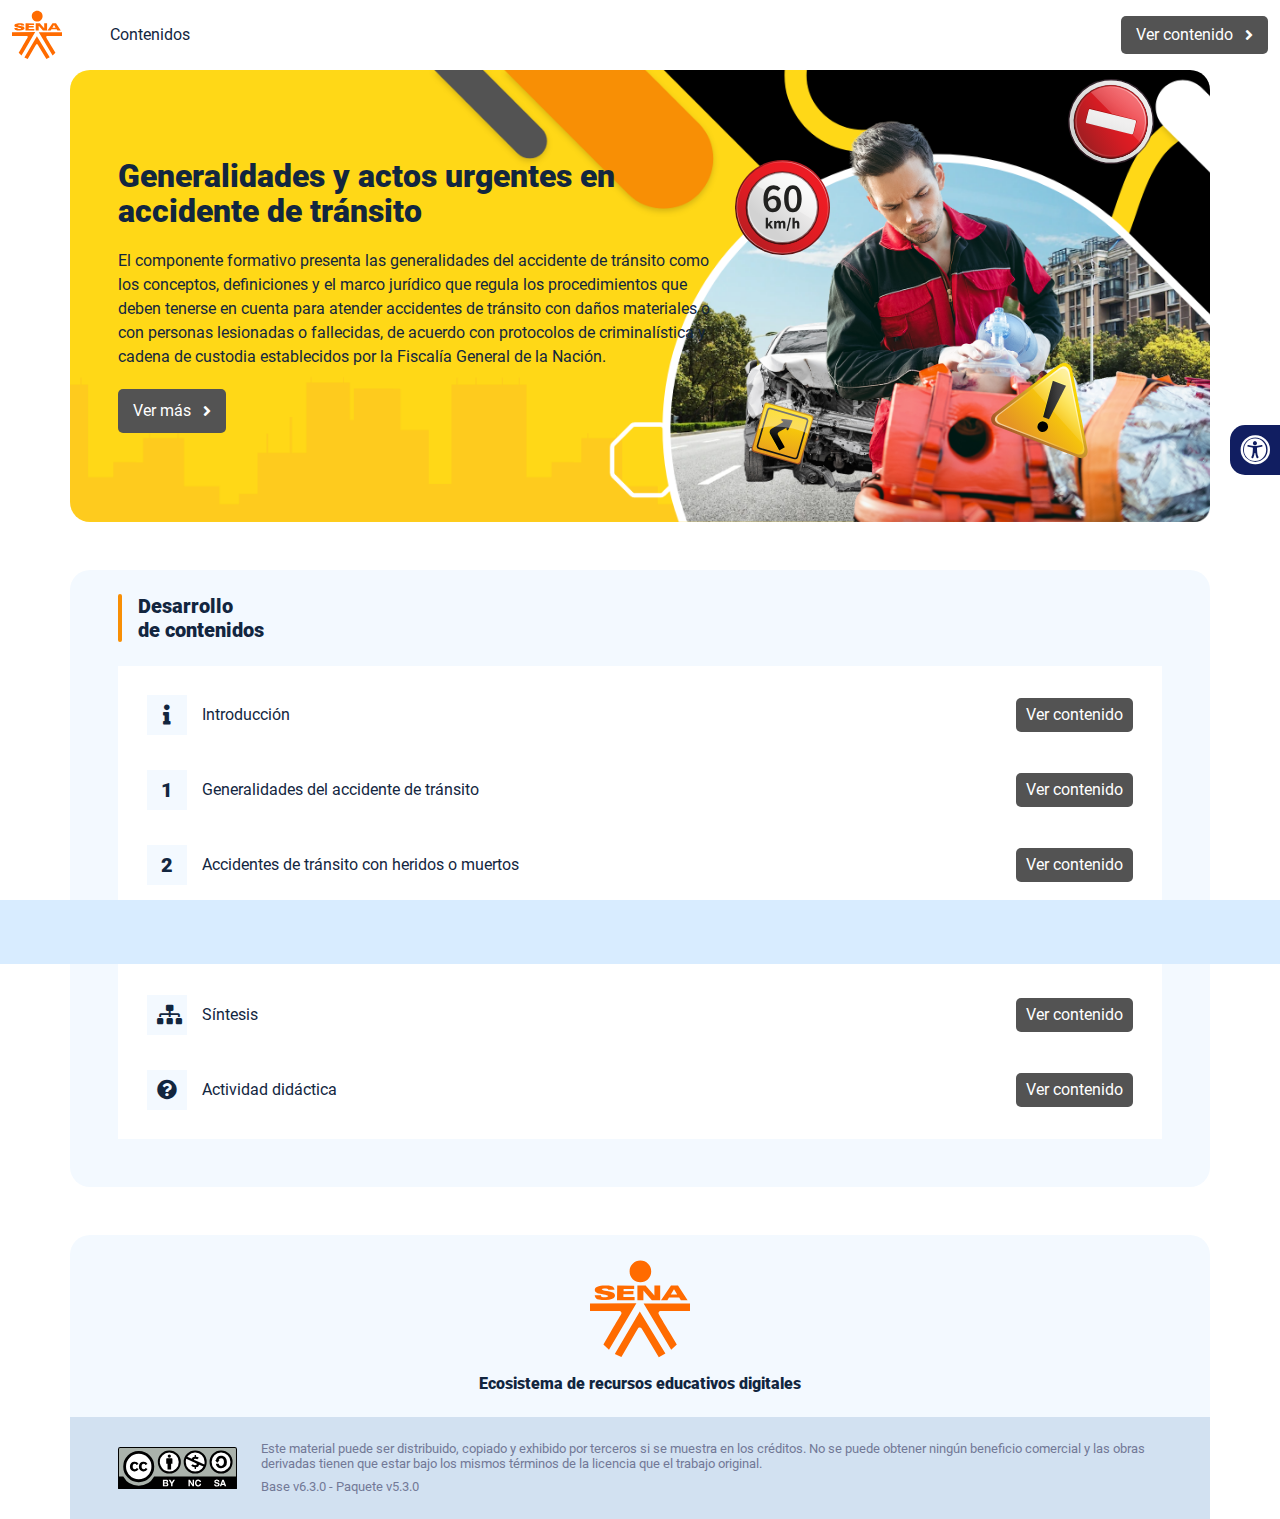
<file: index.html>
<!DOCTYPE html><html lang=""><head><meta charset="utf-8"><meta http-equiv="X-UA-Compatible" content="IE=edge"><meta name="viewport" content="width=device-width,initial-scale=1"><link rel="icon" href="favicon.ico"><title>Generalidades y actos urgentes en accidente de tránsito</title><link href="css/chunk-0c047e41.3babef71.css" rel="prefetch"><link href="css/chunk-25b302c8.3babef71.css" rel="prefetch"><link href="css/chunk-26fc7596.3babef71.css" rel="prefetch"><link href="css/chunk-2d2747e2.3babef71.css" rel="prefetch"><link href="css/chunk-32334cb6.3babef71.css" rel="prefetch"><link href="css/chunk-3c57cd7b.3babef71.css" rel="prefetch"><link href="css/chunk-4f2d402a.3babef71.css" rel="prefetch"><link href="css/chunk-4fde0a08.14d1f3e8.css" rel="prefetch"><link href="css/chunk-515a8379.214c7b8f.css" rel="prefetch"><link href="css/chunk-59974754.4583ecb0.css" rel="prefetch"><link href="css/chunk-6e1e538a.126808df.css" rel="prefetch"><link href="css/chunk-766a929b.01e20d0a.css" rel="prefetch"><link href="css/chunk-f2df7d2c.3babef71.css" rel="prefetch"><link href="css/comple.8fad92bd.css" rel="prefetch"><link href="css/creditos.4d7aef65.css" rel="prefetch"><link href="css/glosario.8ba3a37d.css" rel="prefetch"><link href="css/referencias.a0666212.css" rel="prefetch"><link href="css/tema1.c282f5d8.css" rel="prefetch"><link href="css/tema2.b128cf22.css" rel="prefetch"><link href="css/tema3.75251f3c.css" rel="prefetch"><link href="js/actividad.9fc4c3c8.js" rel="prefetch"><link href="js/chunk-0206bfa0.a278e582.js" rel="prefetch"><link href="js/chunk-0c047e41.9dab790d.js" rel="prefetch"><link href="js/chunk-13a6037e.81eda5eb.js" rel="prefetch"><link href="js/chunk-18f95272.7a57d180.js" rel="prefetch"><link href="js/chunk-25b302c8.c0c96807.js" rel="prefetch"><link href="js/chunk-26fc7596.72ac93ab.js" rel="prefetch"><link href="js/chunk-2c06842c.fb99932f.js" rel="prefetch"><link href="js/chunk-2d0e96ec.5df2f04d.js" rel="prefetch"><link href="js/chunk-2d208d90.cd091006.js" rel="prefetch"><link href="js/chunk-2d21d0e2.e3102ef0.js" rel="prefetch"><link href="js/chunk-2d22c123.07fa3afa.js" rel="prefetch"><link href="js/chunk-2d2747e2.830388c1.js" rel="prefetch"><link href="js/chunk-2e80bb9a.16424b70.js" rel="prefetch"><link href="js/chunk-319206de.612f074e.js" rel="prefetch"><link href="js/chunk-32334cb6.440e7537.js" rel="prefetch"><link href="js/chunk-3c57cd7b.415a152e.js" rel="prefetch"><link href="js/chunk-3d6834f6.4378a4cc.js" rel="prefetch"><link href="js/chunk-4cdd78c0.57da21f4.js" rel="prefetch"><link href="js/chunk-4f2d402a.cce421b8.js" rel="prefetch"><link href="js/chunk-4fde0a08.42f6160f.js" rel="prefetch"><link href="js/chunk-515a8379.3dc189c9.js" rel="prefetch"><link href="js/chunk-53ccb27e.2eb129e7.js" rel="prefetch"><link href="js/chunk-55d286b8.761dc6b8.js" rel="prefetch"><link href="js/chunk-59974754.10e91e45.js" rel="prefetch"><link href="js/chunk-6e1e538a.b8da87ec.js" rel="prefetch"><link href="js/chunk-766a929b.b7bdd6eb.js" rel="prefetch"><link href="js/chunk-c796899c.fdb738a9.js" rel="prefetch"><link href="js/chunk-e8a7823a.c1f222d4.js" rel="prefetch"><link href="js/chunk-f2df7d2c.156dfe57.js" rel="prefetch"><link href="js/chunk-fde47172.7234b9b3.js" rel="prefetch"><link href="js/comple.c1b43070.js" rel="prefetch"><link href="js/creditos.fd38ecaa.js" rel="prefetch"><link href="js/glosario.d5239194.js" rel="prefetch"><link href="js/intro.1c24016a.js" rel="prefetch"><link href="js/referencias.5e1f621b.js" rel="prefetch"><link href="js/sintesis.fcd1ccb3.js" rel="prefetch"><link href="js/tema1.8fce82e8.js" rel="prefetch"><link href="js/tema2.88ddeafb.js" rel="prefetch"><link href="js/tema3.d3dbdad1.js" rel="prefetch"><link href="css/app.f081bd33.css" rel="preload" as="style"><link href="css/chunk-vendors.91ea3654.css" rel="preload" as="style"><link href="js/app.7b36cf26.js" rel="preload" as="script"><link href="js/chunk-vendors.a00de840.js" rel="preload" as="script"><link href="css/chunk-vendors.91ea3654.css" rel="stylesheet"><link href="css/app.f081bd33.css" rel="stylesheet"></head><body><noscript><strong>We're sorry but Generalidades y actos urgentes en accidente de tránsito doesn't work properly without JavaScript enabled. Please enable it to continue.</strong></noscript><div id="app"></div><script src="js/chunk-vendors.a00de840.js"></script><script src="js/app.7b36cf26.js"></script></body></html>
</file>
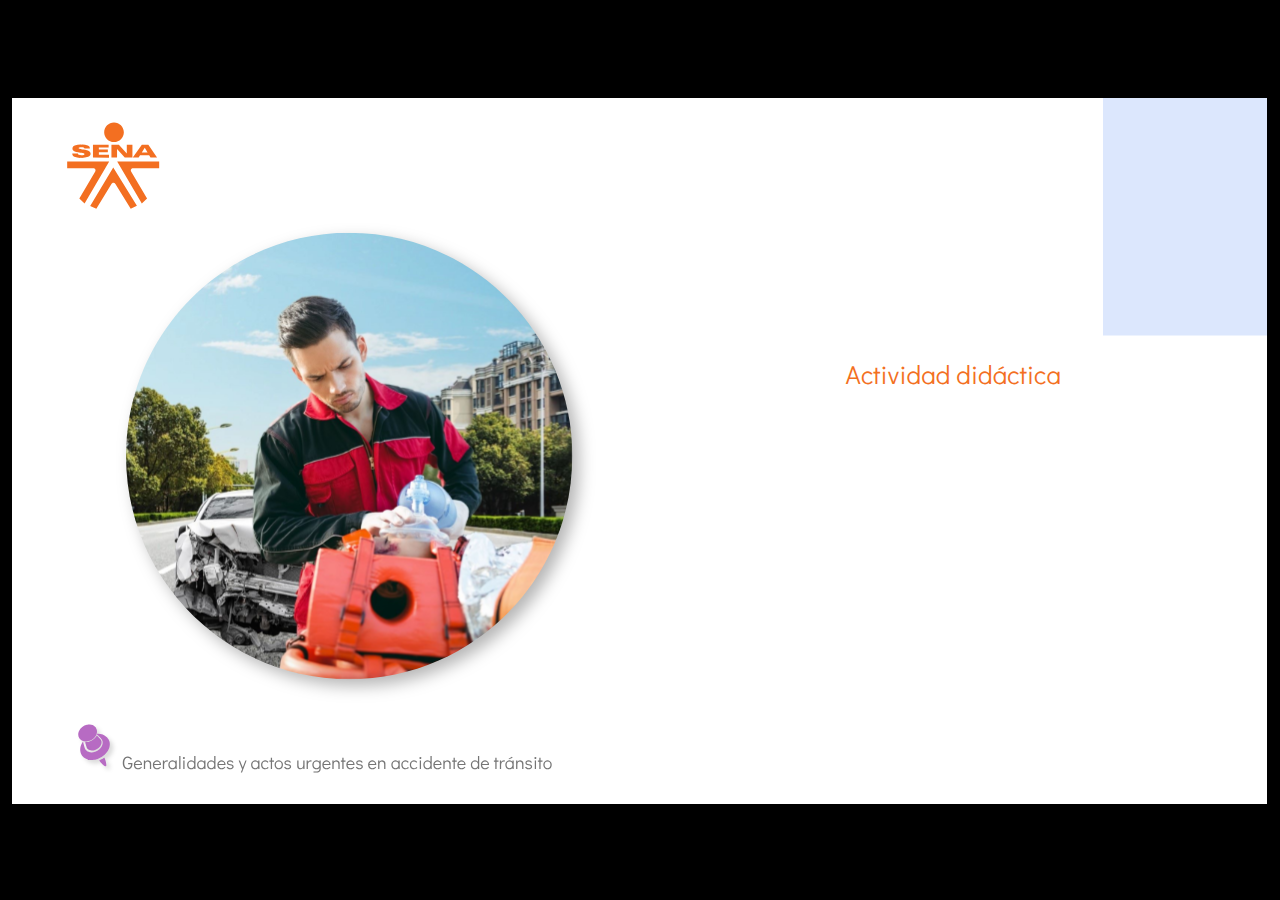
<file: actividades/story.html>
﻿<!doctype html>
<html lang="es">
<head>
  <meta charset="utf-8">
  <!-- Creado con Storyline 360 - http://www.articulate.com  -->
  <!-- version: 3.69.28997.0 -->
  <title>Actividad did&#225;ctica</title>
  <meta http-equiv="x-ua-compatible" content="IE=edge"/>
  <meta name="viewport" content="width=device-width,initial-scale=1,user-scalable=no,shrink-to-fit=no,minimal-ui"/>
  <meta name="apple-mobile-web-app-capable" content="yes"/>
  <style>
    html, body { height: 100%; padding: 0; margin: 0 }
    #app { height: 100%; width: 100%; }
  </style>

  <script>
    window.DS = {};
    window.globals = {
      DATA_PATH_BASE: '',
      HAS_FRAME: true,
      HAS_SLIDE: true,

      lmsPresent: false,
      tinCanPresent: false,
      cmi5Present: false,
      aoSupport: false,
      scale: 'show all',
      captureRc: false,
      browserSize: 'optimal',
      bgColor: '#000000',
      features: 'AccessibleVideo,ConnectionMessages,FullScreenToggle,InsertSvgPicture,LayerPresentAsDialog,MultipleQuizTracking,UpdatedThemeEditor',
      themeName: 'classic',
      preloaderColor: '#FFFFFF',
      suppressAnalytics: false,
      productChannel: 'stable',
      publishSource: 'storyline',
      aid: 'aid|dd73bbe0-893c-4c5d-ada9-b44ee608dcb3',
      cid: '04bfd34e-cd07-4569-9f02-371561cab23e',
      playerVersion: '3.69.28997.0',
      publishTimestamp: '2022-11-24T23:13:30.5310987Z',
      maxIosVideoElements: 10,
      connectionSettings: { },

      
      parseParams: function(qs) {
        if (window.globals.parsedParams != null) {
          return window.globals.parsedParams;
        }
        qs = (qs || window.location.search.substr(1)).split('+').join(' ');
        var params = {},
            tokens,
            re = /[?&]?([^=]+)=([^&]*)/g;

        while (tokens = re.exec(qs)) {
          params[decodeURIComponent(tokens[1]).trim()] =
            decodeURIComponent(tokens[2]).trim();
        }
        window.globals.parsedParams = params;
        return params;
      }

    };
  </script>
  <script>
    var isIe11 = ('ActiveXObject' in window || window.MSBlobBuilder != null)
      && window.msCrypto != null && !window.ActiveXObject;
    if (isIe11) {
      window.globals.unsupportedBrowser = true;
      document.write(atob('[base64]'));
    }
  </script>
  
  <script>window.THREE = { };</script>
  
</head>
<body style="background: #000000" class="cs-HTML theme-classic">
  <!-- 360 -->
  <script>!function(e){var i=/iPhone/i,o=/iPod/i,n=/iPad/i,t=/(?=.*\bAndroid\b)(?=.*\bMobile\b)/i,d=/Android/i,s=/(?=.*\bAndroid\b)(?=.*\bSD4930UR\b)/i,b=/(?=.*\bAndroid\b)(?=.*\b(?:KFOT|KFTT|KFJWI|KFJWA|KFSOWI|KFTHWI|KFTHWA|KFAPWI|KFAPWA|KFARWI|KFASWI|KFSAWI|KFSAWA)\b)/i,r=/IEMobile/i,h=/(?=.*\bWindows\b)(?=.*\bARM\b)/i,a=/BlackBerry/i,l=/BB10/i,p=/Opera Mini/i,f=/(CriOS|Chrome)(?=.*\bMobile\b)/i,u=/(?=.*\bFirefox\b)(?=.*\bMobile\b)/i,c=new RegExp("(?:Nexus 7|BNTV250|Kindle Fire|Silk|GT-P1000)","i"),w=function(e,i){return e.test(i)},A=function(e){var A=e||navigator.userAgent,v=A.split("[FBAN");if(void 0!==v[1]&&(A=v[0]),this.apple={phone:w(i,A),ipod:w(o,A),tablet:!w(i,A)&&w(n,A),device:w(i,A)||w(o,A)||w(n,A)},this.amazon={phone:w(s,A),tablet:!w(s,A)&&w(b,A),device:w(s,A)||w(b,A)},this.android={phone:w(s,A)||w(t,A),tablet:!w(s,A)&&!w(t,A)&&(w(b,A)||w(d,A)),device:w(s,A)||w(b,A)||w(t,A)||w(d,A)},this.windows={phone:w(r,A),tablet:w(h,A),device:w(r,A)||w(h,A)},this.other={blackberry:w(a,A),blackberry10:w(l,A),opera:w(p,A),firefox:w(u,A),chrome:w(f,A),device:w(a,A)||w(l,A)||w(p,A)||w(u,A)||w(f,A)},this.seven_inch=w(c,A),this.any=this.apple.device||this.android.device||this.windows.device||this.other.device||this.seven_inch,this.phone=this.apple.phone||this.android.phone||this.windows.phone,this.tablet=this.apple.tablet||this.android.tablet||this.windows.tablet,"undefined"==typeof window)return this},v=function(){var e=new A;return e.Class=A,e};"undefined"!=typeof module&&module.exports&&"undefined"==typeof window?module.exports=A:"undefined"!=typeof module&&module.exports&&"undefined"!=typeof window?module.exports=v():"function"==typeof define&&define.amd?define("isMobile",[],e.isMobile=v()):e.isMobile=v()}(this);
    window.isMobile.apple.tablet = window.isMobile.apple.tablet ||
      (navigator.platform === 'MacIntel' && navigator.maxTouchPoints > 1);
    window.isMobile.apple.device = window.isMobile.apple.device || window.isMobile.apple.tablet;
    window.isMobile.tablet = window.isMobile.tablet || window.isMobile.apple.tablet;
    window.isMobile.any = window.isMobile.any || window.isMobile.apple.tablet;
  </script>

  <div id="focus-sink" tabindex="-1"></div>

  <div id="preso"></div>
  <script>
    (function() {

      var classTypes = [ 'desktop', 'mobile', 'phone', 'tablet' ];

      var addDeviceClasses = function(prefix, testObj) {
        var curr, i;
        for (i = 0; i < classTypes.length; i++) {
          curr = classTypes[i];
          if (testObj[curr]) {
            document.body.classList.add(prefix + curr);
          }
        }
      };

      var params = window.globals.parseParams(),
          isDevicePreview = params.devicepreview === '1',
          isPhoneOverride = params.deviceType === 'phone' || (isDevicePreview && params.phone == '1'),
          isTabletOverride = (params.deviceType === 'tablet' || isDevicePreview) && !isPhoneOverride,
          isMobileOverride = isPhoneOverride || isTabletOverride;

      var deviceView = {
        desktop: !window.isMobile.any && !isMobileOverride,
        mobile: window.isMobile.any || isMobileOverride,
        phone: isPhoneOverride || (window.isMobile.phone && !isTabletOverride),
        tablet: isTabletOverride || window.isMobile.tablet
      };

      window.globals.deviceView = deviceView;
      window.isMobile.desktop = !window.isMobile.any;
      window.isMobile.mobile = window.isMobile.any;

      addDeviceClasses('view-', deviceView);

    })();
  </script>
  
  <script src='story_content/user.js' type=text/javascript></script>
  <div class="slide-loader"></div>

  <script>
    if (window.globals.deviceView.isMobile) { var doc = document, loader = doc.body.querySelector('.slide-loader'); [ 1, 2, 3 ].forEach(function(n) { var d = doc.createElement('div'); d.style.backgroundColor = window.globals.preloaderColor; d.classList.add('mobile-loader-dot'); d.classList.add('dot' + n); loader.appendChild(d); }); }
  </script>

  <div class="mobile-load-title-overlay" style="display: none">
    <div class="mobile-load-title">Actividad did&#225;ctica</div>
  </div>

  <div class="mobile-chrome-warning"></div>

  
<style>
  .warn-connection-dialog {
    display: none;
    background: transparent;
    pointer-events: none;
    position: fixed;
    left: 0;
    top: 0;
    width: 100%;
    height: 100%;
    z-index: 999;
  }

  .warn-connection-content {
    border-radius: 4px;
    background: white;
    border: 1px solid #E7E7E7;
    color: #333333;
    box-shadow: 0 2px 4px rgba(0, 0, 0, 0.25);
    transition: all 150ms ease-out;
    position: absolute;
    white-space: nowrap;
  }

  .view-phone.is-landscape .warn-connection-content {
    left: 23px;
    bottom: 23px;
  }

  .view-tablet.is-landscape .warn-connection-content {
    left: 50%;
    top: 20px;
    transform: translateX(-50%);
  }

  .is-portrait .warn-connection-content {
    transform: translate(-50%, calc(-100% - 15px));
  }

  .warn-connection-content p {
    display: inline-block;
    margin: 0 8px 0 0;
    line-height: 33px;
    font-size: 11px;
  }

  .warn-connection-content svg {
    position: relative;
    vertical-align: middle;
    margin: 0 2px 2px 8px;
  }

  .view-desktop .warn-connection-content {
    left: 1.5em;
    bottom: 1.5em;
  }

  .view-desktop .warn-connection-content p {
    font-size: 1.1em;
  }

  .is-offline .warn-connection-dialog {
    display: block;
  }

  .is-offline .cs-panel * {
    pointer-events: none !important;
  }

  .is-offline .cs-panel {
    pointer-events: all !important;
  }

  .is-offline #nav-controls * {
    pointer-events: none !important;
  }

  .is-offline #nav-controls {
    pointer-events: all !important;
  }
</style>

<div class="warn-connection-dialog">
  <div class="warn-connection-content">
    <svg width="17" height="15" viewBox="0 0 17 15" xmlns="http://www.w3.org/2000/svg">
      <path fill="#8F0000" stroke="white" d="M16.07,12.98 L15.88,12.23 L9.51,1.21 C8.97,0.26,7.6,0.26,7.06,1.21 L0.69,12.23 C0.15,13.16,0.81,14.36,1.91,14.36 H14.65 C15.47,14.36,16.05,13.7,16.07,12.98 Z"/>
      <path fill="white" stroke="white" d="M8.58,5.5 C8.35,5.28,8.5,5.35,8.21,5.32 C8.09,5.35,7.97,5.49,7.96,5.67 C7.97,5.79,7.98,5.92,7.98,6.04 L7.98,6.04 C7.99,6.17,8,6.31,8.01,6.43 L8.01,6.44 C8.03,6.92,8.06,7.41,8.09,7.9 L8.09,7.9 C8.12,8.39,8.14,8.88,8.17,9.37 C8.17,9.39,8.18,9.42,8.2,9.44 C8.23,9.46,8.25,9.47,8.28,9.47 C8.31,9.47,8.34,9.46,8.35,9.44 C8.37,9.43,8.38,9.4,8.39,9.35 L8.39,9.34 C8.39,9.24,8.4,9.15,8.4,9.05 L8.4,9.05 C8.41,8.96,8.41,8.86,8.42,8.75 C8.43,8.44,8.45,8.12,8.47,7.81 L8.47,7.81 C8.49,7.49,8.51,7.18,8.53,6.87 C8.55,6.46,8.56,6.05,8.59,5.64 L8.6,5.62 C8.6,5.57,8.59,5.53,8.58,5.5 L8.21,5.32 Z"/>
      <circle fill="white" stroke="white" cx="8.3" cy="11.35" r="0.3"/>
    </svg>
    <p>You are offline. Trying to reconnect...</p>
  </div>
</div>

<script>
  (function() {
    window.DS.connection = {
      warningShown: false,
      assets: {},
      loadingAssetGroup: false,
      retryDelay: 500
    };

    // @TODO this is POC code and can be cleaned up a bit more if we move forward
    // with the feature



    // The `window.globals.features` variable must be set in `webpack.dev.config` when testing locally - it is not enough
    // to have it in the data - but it must be set there as well.
    var useConnectionMessages = window.AbortController != null &&
      window.location.protocol != 'file:' &&
      window.globals.features.indexOf('ConnectionMessages') != -1;

    window.DS.connection.useConnectionMessages = useConnectionMessages

    var assetCount = 0;
    var checkLoadedId;
    var connectionSettings = window.globals.connectionSettings;

    if (useConnectionMessages && connectionSettings != null) {
      var contentEl = document.querySelector('.warn-connection-content');
      var messageEl = contentEl.querySelector('p')

      if (connectionSettings.useDarkTheme) {
        contentEl.style.borderColor = '#BABBBA';
        contentEl.style.backgroundColor = '#282828';
        contentEl.style.color = '#FFFFFF';
      }

      if (connectionSettings.message != null) {
        messageEl.textContent = window.decodeURIComponent(connectionSettings.message);
      }
    }

    function checkAssetsReady() {
      for (var i in DS.connection.assets) {
        if (!DS.connection.assets[i].success) {
          return false;
        }
      }
      return true;
    }

    function stopAssetGroup() {
      if (!useConnectionMessages) { return; }

      assetCount = 0;

      DS.connection.oldAssetGroup = DS.connection.assets;
      DS.connection.assets = {};
      DS.connection.loadingAssetGroup = false;
      clearInterval(checkLoadedId);
    }

    function startAssetGroup() {
      if (!useConnectionMessages) { return; }
      var ticks = 0;
      clearInterval(checkLoadedId);
      checkLoadedId = setInterval(function() {
        var loaded = 0;
        if (assetCount === 0 && loaded === 0) {
          clearInterval(checkLoadedId);
          return;
        }

        for (var i in DS.connection.assets) {
          if (DS.connection.assets[i].success) {
            loaded++;
          }
        }

        if (assetCount === loaded && checkAssetsReady()) {
          for (var i in DS.connection.assets) {
            if (DS.connection.assets[i].action) {
              DS.connection.assets[i].action();
            }
          }
          hideWarning();
          stopAssetGroup();
        }
      }, 100)
    }

    function requiredAsset(url, action, retry, type) {
      if (!useConnectionMessages) { return; }
      if (DS.connection.assets[url]) { return; }

      DS.connection.assets[url] = {
        success: false, action: action, retry: retry, type: type
      };
      assetCount = Object.keys(DS.connection.assets).length;
      if (!DS.connection.loadingAssetGroup) {
        startAssetGroup();
      }
      DS.connection.loadingAssetGroup = true;
    }

    function assetLoaded(url) {
      if (!useConnectionMessages) { return; }
      if (DS.connection.assets[url]) {
        DS.connection.assets[url].success = true;
      }
    }

    function assetFailed(url) {
      if (!useConnectionMessages) { return; }
      if (!DS.connection.assets[url]) {
        if (/\.js$/.test(url)) {
          setTimeout(function() {
            if (DS.connection.lastSlideLoaded != null) {
              DS.connection.lastSlideLoaded();
            }
          }, DS.connection.retryDelay);
        }
        return;
      }
      if (!DS.connection.warningShown) { showWarning(); }
      if (DS.connection.assets[url].retry) {
        setTimeout(function() {
          if (!DS.connection.assets[url].success) {
            DS.connection.assets[url].retry()
          }
        }, DS.connection.retryDelay);
      }
    }

    function hideWarning() {
      document.body.classList.remove('is-offline');
      DS.connection.warningShown = false;
    }
    DS.connection.hideWarning = hideWarning

    function showWarning(btn) {
      document.body.classList.add('is-offline')
      DS.connection.warningShown = true;
      updateWarningPosition();
    }

    function updateWarningPosition() {
      if (!DS.connection.warningShown) {
        return;
      }

      var isPortrait = document.body.classList.contains('is-portrait');
      var warningEl = document.querySelector('.warn-connection-content');

      if (isPortrait) {
        var slide = document.querySelector('.primary-slide');
        var slideRect = slide.getBoundingClientRect();

        warningEl.style.top = `${slideRect.top}px`
        warningEl.style.left = `${slideRect.left + slideRect.width / 2}px`
      } else {
        warningEl.style.top = null;
        warningEl.style.left = null;
      }

      window.requestAnimationFrame(updateWarningPosition);
    }

    // these will all be noops if the feature flag isn't set in
    // the data and `window.globals.features`
    DS.connection.requiredAsset = requiredAsset;
    DS.connection.assetLoaded = assetLoaded;
    DS.connection.assetFailed = assetFailed;
    DS.connection.stopAssetGroup = stopAssetGroup;
    DS.connection.startAssetGroup = startAssetGroup;
  })();
</script>


  <script>
    
    if (window.autoSpider && window.vInterfaceObject) {
      document.querySelector('.mobile-load-title-overlay').style.display = 'none';
    }
  </script>

  

  <link rel="stylesheet" href="html5/data/css/output.min.css" data-noprefix/>
</body>
<script src="html5/lib/scripts/bootstrapper.min.js"></script>
</html>
</file>
<file: css/chunk-0c047e41.3babef71.css>
.actividad[data-v-22adfd6b]{background-color:#f2f2f2}.horizontal-scroll__wrapper[data-v-22adfd6b]{overflow:hidden}.horizontal-scroll[data-v-22adfd6b]{display:flex;transition:transform .5s ease-in-out;align-items:center;flex-wrap:nowrap}.horizontal-scroll[data-v-22adfd6b]:not(.row){width:100%}.horizontal-scroll--item-fw[data-v-22adfd6b]>div{flex-grow:0;flex-shrink:0;width:100%;margin:0!important}
</file>
<file: css/chunk-25b302c8.3babef71.css>
.actividad[data-v-22adfd6b]{background-color:#f2f2f2}.horizontal-scroll__wrapper[data-v-22adfd6b]{overflow:hidden}.horizontal-scroll[data-v-22adfd6b]{display:flex;transition:transform .5s ease-in-out;align-items:center;flex-wrap:nowrap}.horizontal-scroll[data-v-22adfd6b]:not(.row){width:100%}.horizontal-scroll--item-fw[data-v-22adfd6b]>div{flex-grow:0;flex-shrink:0;width:100%;margin:0!important}
</file>
<file: css/chunk-26fc7596.3babef71.css>
.actividad[data-v-22adfd6b]{background-color:#f2f2f2}.horizontal-scroll__wrapper[data-v-22adfd6b]{overflow:hidden}.horizontal-scroll[data-v-22adfd6b]{display:flex;transition:transform .5s ease-in-out;align-items:center;flex-wrap:nowrap}.horizontal-scroll[data-v-22adfd6b]:not(.row){width:100%}.horizontal-scroll--item-fw[data-v-22adfd6b]>div{flex-grow:0;flex-shrink:0;width:100%;margin:0!important}
</file>
<file: css/chunk-2d2747e2.3babef71.css>
.actividad[data-v-22adfd6b]{background-color:#f2f2f2}.horizontal-scroll__wrapper[data-v-22adfd6b]{overflow:hidden}.horizontal-scroll[data-v-22adfd6b]{display:flex;transition:transform .5s ease-in-out;align-items:center;flex-wrap:nowrap}.horizontal-scroll[data-v-22adfd6b]:not(.row){width:100%}.horizontal-scroll--item-fw[data-v-22adfd6b]>div{flex-grow:0;flex-shrink:0;width:100%;margin:0!important}
</file>
<file: css/chunk-32334cb6.3babef71.css>
.actividad[data-v-22adfd6b]{background-color:#f2f2f2}.horizontal-scroll__wrapper[data-v-22adfd6b]{overflow:hidden}.horizontal-scroll[data-v-22adfd6b]{display:flex;transition:transform .5s ease-in-out;align-items:center;flex-wrap:nowrap}.horizontal-scroll[data-v-22adfd6b]:not(.row){width:100%}.horizontal-scroll--item-fw[data-v-22adfd6b]>div{flex-grow:0;flex-shrink:0;width:100%;margin:0!important}
</file>
<file: css/chunk-3c57cd7b.3babef71.css>
.actividad[data-v-22adfd6b]{background-color:#f2f2f2}.horizontal-scroll__wrapper[data-v-22adfd6b]{overflow:hidden}.horizontal-scroll[data-v-22adfd6b]{display:flex;transition:transform .5s ease-in-out;align-items:center;flex-wrap:nowrap}.horizontal-scroll[data-v-22adfd6b]:not(.row){width:100%}.horizontal-scroll--item-fw[data-v-22adfd6b]>div{flex-grow:0;flex-shrink:0;width:100%;margin:0!important}
</file>
<file: css/chunk-4f2d402a.3babef71.css>
.actividad[data-v-22adfd6b]{background-color:#f2f2f2}.horizontal-scroll__wrapper[data-v-22adfd6b]{overflow:hidden}.horizontal-scroll[data-v-22adfd6b]{display:flex;transition:transform .5s ease-in-out;align-items:center;flex-wrap:nowrap}.horizontal-scroll[data-v-22adfd6b]:not(.row){width:100%}.horizontal-scroll--item-fw[data-v-22adfd6b]>div{flex-grow:0;flex-shrink:0;width:100%;margin:0!important}
</file>
<file: css/chunk-4fde0a08.14d1f3e8.css>
.actividad[data-v-a108b06a]{background-color:#f2f2f2}.header[data-v-a108b06a]{position:sticky;top:0;padding-top:10px;padding-bottom:10px;background-color:#fff;z-index:10010;line-height:1.1em}.header__logo[data-v-a108b06a]{width:50px}@media (max-width:576px){.header__componente-formativo[data-v-a108b06a]{font-size:.8em}}.header__menu[data-v-a108b06a]{cursor:pointer}.header__menu span[data-v-a108b06a]{font-size:.7em;display:block;line-height:1em;text-align:center;color:#111e61}.header__menu__btn[data-v-a108b06a]{width:30px;height:30px;position:relative;margin-bottom:4px}.header__menu__btn .line-1[data-v-a108b06a],.header__menu__btn .line-2[data-v-a108b06a],.header__menu__btn .line-3[data-v-a108b06a]{height:4px;width:30px;background-color:#111e61;transform-origin:center center;position:absolute;left:0;border-radius:2px}.header__menu__btn .line-1[data-v-a108b06a]{top:4px;-webkit-animation:line-1-inactive-data-v-a108b06a .5s ease-in-out forwards;animation:line-1-inactive-data-v-a108b06a .5s ease-in-out forwards}.header__menu__btn .line-2[data-v-a108b06a]{top:13px;-webkit-animation:line-2-inactive-data-v-a108b06a .5s ease-in-out forwards;animation:line-2-inactive-data-v-a108b06a .5s ease-in-out forwards}.header__menu__btn .line-3[data-v-a108b06a]{top:22px;-webkit-animation:line-3-inactive-data-v-a108b06a .5s ease-in-out forwards;animation:line-3-inactive-data-v-a108b06a .5s ease-in-out forwards}.header__menu__btn[data-v-a108b06a]:hover{cursor:pointer}.header__menu__btn--open .line-1[data-v-a108b06a]{-webkit-animation:line-1-active-data-v-a108b06a .5s ease-in-out forwards;animation:line-1-active-data-v-a108b06a .5s ease-in-out forwards}.header__menu__btn--open .line-2[data-v-a108b06a]{-webkit-animation:line-2-active-data-v-a108b06a .5s ease-in-out forwards;animation:line-2-active-data-v-a108b06a .5s ease-in-out forwards}.header__menu__btn--open .line-3[data-v-a108b06a]{-webkit-animation:line-3-active-data-v-a108b06a .5s ease-in-out forwards;animation:line-3-active-data-v-a108b06a .5s ease-in-out forwards}@-webkit-keyframes line-1-active-data-v-a108b06a{0%{transform:translate(0) rotate(0)}50%{transform:translateY(9px) rotate(0)}to{transform:translateY(9px) rotate(45deg)}}@keyframes line-1-active-data-v-a108b06a{0%{transform:translate(0) rotate(0)}50%{transform:translateY(9px) rotate(0)}to{transform:translateY(9px) rotate(45deg)}}@-webkit-keyframes line-2-active-data-v-a108b06a{0%{transform:scale(1)}to{transform:scale(0)}}@keyframes line-2-active-data-v-a108b06a{0%{transform:scale(1)}to{transform:scale(0)}}@-webkit-keyframes line-3-active-data-v-a108b06a{0%{transform:translate(0) rotate(0)}50%{transform:translateY(-9px) rotate(0)}to{transform:translateY(-9px) rotate(-45deg)}}@keyframes line-3-active-data-v-a108b06a{0%{transform:translate(0) rotate(0)}50%{transform:translateY(-9px) rotate(0)}to{transform:translateY(-9px) rotate(-45deg)}}@-webkit-keyframes line-1-inactive-data-v-a108b06a{0%{transform:translateY(9px) rotate(45deg)}50%{transform:translateY(9px) rotate(0)}to{transform:translate(0) rotate(0)}}@keyframes line-1-inactive-data-v-a108b06a{0%{transform:translateY(9px) rotate(45deg)}50%{transform:translateY(9px) rotate(0)}to{transform:translate(0) rotate(0)}}@-webkit-keyframes line-2-inactive-data-v-a108b06a{0%{transform:scale(0)}to{transform:scale(1)}}@keyframes line-2-inactive-data-v-a108b06a{0%{transform:scale(0)}to{transform:scale(1)}}@-webkit-keyframes line-3-inactive-data-v-a108b06a{0%{transform:translateY(-9px) rotate(-45deg)}50%{transform:translateY(-9px) rotate(0)}to{transform:translate(0) rotate(0)}}@keyframes line-3-inactive-data-v-a108b06a{0%{transform:translateY(-9px) rotate(-45deg)}50%{transform:translateY(-9px) rotate(0)}to{transform:translate(0) rotate(0)}}
</file>
<file: css/chunk-515a8379.214c7b8f.css>
.actividad{background-color:#f2f2f2}.banner-interno{position:relative}.banner-interno__fondo{position:absolute;top:0;bottom:-50px;left:0;right:0;background-color:#ffd817;background-size:cover;background-position:50%}.banner-interno__titulo{display:flex;align-items:center}.banner-interno__titulo__icono{display:block;width:32px;height:32px;border-radius:50%;background-color:#12263f;position:relative}.banner-interno__titulo__icono i{color:#ffd817;position:absolute;left:50%;top:50%;transform:translate(-50%,-50%)}.banner-interno__titulo h1,.banner-interno__titulo h2,.banner-interno__titulo h3,.banner-interno__titulo h4,.banner-interno__titulo h5,.banner-interno__titulo h6{color:#12263f;line-height:1.1em}
</file>
<file: css/chunk-59974754.4583ecb0.css>
.actividad{background-color:#f2f2f2}.aside-menu{position:sticky;top:70px;flex:0 0 0;width:0;min-height:calc(100vh - 70px);max-height:calc(100vh - 70px);background-color:#f3f9ff;transition:flex .5s ease-in-out,width .5s ease-in-out;overflow-x:hidden;z-index:100001}.aside-menu a{color:#111e61}.aside-menu--open{flex:0 0 300px;width:300px}.aside-menu__content{width:300px;display:flex;flex-direction:column;justify-content:space-between;min-height:calc(100vh - 70px);max-height:calc(100vh - 70px);border-right:1px solid #d8ecff}@media (max-height:800px){.aside-menu__content{min-height:800px;max-height:800px;overflow-y:auto}}.aside-menu__header{padding:10px;text-align:center;background-color:#d8ecff}.aside-menu__header h4{margin:0}.aside-menu__menu{overflow-y:auto;flex-grow:1;list-style:none;padding-left:0;margin-bottom:0}.aside-menu__menu__item--active .aside-menu__menu__item__lnk,.aside-menu__menu__item--active .aside-menu__sec-menu__item__lnk{background-color:#d8ecff;font-weight:700}.aside-menu__menu__item--sub-menu:hover,.aside-menu__menu__item:hover,.aside-menu__sec-menu__item:hover{background-color:#d8ecff}.aside-menu__menu__item--sub-menu{padding-left:10px}.aside-menu__menu__item--sub-menu--active .aside-menu__menu__item__lnk,.aside-menu__menu__item--sub-menu--active .aside-menu__sec-menu__item__lnk{background-color:#d8ecff;font-weight:700;position:relative}.aside-menu__menu__item--sub-menu--active .aside-menu__menu__item__lnk:before,.aside-menu__menu__item--sub-menu--active .aside-menu__sec-menu__item__lnk:before{content:"";display:block;position:absolute;left:0;bottom:0;top:0;width:4px;border-radius:2px;background-color:#f88f05}.aside-menu__menu__item__lnk,.aside-menu__sec-menu__item__lnk{display:flex;align-items:center;padding:10px 15px;line-height:1.1em}.aside-menu__menu__item__lnk i,.aside-menu__menu__item__lnk span,.aside-menu__sec-menu__item__lnk i,.aside-menu__sec-menu__item__lnk span{margin-right:10px}.aside-menu__menu__item__lnk i:last-child,.aside-menu__menu__item__lnk span:last-child,.aside-menu__sec-menu__item__lnk i:last-child,.aside-menu__sec-menu__item__lnk span:last-child{margin-right:0}.aside-menu__sec-menu{background-color:#d8ecff;padding:10px 0;flex-shrink:0;margin-bottom:0}.aside-menu__sec-menu__item{padding:10px 15px}.aside-menu__sec-menu__item__lnk{padding:0;border-radius:1em}.aside-menu__sec-menu__item__lnk i{display:block;width:2em;height:2em;padding:.5em 0;text-align:center;background-color:#fff;border-radius:50%}.aside-menu__sec-menu__item__lnk:hover{background-color:#fff}@media (max-width:992px){.aside-menu{position:fixed;top:70px}}@media (max-width:576px){.aside-menu__sec-menu{padding-bottom:110px}}
</file>
<file: css/chunk-6e1e538a.126808df.css>
.actividad[data-v-4f6b7c58]{background-color:#f2f2f2}.accesibilidad[data-v-4f6b7c58]{position:fixed;right:0;top:50vh;height:50px;background-color:#111e61;border-top-left-radius:15px;border-bottom-left-radius:15px;transform:translateY(-50%) translateX(100%) translateX(-50px);overflow:hidden;transition:transform .3s ease-in-out,height .3s ease-in-out}.accesibilidad[data-v-4f6b7c58]:hover{transform:translateY(-50%) translateX(0);height:12.75rem}.accesibilidad [data-v-4f6b7c58]{color:#fff}.accesibilidad__menu__content .accesibilidad__menu__item[data-v-4f6b7c58]{cursor:pointer}.accesibilidad__menu__content .accesibilidad__menu__item[data-v-4f6b7c58]:hover{background-color:#273685}.accesibilidad__menu__content .accesibilidad__menu__item[data-v-4f6b7c58]:last-child{border:none}.accesibilidad__menu__item[data-v-4f6b7c58]{display:flex;align-items:center;padding:10px;border-bottom:1px solid #273685;line-height:1em;-webkit-user-select:none;-moz-user-select:none;-ms-user-select:none;user-select:none}.accesibilidad__menu i[data-v-4f6b7c58]{font-size:30px;font-style:normal;margin-right:10px;line-height:1em}.accesibilidad__menu img[data-v-4f6b7c58]{width:30px;margin-right:10px}
</file>
<file: css/chunk-766a929b.01e20d0a.css>
.actividad{background-color:#f2f2f2}.barra-avance{display:flex;align-items:center;justify-content:space-between;position:fixed;bottom:0;left:0;width:100%;padding:10px;background-color:#d8ecff;transition:transform .5s ease-in-out;z-index:100000}.barra-avance__barra{margin:0 20px;flex:1;position:relative;max-width:800px}.barra-avance__barra--amarilla,.barra-avance__barra--blanca{height:4px}.barra-avance__barra--amarilla:after,.barra-avance__barra--amarilla:before,.barra-avance__barra--blanca:after,.barra-avance__barra--blanca:before{content:"";display:block;width:10px;height:10px;border-radius:50%;position:absolute;top:50%}.barra-avance__barra--amarilla:before,.barra-avance__barra--blanca:before{left:0;transform:translate(-50%,-50%)}.barra-avance__barra--amarilla:after,.barra-avance__barra--blanca:after{right:0;transform:translate(50%,-50%)}.barra-avance__barra--blanca,.barra-avance__barra--blanca:after,.barra-avance__barra--blanca:before{background-color:#fff}.barra-avance__barra--amarilla{position:absolute;width:100%;top:0;background-color:#535353}.barra-avance__barra--amarilla:after,.barra-avance__barra--amarilla:before{background-color:#535353}.barra-avance__boton--regresar{background-color:#b0c0d2}.barra-avance__boton--regresar span{color:#111e61!important}.barra-avance__boton--disable{opacity:0;pointer-events:none}.barra-avance--open{transform:translateY(0)}.barra-avance--close{transform:translateY(100%)}
</file>
<file: css/chunk-f2df7d2c.3babef71.css>
.actividad[data-v-22adfd6b]{background-color:#f2f2f2}.horizontal-scroll__wrapper[data-v-22adfd6b]{overflow:hidden}.horizontal-scroll[data-v-22adfd6b]{display:flex;transition:transform .5s ease-in-out;align-items:center;flex-wrap:nowrap}.horizontal-scroll[data-v-22adfd6b]:not(.row){width:100%}.horizontal-scroll--item-fw[data-v-22adfd6b]>div{flex-grow:0;flex-shrink:0;width:100%;margin:0!important}
</file>
<file: css/comple.8fad92bd.css>
.banner-interno{position:relative}.banner-interno__fondo{position:absolute;top:0;bottom:-50px;left:0;right:0;background-color:#ffd817;background-size:cover;background-position:50%}.banner-interno__titulo{display:flex;align-items:center}.banner-interno__titulo__icono{display:block;width:32px;height:32px;border-radius:50%;background-color:#12263f;position:relative}.banner-interno__titulo__icono i{color:#ffd817;position:absolute;left:50%;top:50%;transform:translate(-50%,-50%)}.banner-interno__titulo h1,.banner-interno__titulo h2,.banner-interno__titulo h3,.banner-interno__titulo h4,.banner-interno__titulo h5,.banner-interno__titulo h6{color:#12263f;line-height:1.1em}.actividad{background-color:#f2f2f2}.complementario__enlaces{display:flex;justify-content:center;flex-wrap:wrap}.complementario__enlaces a{margin:0 5px}.complementario__btn{font-size:1.5em;line-height:1em}table{width:calc(100% - 1px);min-width:800px}table thead{background-color:#d8ecff}table thead th{border-color:#d8ecff}table td,table th{padding:25px 20px;text-align:center}
</file>
<file: css/creditos.4d7aef65.css>
.banner-interno{position:relative}.banner-interno__fondo{position:absolute;top:0;bottom:-50px;left:0;right:0;background-color:#ffd817;background-size:cover;background-position:50%}.banner-interno__titulo{display:flex;align-items:center}.banner-interno__titulo__icono{display:block;width:32px;height:32px;border-radius:50%;background-color:#12263f;position:relative}.banner-interno__titulo__icono i{color:#ffd817;position:absolute;left:50%;top:50%;transform:translate(-50%,-50%)}.banner-interno__titulo h1,.banner-interno__titulo h2,.banner-interno__titulo h3,.banner-interno__titulo h4,.banner-interno__titulo h5,.banner-interno__titulo h6{color:#12263f;line-height:1.1em}.actividad{background-color:#f2f2f2}.creditos-vista .tarjeta.credito{background-color:#d2e1f1}.creditos{color:#727997;overflow-x:auto}.creditos__item{min-width:490px}.creditos p{line-height:1.3em;margin-bottom:0;color:#727997}.creditos__titulo{font-weight:700;background-color:#d2e1f1;padding:5px 10px;border-top-radius:5px;border-top-left-radius:5px;border-top-right-radius:5px}.creditos table td,.creditos table th{border-color:#d2e1f1}
</file>
<file: css/glosario.8ba3a37d.css>
.banner-interno{position:relative}.banner-interno__fondo{position:absolute;top:0;bottom:-50px;left:0;right:0;background-color:#ffd817;background-size:cover;background-position:50%}.banner-interno__titulo{display:flex;align-items:center}.banner-interno__titulo__icono{display:block;width:32px;height:32px;border-radius:50%;background-color:#12263f;position:relative}.banner-interno__titulo__icono i{color:#ffd817;position:absolute;left:50%;top:50%;transform:translate(-50%,-50%)}.banner-interno__titulo h1,.banner-interno__titulo h2,.banner-interno__titulo h3,.banner-interno__titulo h4,.banner-interno__titulo h5,.banner-interno__titulo h6{color:#12263f;line-height:1.1em}.actividad{background-color:#f2f2f2}.glosario__letra-item{display:flex}.glosario__letra-item__texto{padding-top:5px}.glosario__letra-item__letra__icono{width:32px;height:32px;position:relative;line-height:1em;border-radius:50%;background-color:#d2e1f1}.glosario__letra-item__letra__icono span{position:absolute;left:50%;top:50%;transform:translate(-50%,-50%);font-size:1.1em;font-weight:900}
</file>
<file: css/referencias.a0666212.css>
.banner-interno{position:relative}.banner-interno__fondo{position:absolute;top:0;bottom:-50px;left:0;right:0;background-color:#ffd817;background-size:cover;background-position:50%}.banner-interno__titulo{display:flex;align-items:center}.banner-interno__titulo__icono{display:block;width:32px;height:32px;border-radius:50%;background-color:#12263f;position:relative}.banner-interno__titulo__icono i{color:#ffd817;position:absolute;left:50%;top:50%;transform:translate(-50%,-50%)}.banner-interno__titulo h1,.banner-interno__titulo h2,.banner-interno__titulo h3,.banner-interno__titulo h4,.banner-interno__titulo h5,.banner-interno__titulo h6{color:#12263f;line-height:1.1em}.actividad{background-color:#f2f2f2}.referencias__item:last-child hr{display:none}.referencias__item a{color:#2196f3;text-decoration:underline;overflow-wrap:break-word}
</file>
<file: css/tema1.c282f5d8.css>
.actividad{background-color:#f2f2f2}.tabla-1 thead{border-top:1px solid #000}.tabla-1 tbody tr td:first-child{width:20%;text-align:center}.tabla-1 tbody tr td{background-color:#f6f6f6;border:1px solid #d4d4d4}.bg-seccion{background-image:url(../img/bg-seccion.00476ba0.svg)}.bg-seccion,.bg-seccion2{background-repeat:no-repeat;background-size:cover;background-position:50%}.bg-seccion2{background-image:url(../img/bg-seccion2.8a6f282f.svg)}.bg-slyde{background-image:url(../img/bg-slyde.8d1a08ec.svg)}.bg-slyde,.bg-slyde2{background-repeat:no-repeat;background-size:cover;background-position:50%}.bg-slyde2{background-image:url(../img/bg-slyde2.844622cc.svg)}.acordion__activo{background-color:#fff5c5}.bg-c-1{background-image:url(../img/bg-c-1.e0b1f2bc.svg);background-repeat:no-repeat;background-size:100%;background-position:50%}
</file>
<file: css/tema2.b128cf22.css>
.actividad{background-color:#f2f2f2}.adorno__1{height:100%;position:absolute;top:0;left:0;transform:translate(-50%,30%)}.adorno__1 img{margin:0 auto}.adorno__2{position:inherit;width:200px;top:0;right:0;transform:translate(40%)}
</file>
<file: css/tema3.75251f3c.css>
.actividad{background-color:#f2f2f2}.bg-3-1{background-image:url(../img/bg-3-1.2dbf7dd0.svg)}.bg-3-1,.bg-3-2{background-repeat:no-repeat;background-size:cover;background-position:50%}.bg-3-2{background-image:url(../img/bg-3-2.434b4c69.svg)}.bg-3-3{background-image:url(../img/bg-3-3.cb26b18e.svg);background-repeat:no-repeat;background-size:cover;background-position:50%}
</file>
<file: css/app.f081bd33.css>
*,:after,:before{box-sizing:inherit}html{height:100%;line-height:1.15;box-sizing:border-box;-webkit-font-smoothing:antialiased;-moz-osx-font-smoothing:grayscale;-webkit-text-size-adjust:100%;-ms-text-size-adjust:100%;text-rendering:optimizeLegibility}a,abbr,acronym,address,applet,article,aside,audio,b,big,blockquote,body,canvas,caption,center,cite,code,dd,del,details,dfn,div,dl,dt,em,embed,fieldset,figcaption,figure,footer,form,h1,h2,h3,h4,h5,h6,header,hgroup,html,i,iframe,img,ins,kbd,label,legend,li,mark,menu,nav,object,ol,output,p,pre,q,ruby,s,samp,section,small,span,strike,strong,sub,summary,sup,table,tbody,td,tfoot,th,thead,time,tr,tt,u,ul,var,video{margin:0;padding:0;border:0;outline:0;background:transparent;vertical-align:baseline}article,aside,details,figcaption,figure,footer,header,main,menu,nav,section,summary{display:block}[hidden],template{display:none}hr{box-sizing:content-box;height:0;border-bottom:1px solid #e8e8e8;border-left:0;border-right:0;border-top:0;margin:1.5em 0;overflow:visible}[hidden]{display:none}a{font-family:Roboto,sans-serif;font-size:1em;font-weight:400;text-decoration:none;color:#12263f;background-color:transparent;transition:all .15s ease-in-out;-webkit-text-decoration-skip:objects}a:active,a:hover{outline-width:0}a:active,a:focus,a:hover{color:#000}[type=button],[type=reset],[type=submit],button{-webkit-appearance:none;-moz-appearance:none;appearance:none;cursor:pointer;display:inline-block;vertical-align:middle;border:0;border-radius:5px;color:#fff;background-color:#535353;font-family:Roboto,sans-serif;font-weight:400;font-size:1em;-webkit-font-smoothing:antialiased;line-height:1em;white-space:nowrap;text-decoration:none;text-transform:none;padding:.75em 1.5em;margin:0;-webkit-user-select:none;-moz-user-select:none;-ms-user-select:none;user-select:none;overflow:visible;transition:background-color .15s ease-in-out}[type=button]:focus,[type=button]:hover,[type=reset]:focus,[type=reset]:hover,[type=submit]:focus,[type=submit]:hover,button:focus,button:hover{background-color:#535353;color:#fff}[type=button]:disabled,[type=reset]:disabled,[type=submit]:disabled,button:disabled{cursor:not-allowed;opacity:.5}[type=button]:disabled:hover,[type=reset]:disabled:hover,[type=submit]:disabled:hover,button:disabled:hover{background-color:#535353}input,select,textarea{margin:0;display:block;font-family:Roboto,sans-serif;font-size:16px}input{overflow:visible}[type=color],[type=date],[type=datetime-local],[type=datetime],[type=email],[type=month],[type=number],[type=password],[type=search],[type=tel],[type=text],[type=time],[type=url],[type=week],input:not([type]),select,select[multiple],textarea{background-color:#fff;border:1px solid #e8e8e8;border-radius:5px;box-shadow:inset 0 1px 3px rgba(0,0,0,.06);box-sizing:inherit;margin-bottom:.75em;padding:.5em;transition:border-color .15s ease-in-out;width:100%}[type=color]:hover,[type=date]:hover,[type=datetime-local]:hover,[type=datetime]:hover,[type=email]:hover,[type=month]:hover,[type=number]:hover,[type=password]:hover,[type=search]:hover,[type=tel]:hover,[type=text]:hover,[type=time]:hover,[type=url]:hover,[type=week]:hover,input:not([type]):hover,select:hover,select[multiple]:hover,textarea:hover{border-color:shade(#e8e8e8,20%)}[type=color]:focus,[type=date]:focus,[type=datetime-local]:focus,[type=datetime]:focus,[type=email]:focus,[type=month]:focus,[type=number]:focus,[type=password]:focus,[type=search]:focus,[type=tel]:focus,[type=text]:focus,[type=time]:focus,[type=url]:focus,[type=week]:focus,input:not([type]):focus,select:focus,select[multiple]:focus,textarea:focus{border-color:#f88f05;box-shadow:inset 0 1px 3px rgba(0,0,0,.06),0 0 5px rgba(253,210,0,.7);outline:none}[type=color]:disabled,[type=date]:disabled,[type=datetime-local]:disabled,[type=datetime]:disabled,[type=email]:disabled,[type=month]:disabled,[type=number]:disabled,[type=password]:disabled,[type=search]:disabled,[type=tel]:disabled,[type=text]:disabled,[type=time]:disabled,[type=url]:disabled,[type=week]:disabled,input:not([type]):disabled,select:disabled,select[multiple]:disabled,textarea:disabled{background-color:shade(#fff,5%);cursor:not-allowed}[type=color]:disabled:hover,[type=date]:disabled:hover,[type=datetime-local]:disabled:hover,[type=datetime]:disabled:hover,[type=email]:disabled:hover,[type=month]:disabled:hover,[type=number]:disabled:hover,[type=password]:disabled:hover,[type=search]:disabled:hover,[type=tel]:disabled:hover,[type=text]:disabled:hover,[type=time]:disabled:hover,[type=url]:disabled:hover,[type=week]:disabled:hover,input:not([type]):disabled:hover,select:disabled:hover,select[multiple]:disabled:hover,textarea:disabled:hover{border:1px solid #e8e8e8}select{text-transform:none;max-width:100%;border-radius:5px}::-webkit-file-upload-button{background-color:#535353;border:none;cursor:pointer;color:#fff;border-radius:5px;padding:.75em 1.5em}::-webkit-file-upload-button:hover{background-color:#535353}optgroup{font-weight:700}fieldset{border:1px solid #e8e8e8;background-color:transparent;padding:1.5em;-webkit-margin-start:0;-webkit-margin-end:0;-webkit-padding-before:1.5em;-webkit-padding-start:1.5em;-webkit-padding-end:1.5em;-webkit-padding-after:1.5em}legend{box-sizing:border-box;color:inherit;display:table;max-width:100%;padding:0;white-space:normal;font-weight:600;-webkit-padding-start:0;-webkit-padding-end:0}label,legend{margin-bottom:.375em}label{display:block;font-size:1em;font-family:Roboto,sans-serif;font-weight:900}textarea{overflow:auto;resize:vertical}[type=checkbox],[type=radio]{box-sizing:border-box;padding:0;display:inline;margin-right:.375em}[type=number]::-webkit-inner-spin-button,[type=number]::-webkit-outer-spin-button{height:auto}[type=search]{-webkit-appearance:textfield;outline-offset:-2px}[type=search]::-webkit-search-cancel-button,[type=search]::-webkit-search-decoration{-webkit-appearance:none;-moz-appearance:none}::-moz-placeholder{color:#999}:-ms-input-placeholder{color:#999}::placeholder{color:#999}::-webkit-file-upload-button{-webkit-appearance:button;-moz-appearance:button;font:inherit}[type=file]{margin-bottom:.75em;width:100%}[type=button],[type=reset],[type=submit],button{-webkit-appearance:button}[type=button]::-moz-focus-inner,[type=reset]::-moz-focus-inner,[type=submit]::-moz-focus-inner,button::-moz-focus-inner{border-style:none;padding:0}[type=button]:-moz-focusring,[type=reset]:-moz-focusring,[type=submit]:-moz-focusring,button:-moz-focusring{outline:1px dotted ButtonText}progress{vertical-align:baseline}ol,ul{list-style:none;margin-bottom:1em}dt{font-weight:700}figure,img,picture,svg{margin:0;width:100%;max-width:100%}figcaption{display:block;background-color:#e8e8e8;padding:.75em 1.5em;font-size:.8em;font-weight:700}img,svg{display:block;border-style:none}svg:not(:root){overflow:hidden}audio,canvas,progress,video{display:inline-block}audio:not([controls]){display:none;height:0}template{display:none}table{border-collapse:collapse;border-spacing:0;table-layout:fixed;width:100%}td,th,tr{vertical-align:middle}td,th{border:1px solid #e8e8e8;padding:.75em}th{font-size:.875em;line-height:1.2}td{line-height:1.5}body{font-size:16px;font-weight:400;line-height:1.5}body,h1,h2,h3,h4,h5,h6{color:#12263f;font-family:Roboto,sans-serif}h1,h2,h3,h4,h5,h6{font-weight:900;line-height:1.2;margin:0 0 .75em}h1{font-size:2em}h2{font-size:1.5em}h3{font-size:1.25em}h4{font-size:1.125em}h5{font-size:1em}h6{font-size:.875em}p{font-family:Roboto,sans-serif;font-size:1em;font-weight:400;line-height:1.5;color:#12263f;margin-bottom:1em}b,strong{font-weight:700}dfn,em,i{font-style:italic}br{line-height:2em}u{text-decoration:underline}code,kbd,pre,samp{color:#727997;font-family:Lucida Console,Courier New,monospace;font-size:1em}sub,sup{font-size:75%;line-height:0;position:relative;vertical-align:baseline}sub{bottom:-.25em}sup{top:-.5em}small{font-size:80%}mark{background-color:#ffeb3b;color:#000}abbr[title]{border-bottom:none;text-decoration:underline;-webkit-text-decoration:underline dotted;text-decoration:underline dotted}blockquote,q{quotes:none}::selection{background:#2196f3!important;color:#fff!important;text-shadow:none}::-moz-selection{background:#2196f3!important;color:#fff!important;text-shadow:none}img::selection{background:transparent}img::-moz-selection{background:transparent}body{-webkit-tap-highlight-color:#2196F3!important}details,menu{display:block}summary{display:list-item}@media print{*,:after,:before,:first-letter,:first-line{background:transparent!important;color:#000!important;box-shadow:none!important;text-shadow:none!important}a,a:visited{text-decoration:underline}a[href]:after{content:" (" attr(href) ")"}a abbr[title]:after{content:" (" attr(title) ")"}a[href^="#"]:after,a[href^="javascript:"]:after{content:""}blockquote,pre{border:1px solid #999;page-break-inside:avoid}thead{display:table-header-group}img,tr{page-break-inside:avoid}img{max-width:100%!important}h2,h3,p{orphans:3;widows:3}h2,h3{page-break-after:avoid}}[data-aos][data-aos][data-aos-duration="50"],body[data-aos-duration="50"] [data-aos]{transition-duration:50ms}[data-aos][data-aos][data-aos-delay="50"],body[data-aos-delay="50"] [data-aos]{transition-delay:0s}[data-aos][data-aos][data-aos-delay="50"].aos-animate,body[data-aos-delay="50"] [data-aos].aos-animate{transition-delay:50ms}[data-aos][data-aos][data-aos-duration="100"],body[data-aos-duration="100"] [data-aos]{transition-duration:.1s}[data-aos][data-aos][data-aos-delay="100"],body[data-aos-delay="100"] [data-aos]{transition-delay:0s}[data-aos][data-aos][data-aos-delay="100"].aos-animate,body[data-aos-delay="100"] [data-aos].aos-animate{transition-delay:.1s}[data-aos][data-aos][data-aos-duration="150"],body[data-aos-duration="150"] [data-aos]{transition-duration:.15s}[data-aos][data-aos][data-aos-delay="150"],body[data-aos-delay="150"] [data-aos]{transition-delay:0s}[data-aos][data-aos][data-aos-delay="150"].aos-animate,body[data-aos-delay="150"] [data-aos].aos-animate{transition-delay:.15s}[data-aos][data-aos][data-aos-duration="200"],body[data-aos-duration="200"] [data-aos]{transition-duration:.2s}[data-aos][data-aos][data-aos-delay="200"],body[data-aos-delay="200"] [data-aos]{transition-delay:0s}[data-aos][data-aos][data-aos-delay="200"].aos-animate,body[data-aos-delay="200"] [data-aos].aos-animate{transition-delay:.2s}[data-aos][data-aos][data-aos-duration="250"],body[data-aos-duration="250"] [data-aos]{transition-duration:.25s}[data-aos][data-aos][data-aos-delay="250"],body[data-aos-delay="250"] [data-aos]{transition-delay:0s}[data-aos][data-aos][data-aos-delay="250"].aos-animate,body[data-aos-delay="250"] [data-aos].aos-animate{transition-delay:.25s}[data-aos][data-aos][data-aos-duration="300"],body[data-aos-duration="300"] [data-aos]{transition-duration:.3s}[data-aos][data-aos][data-aos-delay="300"],body[data-aos-delay="300"] [data-aos]{transition-delay:0s}[data-aos][data-aos][data-aos-delay="300"].aos-animate,body[data-aos-delay="300"] [data-aos].aos-animate{transition-delay:.3s}[data-aos][data-aos][data-aos-duration="350"],body[data-aos-duration="350"] [data-aos]{transition-duration:.35s}[data-aos][data-aos][data-aos-delay="350"],body[data-aos-delay="350"] [data-aos]{transition-delay:0s}[data-aos][data-aos][data-aos-delay="350"].aos-animate,body[data-aos-delay="350"] [data-aos].aos-animate{transition-delay:.35s}[data-aos][data-aos][data-aos-duration="400"],body[data-aos-duration="400"] [data-aos]{transition-duration:.4s}[data-aos][data-aos][data-aos-delay="400"],body[data-aos-delay="400"] [data-aos]{transition-delay:0s}[data-aos][data-aos][data-aos-delay="400"].aos-animate,body[data-aos-delay="400"] [data-aos].aos-animate{transition-delay:.4s}[data-aos][data-aos][data-aos-duration="450"],body[data-aos-duration="450"] [data-aos]{transition-duration:.45s}[data-aos][data-aos][data-aos-delay="450"],body[data-aos-delay="450"] [data-aos]{transition-delay:0s}[data-aos][data-aos][data-aos-delay="450"].aos-animate,body[data-aos-delay="450"] [data-aos].aos-animate{transition-delay:.45s}[data-aos][data-aos][data-aos-duration="500"],body[data-aos-duration="500"] [data-aos]{transition-duration:.5s}[data-aos][data-aos][data-aos-delay="500"],body[data-aos-delay="500"] [data-aos]{transition-delay:0s}[data-aos][data-aos][data-aos-delay="500"].aos-animate,body[data-aos-delay="500"] [data-aos].aos-animate{transition-delay:.5s}[data-aos][data-aos][data-aos-duration="550"],body[data-aos-duration="550"] [data-aos]{transition-duration:.55s}[data-aos][data-aos][data-aos-delay="550"],body[data-aos-delay="550"] [data-aos]{transition-delay:0s}[data-aos][data-aos][data-aos-delay="550"].aos-animate,body[data-aos-delay="550"] [data-aos].aos-animate{transition-delay:.55s}[data-aos][data-aos][data-aos-duration="600"],body[data-aos-duration="600"] [data-aos]{transition-duration:.6s}[data-aos][data-aos][data-aos-delay="600"],body[data-aos-delay="600"] [data-aos]{transition-delay:0s}[data-aos][data-aos][data-aos-delay="600"].aos-animate,body[data-aos-delay="600"] [data-aos].aos-animate{transition-delay:.6s}[data-aos][data-aos][data-aos-duration="650"],body[data-aos-duration="650"] [data-aos]{transition-duration:.65s}[data-aos][data-aos][data-aos-delay="650"],body[data-aos-delay="650"] [data-aos]{transition-delay:0s}[data-aos][data-aos][data-aos-delay="650"].aos-animate,body[data-aos-delay="650"] [data-aos].aos-animate{transition-delay:.65s}[data-aos][data-aos][data-aos-duration="700"],body[data-aos-duration="700"] [data-aos]{transition-duration:.7s}[data-aos][data-aos][data-aos-delay="700"],body[data-aos-delay="700"] [data-aos]{transition-delay:0s}[data-aos][data-aos][data-aos-delay="700"].aos-animate,body[data-aos-delay="700"] [data-aos].aos-animate{transition-delay:.7s}[data-aos][data-aos][data-aos-duration="750"],body[data-aos-duration="750"] [data-aos]{transition-duration:.75s}[data-aos][data-aos][data-aos-delay="750"],body[data-aos-delay="750"] [data-aos]{transition-delay:0s}[data-aos][data-aos][data-aos-delay="750"].aos-animate,body[data-aos-delay="750"] [data-aos].aos-animate{transition-delay:.75s}[data-aos][data-aos][data-aos-duration="800"],body[data-aos-duration="800"] [data-aos]{transition-duration:.8s}[data-aos][data-aos][data-aos-delay="800"],body[data-aos-delay="800"] [data-aos]{transition-delay:0s}[data-aos][data-aos][data-aos-delay="800"].aos-animate,body[data-aos-delay="800"] [data-aos].aos-animate{transition-delay:.8s}[data-aos][data-aos][data-aos-duration="850"],body[data-aos-duration="850"] [data-aos]{transition-duration:.85s}[data-aos][data-aos][data-aos-delay="850"],body[data-aos-delay="850"] [data-aos]{transition-delay:0s}[data-aos][data-aos][data-aos-delay="850"].aos-animate,body[data-aos-delay="850"] [data-aos].aos-animate{transition-delay:.85s}[data-aos][data-aos][data-aos-duration="900"],body[data-aos-duration="900"] [data-aos]{transition-duration:.9s}[data-aos][data-aos][data-aos-delay="900"],body[data-aos-delay="900"] [data-aos]{transition-delay:0s}[data-aos][data-aos][data-aos-delay="900"].aos-animate,body[data-aos-delay="900"] [data-aos].aos-animate{transition-delay:.9s}[data-aos][data-aos][data-aos-duration="950"],body[data-aos-duration="950"] [data-aos]{transition-duration:.95s}[data-aos][data-aos][data-aos-delay="950"],body[data-aos-delay="950"] [data-aos]{transition-delay:0s}[data-aos][data-aos][data-aos-delay="950"].aos-animate,body[data-aos-delay="950"] [data-aos].aos-animate{transition-delay:.95s}[data-aos][data-aos][data-aos-duration="1000"],body[data-aos-duration="1000"] [data-aos]{transition-duration:1s}[data-aos][data-aos][data-aos-delay="1000"],body[data-aos-delay="1000"] [data-aos]{transition-delay:0s}[data-aos][data-aos][data-aos-delay="1000"].aos-animate,body[data-aos-delay="1000"] [data-aos].aos-animate{transition-delay:1s}[data-aos][data-aos][data-aos-duration="1050"],body[data-aos-duration="1050"] [data-aos]{transition-duration:1.05s}[data-aos][data-aos][data-aos-delay="1050"],body[data-aos-delay="1050"] [data-aos]{transition-delay:0s}[data-aos][data-aos][data-aos-delay="1050"].aos-animate,body[data-aos-delay="1050"] [data-aos].aos-animate{transition-delay:1.05s}[data-aos][data-aos][data-aos-duration="1100"],body[data-aos-duration="1100"] [data-aos]{transition-duration:1.1s}[data-aos][data-aos][data-aos-delay="1100"],body[data-aos-delay="1100"] [data-aos]{transition-delay:0s}[data-aos][data-aos][data-aos-delay="1100"].aos-animate,body[data-aos-delay="1100"] [data-aos].aos-animate{transition-delay:1.1s}[data-aos][data-aos][data-aos-duration="1150"],body[data-aos-duration="1150"] [data-aos]{transition-duration:1.15s}[data-aos][data-aos][data-aos-delay="1150"],body[data-aos-delay="1150"] [data-aos]{transition-delay:0s}[data-aos][data-aos][data-aos-delay="1150"].aos-animate,body[data-aos-delay="1150"] [data-aos].aos-animate{transition-delay:1.15s}[data-aos][data-aos][data-aos-duration="1200"],body[data-aos-duration="1200"] [data-aos]{transition-duration:1.2s}[data-aos][data-aos][data-aos-delay="1200"],body[data-aos-delay="1200"] [data-aos]{transition-delay:0s}[data-aos][data-aos][data-aos-delay="1200"].aos-animate,body[data-aos-delay="1200"] [data-aos].aos-animate{transition-delay:1.2s}[data-aos][data-aos][data-aos-duration="1250"],body[data-aos-duration="1250"] [data-aos]{transition-duration:1.25s}[data-aos][data-aos][data-aos-delay="1250"],body[data-aos-delay="1250"] [data-aos]{transition-delay:0s}[data-aos][data-aos][data-aos-delay="1250"].aos-animate,body[data-aos-delay="1250"] [data-aos].aos-animate{transition-delay:1.25s}[data-aos][data-aos][data-aos-duration="1300"],body[data-aos-duration="1300"] [data-aos]{transition-duration:1.3s}[data-aos][data-aos][data-aos-delay="1300"],body[data-aos-delay="1300"] [data-aos]{transition-delay:0s}[data-aos][data-aos][data-aos-delay="1300"].aos-animate,body[data-aos-delay="1300"] [data-aos].aos-animate{transition-delay:1.3s}[data-aos][data-aos][data-aos-duration="1350"],body[data-aos-duration="1350"] [data-aos]{transition-duration:1.35s}[data-aos][data-aos][data-aos-delay="1350"],body[data-aos-delay="1350"] [data-aos]{transition-delay:0s}[data-aos][data-aos][data-aos-delay="1350"].aos-animate,body[data-aos-delay="1350"] [data-aos].aos-animate{transition-delay:1.35s}[data-aos][data-aos][data-aos-duration="1400"],body[data-aos-duration="1400"] [data-aos]{transition-duration:1.4s}[data-aos][data-aos][data-aos-delay="1400"],body[data-aos-delay="1400"] [data-aos]{transition-delay:0s}[data-aos][data-aos][data-aos-delay="1400"].aos-animate,body[data-aos-delay="1400"] [data-aos].aos-animate{transition-delay:1.4s}[data-aos][data-aos][data-aos-duration="1450"],body[data-aos-duration="1450"] [data-aos]{transition-duration:1.45s}[data-aos][data-aos][data-aos-delay="1450"],body[data-aos-delay="1450"] [data-aos]{transition-delay:0s}[data-aos][data-aos][data-aos-delay="1450"].aos-animate,body[data-aos-delay="1450"] [data-aos].aos-animate{transition-delay:1.45s}[data-aos][data-aos][data-aos-duration="1500"],body[data-aos-duration="1500"] [data-aos]{transition-duration:1.5s}[data-aos][data-aos][data-aos-delay="1500"],body[data-aos-delay="1500"] [data-aos]{transition-delay:0s}[data-aos][data-aos][data-aos-delay="1500"].aos-animate,body[data-aos-delay="1500"] [data-aos].aos-animate{transition-delay:1.5s}[data-aos][data-aos][data-aos-duration="1550"],body[data-aos-duration="1550"] [data-aos]{transition-duration:1.55s}[data-aos][data-aos][data-aos-delay="1550"],body[data-aos-delay="1550"] [data-aos]{transition-delay:0s}[data-aos][data-aos][data-aos-delay="1550"].aos-animate,body[data-aos-delay="1550"] [data-aos].aos-animate{transition-delay:1.55s}[data-aos][data-aos][data-aos-duration="1600"],body[data-aos-duration="1600"] [data-aos]{transition-duration:1.6s}[data-aos][data-aos][data-aos-delay="1600"],body[data-aos-delay="1600"] [data-aos]{transition-delay:0s}[data-aos][data-aos][data-aos-delay="1600"].aos-animate,body[data-aos-delay="1600"] [data-aos].aos-animate{transition-delay:1.6s}[data-aos][data-aos][data-aos-duration="1650"],body[data-aos-duration="1650"] [data-aos]{transition-duration:1.65s}[data-aos][data-aos][data-aos-delay="1650"],body[data-aos-delay="1650"] [data-aos]{transition-delay:0s}[data-aos][data-aos][data-aos-delay="1650"].aos-animate,body[data-aos-delay="1650"] [data-aos].aos-animate{transition-delay:1.65s}[data-aos][data-aos][data-aos-duration="1700"],body[data-aos-duration="1700"] [data-aos]{transition-duration:1.7s}[data-aos][data-aos][data-aos-delay="1700"],body[data-aos-delay="1700"] [data-aos]{transition-delay:0s}[data-aos][data-aos][data-aos-delay="1700"].aos-animate,body[data-aos-delay="1700"] [data-aos].aos-animate{transition-delay:1.7s}[data-aos][data-aos][data-aos-duration="1750"],body[data-aos-duration="1750"] [data-aos]{transition-duration:1.75s}[data-aos][data-aos][data-aos-delay="1750"],body[data-aos-delay="1750"] [data-aos]{transition-delay:0s}[data-aos][data-aos][data-aos-delay="1750"].aos-animate,body[data-aos-delay="1750"] [data-aos].aos-animate{transition-delay:1.75s}[data-aos][data-aos][data-aos-duration="1800"],body[data-aos-duration="1800"] [data-aos]{transition-duration:1.8s}[data-aos][data-aos][data-aos-delay="1800"],body[data-aos-delay="1800"] [data-aos]{transition-delay:0s}[data-aos][data-aos][data-aos-delay="1800"].aos-animate,body[data-aos-delay="1800"] [data-aos].aos-animate{transition-delay:1.8s}[data-aos][data-aos][data-aos-duration="1850"],body[data-aos-duration="1850"] [data-aos]{transition-duration:1.85s}[data-aos][data-aos][data-aos-delay="1850"],body[data-aos-delay="1850"] [data-aos]{transition-delay:0s}[data-aos][data-aos][data-aos-delay="1850"].aos-animate,body[data-aos-delay="1850"] [data-aos].aos-animate{transition-delay:1.85s}[data-aos][data-aos][data-aos-duration="1900"],body[data-aos-duration="1900"] [data-aos]{transition-duration:1.9s}[data-aos][data-aos][data-aos-delay="1900"],body[data-aos-delay="1900"] [data-aos]{transition-delay:0s}[data-aos][data-aos][data-aos-delay="1900"].aos-animate,body[data-aos-delay="1900"] [data-aos].aos-animate{transition-delay:1.9s}[data-aos][data-aos][data-aos-duration="1950"],body[data-aos-duration="1950"] [data-aos]{transition-duration:1.95s}[data-aos][data-aos][data-aos-delay="1950"],body[data-aos-delay="1950"] [data-aos]{transition-delay:0s}[data-aos][data-aos][data-aos-delay="1950"].aos-animate,body[data-aos-delay="1950"] [data-aos].aos-animate{transition-delay:1.95s}[data-aos][data-aos][data-aos-duration="2000"],body[data-aos-duration="2000"] [data-aos]{transition-duration:2s}[data-aos][data-aos][data-aos-delay="2000"],body[data-aos-delay="2000"] [data-aos]{transition-delay:0s}[data-aos][data-aos][data-aos-delay="2000"].aos-animate,body[data-aos-delay="2000"] [data-aos].aos-animate{transition-delay:2s}[data-aos][data-aos][data-aos-duration="2050"],body[data-aos-duration="2050"] [data-aos]{transition-duration:2.05s}[data-aos][data-aos][data-aos-delay="2050"],body[data-aos-delay="2050"] [data-aos]{transition-delay:0s}[data-aos][data-aos][data-aos-delay="2050"].aos-animate,body[data-aos-delay="2050"] [data-aos].aos-animate{transition-delay:2.05s}[data-aos][data-aos][data-aos-duration="2100"],body[data-aos-duration="2100"] [data-aos]{transition-duration:2.1s}[data-aos][data-aos][data-aos-delay="2100"],body[data-aos-delay="2100"] [data-aos]{transition-delay:0s}[data-aos][data-aos][data-aos-delay="2100"].aos-animate,body[data-aos-delay="2100"] [data-aos].aos-animate{transition-delay:2.1s}[data-aos][data-aos][data-aos-duration="2150"],body[data-aos-duration="2150"] [data-aos]{transition-duration:2.15s}[data-aos][data-aos][data-aos-delay="2150"],body[data-aos-delay="2150"] [data-aos]{transition-delay:0s}[data-aos][data-aos][data-aos-delay="2150"].aos-animate,body[data-aos-delay="2150"] [data-aos].aos-animate{transition-delay:2.15s}[data-aos][data-aos][data-aos-duration="2200"],body[data-aos-duration="2200"] [data-aos]{transition-duration:2.2s}[data-aos][data-aos][data-aos-delay="2200"],body[data-aos-delay="2200"] [data-aos]{transition-delay:0s}[data-aos][data-aos][data-aos-delay="2200"].aos-animate,body[data-aos-delay="2200"] [data-aos].aos-animate{transition-delay:2.2s}[data-aos][data-aos][data-aos-duration="2250"],body[data-aos-duration="2250"] [data-aos]{transition-duration:2.25s}[data-aos][data-aos][data-aos-delay="2250"],body[data-aos-delay="2250"] [data-aos]{transition-delay:0s}[data-aos][data-aos][data-aos-delay="2250"].aos-animate,body[data-aos-delay="2250"] [data-aos].aos-animate{transition-delay:2.25s}[data-aos][data-aos][data-aos-duration="2300"],body[data-aos-duration="2300"] [data-aos]{transition-duration:2.3s}[data-aos][data-aos][data-aos-delay="2300"],body[data-aos-delay="2300"] [data-aos]{transition-delay:0s}[data-aos][data-aos][data-aos-delay="2300"].aos-animate,body[data-aos-delay="2300"] [data-aos].aos-animate{transition-delay:2.3s}[data-aos][data-aos][data-aos-duration="2350"],body[data-aos-duration="2350"] [data-aos]{transition-duration:2.35s}[data-aos][data-aos][data-aos-delay="2350"],body[data-aos-delay="2350"] [data-aos]{transition-delay:0s}[data-aos][data-aos][data-aos-delay="2350"].aos-animate,body[data-aos-delay="2350"] [data-aos].aos-animate{transition-delay:2.35s}[data-aos][data-aos][data-aos-duration="2400"],body[data-aos-duration="2400"] [data-aos]{transition-duration:2.4s}[data-aos][data-aos][data-aos-delay="2400"],body[data-aos-delay="2400"] [data-aos]{transition-delay:0s}[data-aos][data-aos][data-aos-delay="2400"].aos-animate,body[data-aos-delay="2400"] [data-aos].aos-animate{transition-delay:2.4s}[data-aos][data-aos][data-aos-duration="2450"],body[data-aos-duration="2450"] [data-aos]{transition-duration:2.45s}[data-aos][data-aos][data-aos-delay="2450"],body[data-aos-delay="2450"] [data-aos]{transition-delay:0s}[data-aos][data-aos][data-aos-delay="2450"].aos-animate,body[data-aos-delay="2450"] [data-aos].aos-animate{transition-delay:2.45s}[data-aos][data-aos][data-aos-duration="2500"],body[data-aos-duration="2500"] [data-aos]{transition-duration:2.5s}[data-aos][data-aos][data-aos-delay="2500"],body[data-aos-delay="2500"] [data-aos]{transition-delay:0s}[data-aos][data-aos][data-aos-delay="2500"].aos-animate,body[data-aos-delay="2500"] [data-aos].aos-animate{transition-delay:2.5s}[data-aos][data-aos][data-aos-duration="2550"],body[data-aos-duration="2550"] [data-aos]{transition-duration:2.55s}[data-aos][data-aos][data-aos-delay="2550"],body[data-aos-delay="2550"] [data-aos]{transition-delay:0s}[data-aos][data-aos][data-aos-delay="2550"].aos-animate,body[data-aos-delay="2550"] [data-aos].aos-animate{transition-delay:2.55s}[data-aos][data-aos][data-aos-duration="2600"],body[data-aos-duration="2600"] [data-aos]{transition-duration:2.6s}[data-aos][data-aos][data-aos-delay="2600"],body[data-aos-delay="2600"] [data-aos]{transition-delay:0s}[data-aos][data-aos][data-aos-delay="2600"].aos-animate,body[data-aos-delay="2600"] [data-aos].aos-animate{transition-delay:2.6s}[data-aos][data-aos][data-aos-duration="2650"],body[data-aos-duration="2650"] [data-aos]{transition-duration:2.65s}[data-aos][data-aos][data-aos-delay="2650"],body[data-aos-delay="2650"] [data-aos]{transition-delay:0s}[data-aos][data-aos][data-aos-delay="2650"].aos-animate,body[data-aos-delay="2650"] [data-aos].aos-animate{transition-delay:2.65s}[data-aos][data-aos][data-aos-duration="2700"],body[data-aos-duration="2700"] [data-aos]{transition-duration:2.7s}[data-aos][data-aos][data-aos-delay="2700"],body[data-aos-delay="2700"] [data-aos]{transition-delay:0s}[data-aos][data-aos][data-aos-delay="2700"].aos-animate,body[data-aos-delay="2700"] [data-aos].aos-animate{transition-delay:2.7s}[data-aos][data-aos][data-aos-duration="2750"],body[data-aos-duration="2750"] [data-aos]{transition-duration:2.75s}[data-aos][data-aos][data-aos-delay="2750"],body[data-aos-delay="2750"] [data-aos]{transition-delay:0s}[data-aos][data-aos][data-aos-delay="2750"].aos-animate,body[data-aos-delay="2750"] [data-aos].aos-animate{transition-delay:2.75s}[data-aos][data-aos][data-aos-duration="2800"],body[data-aos-duration="2800"] [data-aos]{transition-duration:2.8s}[data-aos][data-aos][data-aos-delay="2800"],body[data-aos-delay="2800"] [data-aos]{transition-delay:0s}[data-aos][data-aos][data-aos-delay="2800"].aos-animate,body[data-aos-delay="2800"] [data-aos].aos-animate{transition-delay:2.8s}[data-aos][data-aos][data-aos-duration="2850"],body[data-aos-duration="2850"] [data-aos]{transition-duration:2.85s}[data-aos][data-aos][data-aos-delay="2850"],body[data-aos-delay="2850"] [data-aos]{transition-delay:0s}[data-aos][data-aos][data-aos-delay="2850"].aos-animate,body[data-aos-delay="2850"] [data-aos].aos-animate{transition-delay:2.85s}[data-aos][data-aos][data-aos-duration="2900"],body[data-aos-duration="2900"] [data-aos]{transition-duration:2.9s}[data-aos][data-aos][data-aos-delay="2900"],body[data-aos-delay="2900"] [data-aos]{transition-delay:0s}[data-aos][data-aos][data-aos-delay="2900"].aos-animate,body[data-aos-delay="2900"] [data-aos].aos-animate{transition-delay:2.9s}[data-aos][data-aos][data-aos-duration="2950"],body[data-aos-duration="2950"] [data-aos]{transition-duration:2.95s}[data-aos][data-aos][data-aos-delay="2950"],body[data-aos-delay="2950"] [data-aos]{transition-delay:0s}[data-aos][data-aos][data-aos-delay="2950"].aos-animate,body[data-aos-delay="2950"] [data-aos].aos-animate{transition-delay:2.95s}[data-aos][data-aos][data-aos-duration="3000"],body[data-aos-duration="3000"] [data-aos]{transition-duration:3s}[data-aos][data-aos][data-aos-delay="3000"],body[data-aos-delay="3000"] [data-aos]{transition-delay:0s}[data-aos][data-aos][data-aos-delay="3000"].aos-animate,body[data-aos-delay="3000"] [data-aos].aos-animate{transition-delay:3s}[data-aos]{pointer-events:none}[data-aos].aos-animate{pointer-events:auto}[data-aos][data-aos][data-aos-easing=linear],body[data-aos-easing=linear] [data-aos]{transition-timing-function:cubic-bezier(.25,.25,.75,.75)}[data-aos][data-aos][data-aos-easing=ease],body[data-aos-easing=ease] [data-aos]{transition-timing-function:ease}[data-aos][data-aos][data-aos-easing=ease-in],body[data-aos-easing=ease-in] [data-aos]{transition-timing-function:ease-in}[data-aos][data-aos][data-aos-easing=ease-out],body[data-aos-easing=ease-out] [data-aos]{transition-timing-function:ease-out}[data-aos][data-aos][data-aos-easing=ease-in-out],body[data-aos-easing=ease-in-out] [data-aos]{transition-timing-function:ease-in-out}[data-aos][data-aos][data-aos-easing=ease-in-back],body[data-aos-easing=ease-in-back] [data-aos]{transition-timing-function:cubic-bezier(.6,-.28,.735,.045)}[data-aos][data-aos][data-aos-easing=ease-out-back],body[data-aos-easing=ease-out-back] [data-aos]{transition-timing-function:cubic-bezier(.175,.885,.32,1.275)}[data-aos][data-aos][data-aos-easing=ease-in-out-back],body[data-aos-easing=ease-in-out-back] [data-aos]{transition-timing-function:cubic-bezier(.68,-.55,.265,1.55)}[data-aos][data-aos][data-aos-easing=ease-in-sine],body[data-aos-easing=ease-in-sine] [data-aos]{transition-timing-function:cubic-bezier(.47,0,.745,.715)}[data-aos][data-aos][data-aos-easing=ease-out-sine],body[data-aos-easing=ease-out-sine] [data-aos]{transition-timing-function:cubic-bezier(.39,.575,.565,1)}[data-aos][data-aos][data-aos-easing=ease-in-out-sine],body[data-aos-easing=ease-in-out-sine] [data-aos]{transition-timing-function:cubic-bezier(.445,.05,.55,.95)}[data-aos][data-aos][data-aos-easing=ease-in-quad],body[data-aos-easing=ease-in-quad] [data-aos]{transition-timing-function:cubic-bezier(.55,.085,.68,.53)}[data-aos][data-aos][data-aos-easing=ease-out-quad],body[data-aos-easing=ease-out-quad] [data-aos]{transition-timing-function:cubic-bezier(.25,.46,.45,.94)}[data-aos][data-aos][data-aos-easing=ease-in-out-quad],body[data-aos-easing=ease-in-out-quad] [data-aos]{transition-timing-function:cubic-bezier(.455,.03,.515,.955)}[data-aos][data-aos][data-aos-easing=ease-in-cubic],body[data-aos-easing=ease-in-cubic] [data-aos]{transition-timing-function:cubic-bezier(.55,.085,.68,.53)}[data-aos][data-aos][data-aos-easing=ease-out-cubic],body[data-aos-easing=ease-out-cubic] [data-aos]{transition-timing-function:cubic-bezier(.25,.46,.45,.94)}[data-aos][data-aos][data-aos-easing=ease-in-out-cubic],body[data-aos-easing=ease-in-out-cubic] [data-aos]{transition-timing-function:cubic-bezier(.455,.03,.515,.955)}[data-aos][data-aos][data-aos-easing=ease-in-quart],body[data-aos-easing=ease-in-quart] [data-aos]{transition-timing-function:cubic-bezier(.55,.085,.68,.53)}[data-aos][data-aos][data-aos-easing=ease-out-quart],body[data-aos-easing=ease-out-quart] [data-aos]{transition-timing-function:cubic-bezier(.25,.46,.45,.94)}[data-aos][data-aos][data-aos-easing=ease-in-out-quart],body[data-aos-easing=ease-in-out-quart] [data-aos]{transition-timing-function:cubic-bezier(.455,.03,.515,.955)}@media screen{html:not(.no-js) [data-aos^=fade][data-aos^=fade]{opacity:0;transition-property:opacity,transform}html:not(.no-js) [data-aos^=fade][data-aos^=fade].aos-animate{opacity:1;transform:none}html:not(.no-js) [data-aos=fade-up]{transform:translate3d(0,100px,0)}html:not(.no-js) [data-aos=fade-down]{transform:translate3d(0,-100px,0)}html:not(.no-js) [data-aos=fade-right]{transform:translate3d(-100px,0,0)}html:not(.no-js) [data-aos=fade-left]{transform:translate3d(100px,0,0)}html:not(.no-js) [data-aos=fade-up-right]{transform:translate3d(-100px,100px,0)}html:not(.no-js) [data-aos=fade-up-left]{transform:translate3d(100px,100px,0)}html:not(.no-js) [data-aos=fade-down-right]{transform:translate3d(-100px,-100px,0)}html:not(.no-js) [data-aos=fade-down-left]{transform:translate3d(100px,-100px,0)}html:not(.no-js) [data-aos^=zoom][data-aos^=zoom]{opacity:0;transition-property:opacity,transform}html:not(.no-js) [data-aos^=zoom][data-aos^=zoom].aos-animate{opacity:1;transform:translateZ(0) scale(1)}html:not(.no-js) [data-aos=zoom-in]{transform:scale(.6)}html:not(.no-js) [data-aos=zoom-in-up]{transform:translate3d(0,100px,0) scale(.6)}html:not(.no-js) [data-aos=zoom-in-down]{transform:translate3d(0,-100px,0) scale(.6)}html:not(.no-js) [data-aos=zoom-in-right]{transform:translate3d(-100px,0,0) scale(.6)}html:not(.no-js) [data-aos=zoom-in-left]{transform:translate3d(100px,0,0) scale(.6)}html:not(.no-js) [data-aos=zoom-out]{transform:scale(1.2)}html:not(.no-js) [data-aos=zoom-out-up]{transform:translate3d(0,100px,0) scale(1.2)}html:not(.no-js) [data-aos=zoom-out-down]{transform:translate3d(0,-100px,0) scale(1.2)}html:not(.no-js) [data-aos=zoom-out-right]{transform:translate3d(-100px,0,0) scale(1.2)}html:not(.no-js) [data-aos=zoom-out-left]{transform:translate3d(100px,0,0) scale(1.2)}html:not(.no-js) [data-aos^=flip][data-aos^=flip]{-webkit-backface-visibility:hidden;backface-visibility:hidden;transition-property:transform}html:not(.no-js) [data-aos=flip-left]{transform:perspective(2500px) rotateY(-100deg)}html:not(.no-js) [data-aos=flip-left].aos-animate{transform:perspective(2500px) rotateY(0)}html:not(.no-js) [data-aos=flip-right]{transform:perspective(2500px) rotateY(100deg)}html:not(.no-js) [data-aos=flip-right].aos-animate{transform:perspective(2500px) rotateY(0)}html:not(.no-js) [data-aos=flip-up]{transform:perspective(2500px) rotateX(-100deg)}html:not(.no-js) [data-aos=flip-up].aos-animate{transform:perspective(2500px) rotateX(0)}html:not(.no-js) [data-aos=flip-down]{transform:perspective(2500px) rotateX(100deg)}html:not(.no-js) [data-aos=flip-down].aos-animate{transform:perspective(2500px) rotateX(0)}}.actividad{background-color:#f2f2f2}.acordion{position:relative}.acordion__header{display:flex;align-items:center;margin-bottom:25px;cursor:pointer;justify-content:space-between}.acordion__accion__btn--a,.acordion__accion__btn--b{width:40px;height:40px;border-radius:50%;position:relative}.acordion__accion__btn--a i,.acordion__accion__btn--b i{position:absolute;top:50%;left:50%;transform:translate(-50%,-50%)}.acordion__accion__btn--a{background-color:#fff;box-shadow:0 3px 5px 0 rgba(17,30,97,.3)}.acordion__accion__btn--b{border:1px solid #111e61}.acordion__contenido{overflow:hidden;transition:height .5s ease-in-out}.acordion .indicador__container{transform:translateY(15px)}.bloque-texto-a{position:relative}.bloque-texto-a:before{content:"";display:block;position:absolute;top:0;bottom:0;left:50%;right:0}.bloque-texto-a>div{position:relative}.bloque-texto-a.color-primario,.bloque-texto-a__texto{background-color:#fff}.bloque-texto-a.color-primario:before{background-color:#ffd817}.bloque-texto-a.color-secundario{background-color:#333}.bloque-texto-a.color-secundario:before{background-color:#000}.bloque-texto-a.color-acento-contenido{background-color:#fcc780}.bloque-texto-a.color-acento-contenido:before{background-color:#f88f05}.bloque-texto-a.color-acento-botones{background-color:#a0a0a0}.bloque-texto-a.color-acento-botones:before{background-color:#535353}.bloque-texto-b{position:relative}.bloque-texto-b:before{content:"";display:block;position:absolute;top:40%;bottom:0;left:35%;right:0}.bloque-texto-b__texto{position:relative}.bloque-texto-b__texto *{display:inline}.bloque-texto-b i{font-size:2.5em;color:#f88f05}.bloque-texto-b i:first-of-type{margin-right:15px}.bloque-texto-b i:last-of-type{margin-left:15px;vertical-align:text-top}.bloque-texto-b.color-primario:before{background-color:#ffd817}.bloque-texto-b.color-secundario:before{background-color:#000}.bloque-texto-b.color-acento-contenido:before{background-color:#f88f05}.bloque-texto-b.color-acento-botones:before{background-color:#535353}.bloque-texto-c i{font-size:2.5em;color:#f88f05}.bloque-texto-c:after{content:"";display:block;width:30px;height:30px;background-color:#f88f05;position:relative;left:calc(100% - 30px)}.bloque-texto-c.color-primario{background-color:#ffd817}.bloque-texto-c.color-secundario{background-color:#000}.bloque-texto-c.color-acento-contenido{background-color:#f88f05}.bloque-texto-c.color-acento-botones{background-color:#535353}.bloque-texto-d{border-top:1px solid #f88f05;position:relative}.bloque-texto-d:before{content:"";display:block;position:absolute;top:40%;bottom:0;left:35%;right:0}.bloque-texto-d__texto{position:relative}.bloque-texto-d__texto *{display:inline}.bloque-texto-d i{font-size:2.5em;color:#f88f05}.bloque-texto-d i:first-of-type{margin-right:15px}.bloque-texto-d i:last-of-type{margin-left:15px;vertical-align:text-top}.bloque-texto-d__autor,.bloque-texto-e__autor{text-align:right;position:relative}.bloque-texto-d.color-primario:before{background-color:#ffd817}.bloque-texto-d.color-secundario:before{background-color:#000}.bloque-texto-d.color-acento-contenido:before{background-color:#f88f05}.bloque-texto-d.color-acento-botones:before{background-color:#535353}.bloque-texto-e__texto *{display:inline}.bloque-texto-e i{font-size:2.5em;color:#f88f05}.bloque-texto-e i:first-of-type{margin-right:15px}.bloque-texto-e i:last-of-type{margin-left:15px;vertical-align:text-top}.bloque-texto-e.color-primario{background-color:#ffd817}.bloque-texto-e.color-secundario{background-color:#000}.bloque-texto-e.color-acento-contenido{background-color:#f88f05}.bloque-texto-e.color-acento-botones{background-color:#535353}.bloque-texto-f{display:flex;flex-direction:column;position:relative;padding-bottom:50px}.bloque-texto-f:before{content:"";display:block;position:absolute;top:0;left:0;right:0;bottom:50px}.bloque-texto-f__comillas{position:static}.bloque-texto-f__comillas i{position:absolute;font-size:2.5em;color:#f88f05}.bloque-texto-f__comillas i:first-of-type{margin-right:15px;top:0;left:40px;transform:translate(-50%,-50%)}.bloque-texto-f__comillas i:last-of-type{margin-left:15px;vertical-align:text-top;top:calc(100% - 50px);right:10px;margin:0;transform:translate(-50%,-50%)}.bloque-texto-f__texto{position:relative}.bloque-texto-f__texto *{display:inline}.bloque-texto-f__autor{text-align:center;position:relative}.bloque-texto-f__avatar{position:relative;height:50px}.bloque-texto-f__avatar__img{background-color:#fff;position:absolute;top:0;left:50%;transform:translateX(-50%);width:100px;border-radius:50%;overflow:hidden;border:5px solid #fff;box-shadow:0 0 10px 0 rgba(0,0,0,.3)}.bloque-texto-f.color-primario:before{background-color:#ffd817}.bloque-texto-f.color-secundario:before{background-color:#000}.bloque-texto-f.color-acento-contenido:before{background-color:#f88f05}.bloque-texto-f.color-acento-botones:before{background-color:#535353}.bloque-texto-g{position:relative;display:flex;justify-content:flex-end}.bloque-texto-g__img{width:50%;position:absolute;top:0;left:0;bottom:0;background-position:50%;background-size:cover}.bloque-texto-g__texto{position:relative;width:60%;background-color:hsla(0,0%,100%,.95)}.bloque-texto-g__texto *{display:inline}@media (max-width:992px){.bloque-texto-g{padding-top:40%!important}.bloque-texto-g__img{width:100%;height:50%}.bloque-texto-g__texto{width:100%}}@media (max-width:576px){.bloque-texto-g{padding-top:200px!important}.bloque-texto-g__img{height:250px}}.bloque-texto-g.color-primario{background-color:#ffd817}.bloque-texto-g.color-secundario{background-color:#000}.bloque-texto-g.color-acento-contenido{background-color:#f88f05}.bloque-texto-g.color-acento-botones{background-color:#535353}.tabs-a__tab{display:block;width:100%;text-align:left;background-color:#d8ecff;padding:15px 20px;border-radius:5px;color:#111e61;line-height:1.2em}.tabs-a__tab__text{overflow:hidden;text-overflow:ellipsis}.tabs-a__tab:last-child{margin-bottom:0!important}.tabs-a__tab:active,.tabs-a__tab:focus,.tabs-a__tab:hover{color:#111e61}.tabs-a__tab__selected{font-weight:700}@media (min-width:992px){.tabs-a__tab__selected{position:relative}.tabs-a__tab__selected:before{content:"";display:block;position:absolute;right:0;top:50%;width:15px;height:15px;transform:translate(5px,-50%) rotate(45deg);background-color:#535353}}.tabs-a__content-item{opacity:0}.tabs-a__content-item--active{-webkit-animation:tab-content-active .5s ease-in-out forwards;animation:tab-content-active .5s ease-in-out forwards}.tabs-a.color-primario .tabs-a__tab:active,.tabs-a.color-primario .tabs-a__tab:focus,.tabs-a.color-primario .tabs-a__tab:hover,.tabs-a.color-primario .tabs-a__tab__selected{background-color:#ffd817;color:#12263f}.tabs-a.color-primario .tabs-a__tab__selected:before{background-color:#ffd817}.tabs-a.color-secundario .tabs-a__tab:active,.tabs-a.color-secundario .tabs-a__tab:focus,.tabs-a.color-secundario .tabs-a__tab:hover,.tabs-a.color-secundario .tabs-a__tab__selected{background-color:#000;color:#fff}.tabs-a.color-secundario .tabs-a__tab__selected:before{background-color:#000}.tabs-a.color-acento-contenido .tabs-a__tab:active,.tabs-a.color-acento-contenido .tabs-a__tab:focus,.tabs-a.color-acento-contenido .tabs-a__tab:hover,.tabs-a.color-acento-contenido .tabs-a__tab__selected{background-color:#f88f05;color:#fff}.tabs-a.color-acento-contenido .tabs-a__tab__selected:before{background-color:#f88f05}.tabs-a.color-acento-botones .tabs-a__tab:active,.tabs-a.color-acento-botones .tabs-a__tab:focus,.tabs-a.color-acento-botones .tabs-a__tab:hover,.tabs-a.color-acento-botones .tabs-a__tab__selected{background-color:#535353;color:#fff}.tabs-a.color-acento-botones .tabs-a__tab__selected:before{background-color:#535353}@-webkit-keyframes tab-content-active{0%{opacity:0}to{opacity:1}}@keyframes tab-content-active{0%{opacity:0}to{opacity:1}}.tabs-b{border-bottom:1px solid #afafaf}.tabs-b__tab{display:flex;flex-direction:column;align-items:center;padding:20px;background-color:#f6f6f6;border-right:2px solid #afafaf;border-bottom:2px solid #afafaf;cursor:pointer}.tabs-b__tab:active,.tabs-b__tab:focus,.tabs-b__tab:hover{background-color:#e8e8e8}.tabs-b__tab:last-child{border-right:none}.tabs-b__tab__icon{width:50px;margin-bottom:20px}.tabs-b__tab__title{text-align:center;font-size:.875em;line-height:1.1em;display:flex;height:100%;align-items:center}.tabs-b__tab--active{border-top:5px solid!important;border-bottom:none}.tabs-b__tab--active,.tabs-b__tab--active:active,.tabs-b__tab--active:focus,.tabs-b__tab--active:hover{background-color:transparent}.tabs-b__tab--active .tabs-b__tab__title{font-weight:700}@media (min-width:576px) and (max-width:992px){.tabs-b__tab{border-top:2px solid #afafaf}.tabs-b__tab:first-child{border-left:2px solid #afafaf}.tabs-b__tab:last-child{border-right:2px solid #afafaf}.tabs-b__tab:nth-child(4){border-left:2px solid #afafaf}.tabs-b__tab:nth-child(n+4){border-top:none}.tabs-b__tab--active:nth-child(-n+3){border-bottom:2px solid #afafaf}}@media (max-width:576px){.tabs-b__tab:last-child{border-right:2px solid #afafaf}.tabs-b__tab:nth-child(-n+2){border-top:2px solid #afafaf}.tabs-b__tab:nth-child(odd){border-left:2px solid #afafaf}}.tabs-b.color-primario .tabs-b__tab--active{border-top-color:#ffd817!important}.tabs-b.color-secundario .tabs-b__tab--active{border-top-color:#000!important}.tabs-b.color-acento-contenido .tabs-b__tab--active{border-top-color:#f88f05!important}.tabs-b.color-acento-botones .tabs-b__tab--active{border-top-color:#535353!important}.tabs-c{border-bottom:1px solid #afafaf}.tabs-c__header{margin-bottom:15px}.tabs-c__tab{border-bottom:4px solid #e8e8e8;line-height:1.2;text-align:center;display:flex;align-items:center;justify-content:center;position:relative}.tabs-c__tab:after,.tabs-c__tab:before{content:"";display:block;position:absolute;transform:translate(-50%,-50%)}.tabs-c__tab:after{width:2px;height:20px;top:50%;right:-2px;background-color:#e8e8e8}.tabs-c__tab:last-child:after{display:none}@media (min-width:992px) and (max-width:1200px){.tabs-c__tab:nth-child(3n):after{display:none}}@media (min-width:576px) and (max-width:992px){.tabs-c__tab:nth-child(2n):after{display:none}}@media (max-width:576px){.tabs-c__tab:after{display:none}}.tabs-c__tab--active{border-bottom:4px solid!important}.tabs-c__tab--active:before{width:0;height:0;border-left:10px solid transparent;border-right:10px solid transparent;border-top:10px solid;left:50%;top:calc(100% + 6px)}.tabs-c__tab--active:active,.tabs-c__tab--active:focus,.tabs-c__tab--active:hover{background-color:transparent}.tabs-c__tab--active .tabs-b__tab__title{font-weight:700}.tabs-c.color-primario .tabs-c__tab--active{border-bottom-color:#ffd817!important}.tabs-c.color-primario .tabs-c__tab--active:before{border-top-color:#ffd817}.tabs-c.color-secundario .tabs-c__tab--active{border-bottom-color:#000!important}.tabs-c.color-secundario .tabs-c__tab--active:before{border-top-color:#000}.tabs-c.color-acento-contenido .tabs-c__tab--active{border-bottom-color:#f88f05!important}.tabs-c.color-acento-contenido .tabs-c__tab--active:before{border-top-color:#f88f05}.tabs-c.color-acento-botones .tabs-c__tab--active{border-bottom-color:#535353!important}.tabs-c.color-acento-botones .tabs-c__tab--active:before{border-top-color:#535353}.fade-enter-active,.fade-leave-active{transition:opacity .5s}.fade-enter,.fade-leave-to{opacity:0}table *{line-height:1.2}table caption{margin-top:5px;color:#12263f;font-size:.8em;background-color:#e8e8e8;padding:.75em 1.5em;font-weight:700}.tabla-a{overflow-x:auto}.tabla-a table{min-width:700px}.tabla-a thead{border-top:5px solid;color:#111e61;background-color:#e8e8e8}.tabla-a th{border-color:#e8e8e8;font-weight:700;text-align:center;font-size:1.125em}.tabla-a.color-primario thead{border-color:#ffd817}.tabla-a.color-secundario thead{border-color:#000}.tabla-a.color-acento-contenido thead{border-color:#f88f05}.tabla-a.color-acento-botones thead{border-color:#535353}.tabla-b,.tabla-c{overflow-x:auto}.tabla-b__header{background-color:#f88f05;padding:15px;text-align:center;position:sticky;left:0}.tabla-b__header *{color:#fff}.tabla-b table,.tabla-c table{table-layout:auto;min-width:700px}.tabla-b tr:nth-child(2n),.tabla-c tr:nth-child(2n){background-color:hsla(0,0%,91%,.4)}.tabla-b td,.tabla-b th,.tabla-c td,.tabla-c th{border:none;padding:20px 40px}.tabla-b th,.tabla-c th{width:200px;border-right:1px solid #e8e8e8}.color-primario.tabla-c .tabla-b__header,.tabla-b.color-primario .tabla-b__header{background-color:#ffd817}.color-primario.tabla-c .tabla-b__header *,.tabla-b.color-primario .tabla-b__header *{color:#12263f}.color-secundario.tabla-c .tabla-b__header,.tabla-b.color-secundario .tabla-b__header{background-color:#000}.color-secundario.tabla-c .tabla-b__header *,.tabla-b.color-secundario .tabla-b__header *{color:#fff}.color-acento-contenido.tabla-c .tabla-b__header,.tabla-b.color-acento-contenido .tabla-b__header{background-color:#f88f05}.color-acento-contenido.tabla-c .tabla-b__header *,.tabla-b.color-acento-contenido .tabla-b__header *{color:#fff}.color-acento-botones.tabla-c .tabla-b__header,.tabla-b.color-acento-botones .tabla-b__header{background-color:#535353}.color-acento-botones.tabla-c .tabla-b__header *,.tabla-b.color-acento-botones .tabla-b__header *{color:#fff}.tabla-c{box-shadow:0 0 10px 0 rgba(0,0,0,.25)}.tabla-c table{border-radius:10px;border-collapse:collapse}.tabla-c caption{border-radius:0}.tabla-c td,.tabla-c th{border:none;padding:20px}.tabla-c th{width:16%}.tabla-c th+td{width:36%}.tabla-c td{width:16%}.tabla-c td:first-child{width:36%}.linea-tiempo-a{position:relative;padding:30px 0}.linea-tiempo-a__row{display:flex;align-items:center;margin-bottom:90px;position:relative;cursor:pointer}.linea-tiempo-a__row:after,.linea-tiempo-a__row:before{content:"";display:block;top:50%;left:50%;width:40px;height:40px;border-radius:50%;position:absolute;transform:translate(-50%,-50%)}.linea-tiempo-a__row:after{width:20px;height:20px;background:#d2e1f1}.linea-tiempo-a__row:nth-child(2n){flex-direction:row-reverse}.linea-tiempo-a__row:nth-child(2n) .linea-tiempo-a__content{text-align:left}.linea-tiempo-a__row:nth-child(2n) .linea-tiempo-a__text{align-items:flex-start;margin-right:0;margin-left:80px}.linea-tiempo-a__row:nth-child(2n) .linea-tiempo-a__icon{justify-content:flex-end}.linea-tiempo-a__row:nth-child(2n) .linea-tiempo-a__icon__container{margin-left:0;margin-right:50px}.linea-tiempo-a__row:nth-child(2n) .linea-tiempo-a__icon__container:before{left:auto;right:0;transform:translate(35%,-50%) rotate(45deg)}.linea-tiempo-a__row:nth-child(2n):hover .linea-tiempo-a__icon__container{transform:scale(1.3) translateX(-15px)}.linea-tiempo-a__row:nth-child(2n):hover .linea-tiempo-a__text{transform:translateX(-30px)}.linea-tiempo-a__row:hover .linea-tiempo-a__icon__container{transform:scale(1.3) translateX(15px)}.linea-tiempo-a__row:hover .linea-tiempo-a__text{transform:translateX(30px)}.linea-tiempo-a__row:last-child{margin-bottom:0}.linea-tiempo-a__content{width:50%;text-align:right}.linea-tiempo-a__content span{display:block;margin:0;max-width:250px;line-height:1.1em}.linea-tiempo-a__text{display:flex;flex-direction:column;align-items:flex-end;margin-right:80px;transition:transform .3s ease-in-out}.linea-tiempo-a__icon{display:flex}.linea-tiempo-a__icon__container{position:relative;width:130px;height:130px;background:#f88f05;border-radius:50%;margin-left:50px;transition:transform .3s ease-in-out;display:flex;justify-content:center;align-items:center}.linea-tiempo-a__icon__container:before{content:"";display:block;top:50%;left:0;width:30px;height:30px;position:absolute;background:#f88f05;transform:translate(-35%,-50%) rotate(45deg)}.linea-tiempo-a__icon__container span{position:relative;text-align:center;font-weight:900}.linea-tiempo-a__icon img{width:60px;position:absolute;top:50%;left:50%;transform:translate(-50%,-50%)}.linea-tiempo-a:before{content:"";display:block;top:0;left:50%;width:10px;height:100%;border-radius:5px;position:absolute;background:#d2e1f1;transform:translate(-50%)}@media screen and (max-width:768px){.linea-tiempo-a__row:nth-child(2n) .linea-tiempo-a__text{margin-left:40px}.linea-tiempo-a__row:nth-child(2n):hover .linea-tiempo-a__icon__container{transform:scale(1.3) translateX(-5px)}.linea-tiempo-a__row:nth-child(2n):hover .linea-tiempo-a__text{transform:translateX(-10px)}.linea-tiempo-a__row:hover .linea-tiempo-a__icon__container{transform:scale(1.3) translateX(5px)}.linea-tiempo-a__row:hover .linea-tiempo-a__text{transform:translateX(10px)}.linea-tiempo-a__text{margin-right:40px}}@media screen and (max-width:450px){.linea-tiempo-a__content span{font-size:16px}.linea-tiempo-a__icon__container{width:100px;height:100px}.linea-tiempo-a__icon__container span{font-size:16px}.linea-tiempo-a__icon__inner{width:100%;height:100%}.linea-tiempo-a__icon__inner:after{width:70px;height:70px}.linea-tiempo-a__icon img{width:40px}}.linea-tiempo-a.color-primario .linea-tiempo-a__row:before{background-color:#ffd817}.linea-tiempo-a.color-primario .linea-tiempo-a__icon__container{background-color:#ffd817;color:#12263f}.linea-tiempo-a.color-primario .linea-tiempo-a__icon__container:before{background-color:#ffd817}.linea-tiempo-a.color-secundario .linea-tiempo-a__row:before{background-color:#000}.linea-tiempo-a.color-secundario .linea-tiempo-a__icon__container{background-color:#000;color:#fff}.linea-tiempo-a.color-secundario .linea-tiempo-a__icon__container:before{background-color:#000}.linea-tiempo-a.color-acento-contenido .linea-tiempo-a__row:before{background-color:#f88f05}.linea-tiempo-a.color-acento-contenido .linea-tiempo-a__icon__container{background-color:#f88f05;color:#fff}.linea-tiempo-a.color-acento-contenido .linea-tiempo-a__icon__container:before{background-color:#f88f05}.linea-tiempo-a.color-acento-botones .linea-tiempo-a__row:before{background-color:#535353}.linea-tiempo-a.color-acento-botones .linea-tiempo-a__icon__container{background-color:#535353;color:#fff}.linea-tiempo-a.color-acento-botones .linea-tiempo-a__icon__container:before{background-color:#535353}.linea-tiempo-b{position:relative}.linea-tiempo-b__icon{padding-top:100%;border-radius:50%;position:relative}.linea-tiempo-b__icon:after{content:"";display:block;width:15px;height:4px;position:absolute;left:100%;top:50%;transform:translateY(-50%)}.linea-tiempo-b__icon img{position:absolute;width:80%;top:50%;left:50%;transform:translate(-50%,-50%)}.linea-tiempo-b__row{margin-bottom:50px}.linea-tiempo-b__row:last-child{margin-bottom:0}@media (min-width:768px){.linea-tiempo-b__row:nth-child(odd){flex-direction:row-reverse}.linea-tiempo-b__row:nth-child(odd) .linea-tiempo-b__content{text-align:right}.linea-tiempo-b__row:nth-child(odd) .linea-tiempo-b__icon:after{right:100%;left:auto}}.linea-tiempo-b__line{margin-left:calc(50% - 2px)}.linea-tiempo-b__line:after{content:"";display:block;position:absolute;border-left:4px dotted #727997;top:0;bottom:0}.linea-tiempo-b.color-primario .linea-tiempo-b__icon,.linea-tiempo-b.color-primario .linea-tiempo-b__icon:after{background-color:#ffd817}.linea-tiempo-b.color-secundario .linea-tiempo-b__icon,.linea-tiempo-b.color-secundario .linea-tiempo-b__icon:after{background-color:#000}.linea-tiempo-b.color-acento-contenido .linea-tiempo-b__icon,.linea-tiempo-b.color-acento-contenido .linea-tiempo-b__icon:after{background-color:#f88f05}.linea-tiempo-b.color-acento-botones .linea-tiempo-b__icon,.linea-tiempo-b.color-acento-botones .linea-tiempo-b__icon:after{background-color:#535353}.linea-tiempo-c{display:flex;flex-direction:column}.linea-tiempo-c__header{display:flex;align-items:center}.linea-tiempo-c__header__items{display:flex;flex:auto}.linea-tiempo-c__header__items .horizontal-scroll{align-items:flex-end!important}.linea-tiempo-c__header__item{display:flex;flex-direction:column;align-items:center;cursor:pointer}.linea-tiempo-c__header__item__year{line-height:1.1em;text-align:center;margin-bottom:10px}.linea-tiempo-c__header__item__line-container{width:100%;display:flex;align-items:center}.linea-tiempo-c__header__item__line-container:after,.linea-tiempo-c__header__item__line-container:before{content:"";display:block;width:50%;height:3px;background-color:#ccc}.linea-tiempo-c__header__item__dot{min-width:20px;max-width:20px;min-height:20px;max-height:20px;border:3px solid #ccc;border-radius:50%}.linea-tiempo-c__header__item--active .linea-tiempo-c__header__item__year{font-weight:900}.linea-tiempo-c__header__item--active .linea-tiempo-c__header__item__line-container:before{background-color:#f88f05}.linea-tiempo-c__header__item--active .linea-tiempo-c__header__item__dot{border-color:#f88f05;position:relative}.linea-tiempo-c__header__item--active .linea-tiempo-c__header__item__dot:after{content:"";display:block;width:9px;height:9px;background-color:#f88f05;border-radius:50%;position:absolute;left:50%;top:50%;transform:translate(-50%,-50%)}.linea-tiempo-c__header__item--before .linea-tiempo-c__header__item__line-container:after,.linea-tiempo-c__header__item--before .linea-tiempo-c__header__item__line-container:before{background-color:#f88f05}.linea-tiempo-c__header__item--before .linea-tiempo-c__header__item__dot{border-color:#f88f05}.linea-tiempo-c__header__item:first-child .linea-tiempo-c__header__item__line-container:before,.linea-tiempo-c__header__item:last-child .linea-tiempo-c__header__item__line-container:after{background-color:transparent!important}.linea-tiempo-c__header__btn,.linea-tiempo-c__header__btn--left,.linea-tiempo-c__header__btn--right,.pasos-b__header__btn--left,.pasos-b__header__btn--right{min-width:50px;max-width:50px;min-height:50px;max-height:50px;flex:auto;border-radius:50%;border:2px solid #ccc;background-color:#fff;position:relative;cursor:pointer;transition:border-color .2s ease-in-out}.linea-tiempo-c__header__btn--left i,.linea-tiempo-c__header__btn--right i,.linea-tiempo-c__header__btn i,.pasos-b__header__btn--left i,.pasos-b__header__btn--right i{position:absolute;left:50%;top:50%;transform:translate(-45%,-45%);font-size:1.3em;display:block;line-height:1em}.linea-tiempo-c__header__btn--left:hover,.linea-tiempo-c__header__btn--right:hover,.linea-tiempo-c__header__btn:hover,.pasos-b__header__btn--left:hover,.pasos-b__header__btn--right:hover{border-color:#f88f05}@media (max-width:768px){.linea-tiempo-c__header__items{flex-wrap:wrap;justify-content:center}.linea-tiempo-c__header__item{flex:none;min-width:25%;margin-bottom:10px}}@media (max-width:576px){.linea-tiempo-c__header__btn,.linea-tiempo-c__header__btn--left,.linea-tiempo-c__header__btn--right,.pasos-b__header__btn--left,.pasos-b__header__btn--right{min-width:30px;max-width:30px;min-height:30px;max-height:30px}}.linea-tiempo-c.color-primario .linea-tiempo-c__header__item--active .linea-tiempo-c__header__item__line-container:before{background-color:#ffd817}.linea-tiempo-c.color-primario .linea-tiempo-c__header__item--active .linea-tiempo-c__header__item__dot{border-color:#ffd817}.linea-tiempo-c.color-primario .linea-tiempo-c__header__item--active .linea-tiempo-c__header__item__dot:after,.linea-tiempo-c.color-primario .linea-tiempo-c__header__item--before .linea-tiempo-c__header__item__line-container:after,.linea-tiempo-c.color-primario .linea-tiempo-c__header__item--before .linea-tiempo-c__header__item__line-container:before{background-color:#ffd817}.linea-tiempo-c.color-primario .linea-tiempo-c__header__item--before .linea-tiempo-c__header__item__dot{border-color:#ffd817}.linea-tiempo-c.color-secundario .linea-tiempo-c__header__item--active .linea-tiempo-c__header__item__line-container:before{background-color:#000}.linea-tiempo-c.color-secundario .linea-tiempo-c__header__item--active .linea-tiempo-c__header__item__dot{border-color:#000}.linea-tiempo-c.color-secundario .linea-tiempo-c__header__item--active .linea-tiempo-c__header__item__dot:after,.linea-tiempo-c.color-secundario .linea-tiempo-c__header__item--before .linea-tiempo-c__header__item__line-container:after,.linea-tiempo-c.color-secundario .linea-tiempo-c__header__item--before .linea-tiempo-c__header__item__line-container:before{background-color:#000}.linea-tiempo-c.color-secundario .linea-tiempo-c__header__item--before .linea-tiempo-c__header__item__dot{border-color:#000}.linea-tiempo-c.color-acento-contenido .linea-tiempo-c__header__item--active .linea-tiempo-c__header__item__line-container:before{background-color:#f88f05}.linea-tiempo-c.color-acento-contenido .linea-tiempo-c__header__item--active .linea-tiempo-c__header__item__dot{border-color:#f88f05}.linea-tiempo-c.color-acento-contenido .linea-tiempo-c__header__item--active .linea-tiempo-c__header__item__dot:after,.linea-tiempo-c.color-acento-contenido .linea-tiempo-c__header__item--before .linea-tiempo-c__header__item__line-container:after,.linea-tiempo-c.color-acento-contenido .linea-tiempo-c__header__item--before .linea-tiempo-c__header__item__line-container:before{background-color:#f88f05}.linea-tiempo-c.color-acento-contenido .linea-tiempo-c__header__item--before .linea-tiempo-c__header__item__dot{border-color:#f88f05}.linea-tiempo-c.color-acento-botones .linea-tiempo-c__header__item--active .linea-tiempo-c__header__item__line-container:before{background-color:#535353}.linea-tiempo-c.color-acento-botones .linea-tiempo-c__header__item--active .linea-tiempo-c__header__item__dot{border-color:#535353}.linea-tiempo-c.color-acento-botones .linea-tiempo-c__header__item--active .linea-tiempo-c__header__item__dot:after,.linea-tiempo-c.color-acento-botones .linea-tiempo-c__header__item--before .linea-tiempo-c__header__item__line-container:after,.linea-tiempo-c.color-acento-botones .linea-tiempo-c__header__item--before .linea-tiempo-c__header__item__line-container:before{background-color:#535353}.linea-tiempo-c.color-acento-botones .linea-tiempo-c__header__item--before .linea-tiempo-c__header__item__dot{border-color:#535353}.linea-tiempo-c .indicador__container{transform:translateY(10px)}.linea-tiempo-d__item--selected .linea-tiempo-d__item__content__title,.linea-tiempo-d__item--selected .linea-tiempo-d__item__number{font-weight:700}.linea-tiempo-d__item__col-number{display:flex;flex-direction:column}.linea-tiempo-d__item__dots{flex:1;display:flex;justify-content:center;padding:5px 0}.linea-tiempo-d__item__dots:after{content:"";display:block;width:0;height:100%;border-left:5px dotted #d8ecff}.linea-tiempo-d__item__number{justify-content:center;min-width:40px;transition:background-color .3s ease-in-out,color .3s ease-in-out}.linea-tiempo-d__item__content__title,.linea-tiempo-d__item__number{display:flex;align-items:center;height:40px;cursor:pointer}.linea-tiempo-d__item__content__title:hover{font-weight:700}.linea-tiempo-d__item__content__slot{overflow:hidden;transition:height .5s ease-in-out}.linea-tiempo-d .tarjeta{border-radius:5px}.linea-tiempo-d.color-primario .linea-tiempo-d__item--selected .linea-tiempo-d__item__number{background-color:#ffd817;color:#12263f}.linea-tiempo-d.color-secundario .linea-tiempo-d__item--selected .linea-tiempo-d__item__number{background-color:#000;color:#fff}.linea-tiempo-d.color-acento-contenido .linea-tiempo-d__item--selected .linea-tiempo-d__item__number{background-color:#f88f05;color:#fff}.linea-tiempo-d.color-acento-botones .linea-tiempo-d__item--selected .linea-tiempo-d__item__number{background-color:#535353;color:#fff}.linea-tiempo-e{width:100%;position:relative}.linea-tiempo-e:before{content:"";position:absolute;top:0;bottom:0;left:25%;width:5px;background:#ddd;transform:translateX(-50%)}.linea-tiempo-e__item{display:flex;position:relative;padding:25px 0}.linea-tiempo-e__item__header{margin-bottom:.5em;width:25%;padding-right:30px;text-align:right;position:relative}.linea-tiempo-e__item__header:before{content:"";position:absolute;width:20px;height:20px;border-radius:50%;border:5px solid;background-color:#fff;top:20px;right:-20px;z-index:99;transform:translateX(-50%)}.linea-tiempo-e__item__body{width:75%;padding-left:30px}@media (max-width:576px){.linea-tiempo-e:before{display:none}.linea-tiempo-e .linea-tiempo-e__item{flex-direction:column}.linea-tiempo-e .linea-tiempo-e__item__header{width:100%;text-align:left;padding:0;margin-bottom:15px}.linea-tiempo-e .linea-tiempo-e__item__header:before{display:none}.linea-tiempo-e .linea-tiempo-e__item__body{width:100%;padding:0}}.linea-tiempo-e.color-primario .linea-tiempo-e__item__header:before{border-color:#ffd817}.linea-tiempo-e.color-secundario .linea-tiempo-e__item__header:before{border-color:#000}.linea-tiempo-e.color-acento-contenido .linea-tiempo-e__item__header:before{border-color:#f88f05}.linea-tiempo-e.color-acento-botones .linea-tiempo-e__item__header:before{border-color:#535353}.anexo{display:block;background-color:#f3f9ff;position:relative;margin-left:30px;padding:20px;padding-left:50px;white-space:normal;text-align:left;border-radius:10px}.anexo *{line-height:1.2;color:#2196f3}.anexo p{margin-bottom:0}.anexo__icono{width:45px;position:absolute;left:-15px;top:0}.anexo:active,.anexo:focus,.anexo:hover{background-color:#daecff}.pasos-a,.pasos-a__numero{position:relative}.pasos-a__numero{align-self:stretch}.pasos-a__numero:after{content:"";position:absolute;border-left:3px solid;z-index:1}.pasos-a .bottom:after{height:50%;left:50%;top:50%}.pasos-a .full:after{height:100%;left:50%}.pasos-a .top:after{height:50%;left:50%;top:0}.pasos-a__linea div{padding:0;height:40px}.pasos-a__linea .hor-line{border-top:3px solid;margin:0;top:17px;position:relative}.pasos-a__linea__esquina{display:flex;overflow:hidden}.pasos-a__linea__esquina__linea{border:3px solid;width:100%;position:relative;border-radius:15px}.pasos-a__linea .top-right{left:50%;top:-50%}.pasos-a__linea .left-bottom{left:calc(-50% + 3px);top:calc(50% - 3px)}.pasos-a__linea .top-left{left:calc(-50% + 3px);top:-50%}.pasos-a__linea .right-bottom{left:50%;top:calc(50% - 3px)}.pasos-a__circle{width:50px;height:50px;min-width:50px;border-radius:50%;z-index:2;position:relative}.pasos-a__circle div{position:absolute;top:50%;left:50%;transform:translate(-50%,-50%)}.pasos-a.color-primario .pasos-a__numero:after{border-left-color:#ffd817}.pasos-a.color-primario .pasos-a__linea .hor-line{border-top-color:#ffd817}.pasos-a.color-primario .pasos-a__linea__esquina__linea{border-color:#ffd817}.pasos-a.color-primario .pasos-a__circle{background-color:#ffd817}.pasos-a.color-primario .pasos-a__circle div{color:#12263f}.pasos-a.color-secundario .pasos-a__numero:after{border-left-color:#000}.pasos-a.color-secundario .pasos-a__linea .hor-line{border-top-color:#000}.pasos-a.color-secundario .pasos-a__linea__esquina__linea{border-color:#000}.pasos-a.color-secundario .pasos-a__circle{background-color:#000}.pasos-a.color-secundario .pasos-a__circle div{color:#fff}.pasos-a.color-acento-contenido .pasos-a__numero:after{border-left-color:#f88f05}.pasos-a.color-acento-contenido .pasos-a__linea .hor-line{border-top-color:#f88f05}.pasos-a.color-acento-contenido .pasos-a__linea__esquina__linea{border-color:#f88f05}.pasos-a.color-acento-contenido .pasos-a__circle{background-color:#f88f05}.pasos-a.color-acento-contenido .pasos-a__circle div{color:#fff}.pasos-a.color-acento-botones .pasos-a__numero:after{border-left-color:#535353}.pasos-a.color-acento-botones .pasos-a__linea .hor-line{border-top-color:#535353}.pasos-a.color-acento-botones .pasos-a__linea__esquina__linea{border-color:#535353}.pasos-a.color-acento-botones .pasos-a__circle{background-color:#535353}.pasos-a.color-acento-botones .pasos-a__circle div{color:#fff}.pasos-b{flex-direction:column}.pasos-b,.pasos-b__header{display:flex}.pasos-b__header__items{display:flex;flex:auto}.pasos-b__header__item{display:flex;flex-direction:column;align-items:center}.pasos-b__header__item__tittle{text-align:center;line-height:1.1em}.pasos-b__header__item__line-container{width:100%;display:flex;align-items:center;margin-bottom:10px}.pasos-b__header__item__line-container:after,.pasos-b__header__item__line-container:before{content:"";display:block;width:50%;height:3px;background-color:#ccc}.pasos-b__header__item__dot{min-width:40px;max-width:40px;min-height:40px;max-height:40px;border:3px solid #ccc;border-radius:50%;position:relative}.pasos-b__header__item__dot i,.pasos-b__header__item__dot span{display:block;position:absolute;left:50%;top:50%;transform:translate(-50%,-50%);line-height:1em}.pasos-b__header__item__dot i{color:#fff;display:none}.pasos-b__header__item--active .pasos-b__header__item__tittle{font-weight:900}.pasos-b__header__item--active .pasos-b__header__item__line-container:before{background-color:#6ec071}.pasos-b__header__item--active .pasos-b__header__item__dot{position:relative}.pasos-b__header__item--active .pasos-b__header__item__dot span{color:#fff}.pasos-b__header__item--before .pasos-b__header__item__line-container:after,.pasos-b__header__item--before .pasos-b__header__item__line-container:before{background-color:#6ec071}.pasos-b__header__item--before .pasos-b__header__item__dot{border-color:#6ec071;background-color:#6ec071}.pasos-b__header__item--before .pasos-b__header__item__dot span{display:none}.pasos-b__header__item--before .pasos-b__header__item__dot i{display:block}.pasos-b__header__item:first-child .pasos-b__header__item__line-container:before,.pasos-b__header__item:last-child .pasos-b__header__item__line-container:after{background-color:transparent}.pasos-b__header__btn{min-width:50px;max-width:50px;min-height:50px;max-height:50px;flex:auto;border-radius:50%;border:2px solid #ccc;background-color:#fff;position:relative;cursor:pointer;transition:border-color .2s ease-in-out}.pasos-b__header__btn i{position:absolute;left:50%;top:50%;transform:translate(-45%,-45%);font-size:1.3em;display:block;line-height:1em}.pasos-b__header__btn:hover{border-color:#f88f05}.pasos-b__header .horizontal-scroll{align-items:baseline!important}@media (max-width:768px){.pasos-b__header__items{flex-wrap:wrap;justify-content:center}.pasos-b__header__item{flex:none;min-width:25%;margin-bottom:10px}}@media (max-width:576px){.pasos-b__header__btn{min-width:30px;max-width:30px;min-height:30px;max-height:30px}}.pasos-b.color-primario .pasos-b__header__item--active .pasos-b__header__item__dot{border-color:#ffd817;background-color:#ffd817}.pasos-b.color-primario .pasos-b__header__item--active .pasos-b__header__item__dot span{color:#12263f}.pasos-b.color-secundario .pasos-b__header__item--active .pasos-b__header__item__dot{border-color:#000;background-color:#000}.pasos-b.color-secundario .pasos-b__header__item--active .pasos-b__header__item__dot span{color:#fff}.pasos-b.color-acento-contenido .pasos-b__header__item--active .pasos-b__header__item__dot{border-color:#f88f05;background-color:#f88f05}.pasos-b.color-acento-contenido .pasos-b__header__item--active .pasos-b__header__item__dot span{color:#fff}.pasos-b.color-acento-botones .pasos-b__header__item--active .pasos-b__header__item__dot{border-color:#535353;background-color:#535353}.pasos-b.color-acento-botones .pasos-b__header__item--active .pasos-b__header__item__dot span{color:#fff}.pasos-b .indicador__container{transform:translateY(15px)}.video{position:relative;padding-top:56.25%}.video iframe{position:absolute;top:0;left:0;width:100%;height:100%}.imagen-titulo,.imagen-titulo--der,.imagen-titulo--izq{position:relative}.imagen-titulo--der:before,.imagen-titulo--izq:before,.imagen-titulo:before{content:"";display:block;position:absolute;width:50%;height:70%;bottom:-10px;border-radius:10px}.imagen-titulo--der figure,.imagen-titulo--izq figure,.imagen-titulo figure{position:relative}.imagen-titulo__titulo{position:absolute;bottom:10%;background-color:#000;padding:10px}.imagen-titulo--der{margin-right:10px}.imagen-titulo--der:before{right:-10px}.imagen-titulo--der .imagen-titulo__titulo{right:0}.imagen-titulo--izq{margin-left:10px}.imagen-titulo--izq:before{left:-10px}.imagen-titulo--izq .imagen-titulo__titulo{left:0}.color-primario.imagen-titulo--der .imagen-titulo__titulo,.color-primario.imagen-titulo--der:before,.color-primario.imagen-titulo--izq .imagen-titulo__titulo,.color-primario.imagen-titulo--izq:before,.imagen-titulo.color-primario .imagen-titulo__titulo,.imagen-titulo.color-primario:before{background-color:#ffd817}.color-primario.imagen-titulo--der .imagen-titulo__titulo *,.color-primario.imagen-titulo--izq .imagen-titulo__titulo *,.imagen-titulo.color-primario .imagen-titulo__titulo *{color:#12263f}.color-secundario.imagen-titulo--der .imagen-titulo__titulo,.color-secundario.imagen-titulo--der:before,.color-secundario.imagen-titulo--izq .imagen-titulo__titulo,.color-secundario.imagen-titulo--izq:before,.imagen-titulo.color-secundario .imagen-titulo__titulo,.imagen-titulo.color-secundario:before{background-color:#000}.color-secundario.imagen-titulo--der .imagen-titulo__titulo *,.color-secundario.imagen-titulo--izq .imagen-titulo__titulo *,.imagen-titulo.color-secundario .imagen-titulo__titulo *{color:#fff}.color-acento-contenido.imagen-titulo--der .imagen-titulo__titulo,.color-acento-contenido.imagen-titulo--der:before,.color-acento-contenido.imagen-titulo--izq .imagen-titulo__titulo,.color-acento-contenido.imagen-titulo--izq:before,.imagen-titulo.color-acento-contenido .imagen-titulo__titulo,.imagen-titulo.color-acento-contenido:before{background-color:#f88f05}.color-acento-contenido.imagen-titulo--der .imagen-titulo__titulo *,.color-acento-contenido.imagen-titulo--izq .imagen-titulo__titulo *,.imagen-titulo.color-acento-contenido .imagen-titulo__titulo *{color:#fff}.color-acento-botones.imagen-titulo--der .imagen-titulo__titulo,.color-acento-botones.imagen-titulo--der:before,.color-acento-botones.imagen-titulo--izq .imagen-titulo__titulo,.color-acento-botones.imagen-titulo--izq:before,.imagen-titulo.color-acento-botones .imagen-titulo__titulo,.imagen-titulo.color-acento-botones:before{background-color:#535353}.color-acento-botones.imagen-titulo--der .imagen-titulo__titulo *,.color-acento-botones.imagen-titulo--izq .imagen-titulo__titulo *,.imagen-titulo.color-acento-botones .imagen-titulo__titulo *{color:#fff}.tarjeta{border-radius:20px}.tarjeta--container>.tarjeta{border-radius:0}.tarjeta--container>.tarjeta:first-child{border-top-left-radius:20px;border-bottom-left-radius:20px}.tarjeta--container>.tarjeta:last-child{border-top-right-radius:20px;border-bottom-right-radius:20px}.tarjeta--blanca{background-color:#fff}.tarjeta--gris{background-color:#f6f6f6}.tarjeta--azul{background-color:#d8ecff}.tarjeta--boton{border-radius:20px;background-color:#f6f6f6;cursor:pointer;transition:background-color .3s ease-in-out}.tarjeta--boton.color-primario:active,.tarjeta--boton.color-primario:focus,.tarjeta--boton.color-primario:hover{background-color:#ffd817}.tarjeta--boton.color-primario:active *,.tarjeta--boton.color-primario:focus *,.tarjeta--boton.color-primario:hover *{color:#12263f}.tarjeta--boton.color-secundario:active,.tarjeta--boton.color-secundario:focus,.tarjeta--boton.color-secundario:hover{background-color:#000}.tarjeta--boton.color-secundario:active *,.tarjeta--boton.color-secundario:focus *,.tarjeta--boton.color-secundario:hover *{color:#fff}.tarjeta--boton.color-acento-contenido:active,.tarjeta--boton.color-acento-contenido:focus,.tarjeta--boton.color-acento-contenido:hover{background-color:#f88f05}.tarjeta--boton.color-acento-contenido:active *,.tarjeta--boton.color-acento-contenido:focus *,.tarjeta--boton.color-acento-contenido:hover *{color:#fff}.tarjeta--boton.color-acento-botones:active,.tarjeta--boton.color-acento-botones:focus,.tarjeta--boton.color-acento-botones:hover{background-color:#535353}.tarjeta--boton.color-acento-botones:active *,.tarjeta--boton.color-acento-botones:focus *,.tarjeta--boton.color-acento-botones:hover *{color:#fff}.tarjeta--tabla{background-color:#d8ecff}.tarjeta--tabla:nth-child(2n){background-color:#f3f9ff}.tarjeta.color-primario{background-color:#ffd817}.tarjeta.color-primario *{color:#12263f}.tarjeta.color-primario--borde{background-color:#fff;color:#12263f;border:4px solid #ffd817}.tarjeta.color-secundario{background-color:#000}.tarjeta.color-secundario *{color:#fff}.tarjeta.color-secundario--borde{background-color:grey;color:#fff;border:4px solid #000}.tarjeta.color-acento-contenido{background-color:#f88f05}.tarjeta.color-acento-contenido *{color:#fff}.tarjeta.color-acento-contenido--borde{background-color:#fffefd;color:#12263f;border:4px solid #f88f05}.tarjeta.color-acento-botones{background-color:#535353}.tarjeta.color-acento-botones *{color:#fff}.tarjeta.color-acento-botones--borde{background-color:#d3d3d3;color:#12263f;border:4px solid #535353}.tarjeta-avatar{height:100%;position:relative;padding-top:75px}.tarjeta-avatar>img{position:absolute;left:50%;top:0;transform:translateX(-50%);display:block;width:150px;margin:0 auto}.tarjeta-avatar .tarjeta{display:inline-block;padding-top:60px!important;height:100%}.tarjeta-avatar-b{display:flex}.tarjeta-avatar-b__img{min-width:20%;max-width:20%;position:relative;display:flex;align-items:center}.tarjeta-avatar-b .tarjeta{width:100%;margin-left:-10%;padding-left:10%}.tarjeta-numerada{border:2px solid;border-radius:20px;position:relative;margin-left:30px}.tarjeta-numerada__numero{border-radius:60px;width:60px;height:60px;display:inline-block;position:absolute;left:0;top:25px;transform:translateX(-50%)}.tarjeta-numerada__numero div{position:absolute;left:50%;top:50%;transform:translate(-50%,-50%)}.tarjeta-numerada.color-primario{border-color:#ffd817}.tarjeta-numerada.color-primario .tarjeta-numerada__numero{background-color:#ffd817}.tarjeta-numerada.color-primario .tarjeta-numerada__numero div{color:#12263f}.tarjeta-numerada.color-secundario{border-color:#000}.tarjeta-numerada.color-secundario .tarjeta-numerada__numero{background-color:#000}.tarjeta-numerada.color-secundario .tarjeta-numerada__numero div{color:#fff}.tarjeta-numerada.color-acento-contenido{border-color:#f88f05}.tarjeta-numerada.color-acento-contenido .tarjeta-numerada__numero{background-color:#f88f05}.tarjeta-numerada.color-acento-contenido .tarjeta-numerada__numero div{color:#fff}.tarjeta-numerada.color-acento-botones{border-color:#535353}.tarjeta-numerada.color-acento-botones .tarjeta-numerada__numero{background-color:#535353}.tarjeta-numerada.color-acento-botones .tarjeta-numerada__numero div{color:#fff}.tarjeta-flip{background-color:transparent!important;perspective:1000px;height:100%}.tarjeta-flip.tarjeta .tarjeta-flip__contenido,.tarjeta-flip.tarjeta .tarjeta-flip__img{border-radius:20px;overflow:hidden}.tarjeta-flip__contenedor{position:relative;width:100%;height:100%;transition:transform .5s ease-in-out;transform-style:preserve-3d}.tarjeta-flip:hover .tarjeta-flip__contenedor{transform:rotateY(180deg)}.tarjeta-flip__contenido,.tarjeta-flip__img{-webkit-backface-visibility:hidden;backface-visibility:hidden}.tarjeta-flip__img{position:absolute;inset:0;background-size:cover;background-position:50%}.tarjeta-flip__contenido{transform:rotateY(180deg);height:100%}.tarjeta-flip.color-primario .tarjeta-flip__img{background-color:#ffd817}.tarjeta-flip.color-primario .tarjeta-flip__contenido{background-color:#ffd817;color:#12263f}.tarjeta-flip.color-secundario .tarjeta-flip__img{background-color:#000}.tarjeta-flip.color-secundario .tarjeta-flip__contenido{background-color:#000;color:#fff}.tarjeta-flip.color-acento-contenido .tarjeta-flip__img{background-color:#f88f05}.tarjeta-flip.color-acento-contenido .tarjeta-flip__contenido{background-color:#f88f05;color:#fff}.tarjeta-flip.color-acento-botones .tarjeta-flip__img{background-color:#535353}.tarjeta-flip.color-acento-botones .tarjeta-flip__contenido{background-color:#535353;color:#fff}.tarjeta-slide{height:100%;position:relative;overflow:hidden}.tarjeta-slide__img{position:absolute;inset:0;background-size:cover;background-position:50%;transform:translate(0);transition:transform .3s ease-in-out}.tarjeta-slide.arriba:hover .tarjeta-slide__img{transform:translateY(-100%)}.tarjeta-slide.abajo:hover .tarjeta-slide__img{transform:translateY(100%)}.tarjeta-slide.izquierda:hover .tarjeta-slide__img{transform:translate(-100%)}.tarjeta-slide.derecha:hover .tarjeta-slide__img{transform:translate(100%)}.tarjeta-slide.color-primario .tarjeta-slide__img{background-color:#ffd817}.tarjeta-slide.color-secundario .tarjeta-slide__img{background-color:#000}.tarjeta-slide.color-acento-contenido .tarjeta-slide__img{background-color:#f88f05}.tarjeta-slide.color-acento-botones .tarjeta-slide__img{background-color:#535353}.tarjeta-avatar-slide{overflow-x:hidden}.tarjeta-avatar-slide:hover .tarjeta-avatar-slide__img{transform:translateX(-50%)}.tarjeta-avatar-slide__img{display:flex;width:200%;position:relative;transition:transform .3s ease-in-out}.tarjeta-avatar-slide__img__item{flex:1;display:flex;justify-content:center}.slyder-a{position:relative}.slyder-a__btn--atrs,.slyder-a__btn--sigt{width:50px;height:50px;background-color:#fff;border-radius:50%;background-image:url(../img/arrow.813beb4d.svg);background-repeat:no-repeat;background-size:16px 24px;background-position:50%;border:1px solid #d8ecff;top:50%;z-index:10000;opacity:.7;box-shadow:0 0 0 0 rgba(0,0,0,.3);transition:opacity .3s ease-in-out,box-shadow .3s ease-in-out;cursor:pointer}.slyder-a__btn--atrs:hover,.slyder-a__btn--sigt:hover{opacity:1;box-shadow:0 0 5px 0 rgba(0,0,0,.3);border-color:#fff}.slyder-a__bullets{display:flex;z-index:10000}.slyder-a__bullets__item{width:15px;height:15px;background-color:#fff;border-radius:50%;box-shadow:0 0 5px 0 transparent;margin:0 10px;cursor:pointer;opacity:.7;transition:opacity .3s ease-in-out,box-shadow .3s ease-in-out;border:1px solid #d8ecff}.slyder-a__bullets__item--active{background-color:#727997;border-color:#727997;opacity:1}.slyder-a__bullets__item:hover{opacity:1;box-shadow:0 0 5px 0 rgba(0,0,0,.3);border-color:#727997}.slyder-a__tipo-a{position:absolute;inset:0}.slyder-a__tipo-a .slyder-a__btn--atrs,.slyder-a__tipo-a .slyder-a__btn--sigt{position:absolute}.slyder-a__tipo-a .slyder-a__btn--sigt{transform:translateY(-50%) rotate(-90deg);right:15px}.slyder-a__tipo-a .slyder-a__btn--sigt .indicador__container{transform:translateY(15px) rotate(90deg)}.slyder-a__tipo-a .slyder-a__btn--atrs{transform:translateY(-50%) rotate(90deg);left:15px}.slyder-a__tipo-a .slyder-a__bullets{position:absolute;bottom:50px;left:50%;transform:translateX(-50%)}.slyder-a__tipo-b{position:relative;display:flex;justify-content:space-between;align-items:center}.slyder-a__tipo-b .slyder-a__btn--sigt{transform:rotate(-90deg);right:15px}.slyder-a__tipo-b .slyder-a__btn--sigt .indicador__container{transform:rotate(90deg)}.slyder-a__tipo-b .slyder-a__btn--atrs{transform:rotate(90deg);left:15px}.slyder-a__tipo-b .slyder-a__bullets{position:relative}.slyder-a__tipo-b .hide{opacity:0;pointer-events:none}.slyder-b__img,.slyder-c__img{border-radius:10px;overflow:hidden}.slyder-c__content__header{align-items:center;justify-content:space-between}.slyder-c .indicador__container{transform:translateX(-15px)}.slyder-d__imagen{position:relative}.slyder-d__content{position:absolute;bottom:0}.slyder-d__content__card{background-color:#fff}@media (max-width:768px){.slyder-d__content{position:relative}}.slyder-d .indicador__container{transform:translateY(5px)}.slyder__action{display:flex;align-items:center;justify-content:flex-end}.slyder__btn{display:block;width:30px;height:30px;position:relative;background-color:#e8e8e8;margin-left:15px}.slyder__btn i{position:absolute;top:50%;left:50%;transform:translate(-50%,-50%)}.slyder__btn:hover{background-color:#b0c0d2}.slyder-f{display:flex}.slyder-f__main{width:84%}.slyder-f__btn{width:8%;display:flex;align-items:center;justify-content:center;cursor:pointer}.slyder-f__btn i{font-size:4rem}.modal-a{pointer-events:none}.modal-a__content{position:fixed;top:50%;left:50%;background-color:#fff;width:90%;max-width:1300px;max-height:100vh;overflow-y:auto;z-index:110001;border-radius:20px;transform:translate(-50%,-50%) scale(0);transition:transform .3s ease-in-out}.modal-a__fondo{position:fixed;background-color:rgba(0,0,0,.9);top:0;left:0;bottom:0;right:0;opacity:0;z-index:110000;transition:opacity .3s ease-in-out;cursor:pointer}.modal-a__close-btn{position:absolute;width:30px;height:30px;top:10px;right:10px;border-radius:50%;cursor:pointer}.modal-a__close-btn i{font-size:1.5em;position:absolute;top:50%;left:50%;transform:translate(-50%,-50%)}.modal-a--abierto{pointer-events:auto}.modal-a--abierto .modal-a__content{transform:translate(-50%,-50%) scale(1)}.modal-a--abierto .modal-a__fondo{opacity:1}.img-infografica,.img-infografica-b{position:relative}.img-infografica-b__item,.img-infografica__item{position:absolute;cursor:pointer;transform:translate(-50%,-50%);width:2.5%}.img-infografica-b__item:hover .img-infografica-b__item__tooltip,.img-infografica-b__item:hover .img-infografica__item__tooltip,.img-infografica__item:hover .img-infografica-b__item__tooltip,.img-infografica__item:hover .img-infografica__item__tooltip{opacity:1}.img-infografica-b__item__tooltip,.img-infografica__item__tooltip{position:absolute;bottom:calc(100% + 5px);left:50%;transform:translateX(-50%);background-color:#ccc;padding:10px;width:150px;opacity:0;transition:opacity .3s ease-in-out;pointer-events:none}.img-infografica-b__item__tooltip span,.img-infografica__item__tooltip span{display:block;text-align:center;line-height:1em}.img-infografica-b__item__dot,.img-infografica__item__dot{position:relative;width:100%;padding-top:100%}.img-infografica-b__item__dot i,.img-infografica__item__dot i{position:absolute;top:50%;left:50%;transform:translate(-50%,-50%)}.img-infografica-b__item__dot:after,.img-infografica-b__item__dot:before,.img-infografica__item__dot:after,.img-infografica__item__dot:before{content:"";display:block;width:100%;height:100%;border-radius:50%;position:absolute;top:0;left:0;transition:transform .3s ease-in-out,opacity .3s ease-in-out;opacity:.7}.img-infografica-b__item__dot:after,.img-infografica__item__dot:after{-webkit-animation:pulse 2s infinite;animation:pulse 2s infinite;pointer-events:none}.img-infografica-b__item__numero,.img-infografica__item__numero{position:absolute;left:50%;top:50%;transform:translate(-50%,-50%);font-weight:700;line-height:1em}.img-infografica-b__card,.img-infografica__card{position:absolute;width:300px;opacity:0;pointer-events:none;transition:opacity .3s ease-in-out,transform .3s ease-in-out;transform:translateY(-10px);cursor:pointer}.img-infografica-b__card--selected,.img-infografica__card--selected{opacity:1;transform:translateY(0);pointer-events:auto}.img-infografica-b__indicador,.img-infografica__indicador{position:absolute}.img-infografica-b.color-primario .img-infografica-b__item__dot i,.img-infografica-b.color-primario .img-infografica__item__dot i,.img-infografica.color-primario .img-infografica-b__item__dot i,.img-infografica.color-primario .img-infografica__item__dot i{color:#12263f}.img-infografica-b.color-primario .img-infografica-b__item__dot:after,.img-infografica-b.color-primario .img-infografica-b__item__dot:before,.img-infografica-b.color-primario .img-infografica__item__dot:after,.img-infografica-b.color-primario .img-infografica__item__dot:before,.img-infografica.color-primario .img-infografica-b__item__dot:after,.img-infografica.color-primario .img-infografica-b__item__dot:before,.img-infografica.color-primario .img-infografica__item__dot:after,.img-infografica.color-primario .img-infografica__item__dot:before{background-color:#ffd817}.img-infografica-b.color-primario .img-infografica__item__numero,.img-infografica.color-primario .img-infografica__item__numero{color:#12263f}.img-infografica-b.color-secundario .img-infografica-b__item__dot i,.img-infografica-b.color-secundario .img-infografica__item__dot i,.img-infografica.color-secundario .img-infografica-b__item__dot i,.img-infografica.color-secundario .img-infografica__item__dot i{color:#fff}.img-infografica-b.color-secundario .img-infografica-b__item__dot:after,.img-infografica-b.color-secundario .img-infografica-b__item__dot:before,.img-infografica-b.color-secundario .img-infografica__item__dot:after,.img-infografica-b.color-secundario .img-infografica__item__dot:before,.img-infografica.color-secundario .img-infografica-b__item__dot:after,.img-infografica.color-secundario .img-infografica-b__item__dot:before,.img-infografica.color-secundario .img-infografica__item__dot:after,.img-infografica.color-secundario .img-infografica__item__dot:before{background-color:#000}.img-infografica-b.color-acento-contenido .img-infografica-b__item__dot i,.img-infografica-b.color-acento-contenido .img-infografica__item__dot i,.img-infografica-b.color-secundario .img-infografica__item__numero,.img-infografica.color-acento-contenido .img-infografica-b__item__dot i,.img-infografica.color-acento-contenido .img-infografica__item__dot i,.img-infografica.color-secundario .img-infografica__item__numero{color:#fff}.img-infografica-b.color-acento-contenido .img-infografica-b__item__dot:after,.img-infografica-b.color-acento-contenido .img-infografica-b__item__dot:before,.img-infografica-b.color-acento-contenido .img-infografica__item__dot:after,.img-infografica-b.color-acento-contenido .img-infografica__item__dot:before,.img-infografica.color-acento-contenido .img-infografica-b__item__dot:after,.img-infografica.color-acento-contenido .img-infografica-b__item__dot:before,.img-infografica.color-acento-contenido .img-infografica__item__dot:after,.img-infografica.color-acento-contenido .img-infografica__item__dot:before{background-color:#f88f05}.img-infografica-b.color-acento-botones .img-infografica-b__item__dot i,.img-infografica-b.color-acento-botones .img-infografica__item__dot i,.img-infografica-b.color-acento-contenido .img-infografica__item__numero,.img-infografica.color-acento-botones .img-infografica-b__item__dot i,.img-infografica.color-acento-botones .img-infografica__item__dot i,.img-infografica.color-acento-contenido .img-infografica__item__numero{color:#fff}.img-infografica-b.color-acento-botones .img-infografica-b__item__dot:after,.img-infografica-b.color-acento-botones .img-infografica-b__item__dot:before,.img-infografica-b.color-acento-botones .img-infografica__item__dot:after,.img-infografica-b.color-acento-botones .img-infografica__item__dot:before,.img-infografica.color-acento-botones .img-infografica-b__item__dot:after,.img-infografica.color-acento-botones .img-infografica-b__item__dot:before,.img-infografica.color-acento-botones .img-infografica__item__dot:after,.img-infografica.color-acento-botones .img-infografica__item__dot:before{background-color:#535353}.img-infografica-b.color-acento-botones .img-infografica__item__numero,.img-infografica.color-acento-botones .img-infografica__item__numero{color:#fff}@media (max-width:768px){.img-infografica-b__item,.img-infografica__item{width:5%}}.img-infografica-b--open .img-infografica-b__img{position:absolute;width:100%}.img-infografica-b__modal{background-color:rgba(0,0,0,.9);-webkit-animation:entrada-modal .2s ease-in-out forwards;animation:entrada-modal .2s ease-in-out forwards}.img-infografica-b__modal__contenido div>*{color:#fff!important}.img-infografica-b__modal__btn-cerrar{position:absolute;right:10px;top:10px;padding:5px;cursor:pointer}.img-infografica-b__modal__btn-cerrar i{display:block;line-height:.8em;font-size:1.5rem;color:#fff}@media (max-width:1200px){.img-infografica-b__modal__btn-cerrar{right:0;top:0}.img-infografica-b__modal__btn-cerrar i{font-size:1rem}}.img-infografica-b.color-primario .img-infografica-b__item__numero,.img-infografica-b.color-primario .img-infografica-b__item__numero i{color:#12263f}.img-infografica-b.color-acento-botones .img-infografica-b__item__numero,.img-infografica-b.color-acento-botones .img-infografica-b__item__numero i,.img-infografica-b.color-acento-contenido .img-infografica-b__item__numero,.img-infografica-b.color-acento-contenido .img-infografica-b__item__numero i,.img-infografica-b.color-secundario .img-infografica-b__item__numero,.img-infografica-b.color-secundario .img-infografica-b__item__numero i{color:#fff}@-webkit-keyframes pulse{0%{transform:scale(1);opacity:0}10%{opacity:.7}to{transform:scale(2);opacity:0}}@keyframes pulse{0%{transform:scale(1);opacity:0}10%{opacity:.7}to{transform:scale(2);opacity:0}}@-webkit-keyframes entrada-modal{0%{transform:scale(.9);opacity:0}to{transform:scale(1);opacity:1}}@keyframes entrada-modal{0%{transform:scale(.9);opacity:0}to{transform:scale(1);opacity:1}}.indicador__container{position:relative;z-index:1001}.indicador--click,.indicador--hover{position:absolute;top:50%;left:50%;pointer-events:none;z-index:1001}.indicador--click:after,.indicador--hover:after{content:"";display:block;position:absolute;width:50px;height:50px;z-index:1001;background-image:url(../img/puntero.0121b65a.svg)}.indicador--sm{transform:scale(.6)}.indicador--hover:after{-webkit-animation:indicador-hover 5s infinite;animation:indicador-hover 5s infinite}.indicador--click:after{-webkit-animation:indicador-click 5s infinite;animation:indicador-click 5s infinite}.indicador--click:before{content:"";display:block;position:absolute;width:10px;height:10px;top:0;left:0;border:1px solid #000;border-radius:50%;-webkit-animation:indicador-onda 5s infinite;animation:indicador-onda 5s infinite}.indicador--left .indicador--hover:after{-webkit-animation:indicador-hover-left 5s infinite;animation:indicador-hover-left 5s infinite}.indicador--left .indicador--click:after{-webkit-animation:indicador-click-left 5s infinite;animation:indicador-click-left 5s infinite}@-webkit-keyframes indicador-hover{0%{transform:translatex(150px);opacity:0}30%{transform:translatex(0);opacity:1}55%{transform:translatex(0);opacity:1}65%{transform:translatex(0);opacity:0}to{transform:translatex(0);opacity:0}}@keyframes indicador-hover{0%{transform:translatex(150px);opacity:0}30%{transform:translatex(0);opacity:1}55%{transform:translatex(0);opacity:1}65%{transform:translatex(0);opacity:0}to{transform:translatex(0);opacity:0}}@-webkit-keyframes indicador-hover-left{0%{transform:translatex(-150px);opacity:0}30%{transform:translatex(0);opacity:1}55%{transform:translatex(0);opacity:1}65%{transform:translatex(0);opacity:0}to{transform:translatex(0);opacity:0}}@keyframes indicador-hover-left{0%{transform:translatex(-150px);opacity:0}30%{transform:translatex(0);opacity:1}55%{transform:translatex(0);opacity:1}65%{transform:translatex(0);opacity:0}to{transform:translatex(0);opacity:0}}@-webkit-keyframes indicador-click{0%{transform:translatex(150px);opacity:0}20%{transform:translatex(0);opacity:1}23%{transform:scale(.9)}27%{transform:scale(1)}30%{transform:translatex(0);opacity:1}40%{transform:translatex(0);opacity:1}50%{transform:translatex(0);opacity:0}to{transform:translatex(0);opacity:0}}@keyframes indicador-click{0%{transform:translatex(150px);opacity:0}20%{transform:translatex(0);opacity:1}23%{transform:scale(.9)}27%{transform:scale(1)}30%{transform:translatex(0);opacity:1}40%{transform:translatex(0);opacity:1}50%{transform:translatex(0);opacity:0}to{transform:translatex(0);opacity:0}}@-webkit-keyframes indicador-click-left{0%{transform:translatex(-150px);opacity:0}20%{transform:translatex(0);opacity:1}23%{transform:scale(.9)}27%{transform:scale(1)}30%{transform:translatex(0);opacity:1}40%{transform:translatex(0);opacity:1}50%{transform:translatex(0);opacity:0}to{transform:translatex(0);opacity:0}}@keyframes indicador-click-left{0%{transform:translatex(-150px);opacity:0}20%{transform:translatex(0);opacity:1}23%{transform:scale(.9)}27%{transform:scale(1)}30%{transform:translatex(0);opacity:1}40%{transform:translatex(0);opacity:1}50%{transform:translatex(0);opacity:0}to{transform:translatex(0);opacity:0}}@-webkit-keyframes indicador-onda{0%{opacity:0}20%{transform:scale(.5);opacity:0}23%{transform:scale(.5);opacity:1}30%{transform:scale(5);opacity:0}to{opacity:0}}@keyframes indicador-onda{0%{opacity:0}20%{transform:scale(.5);opacity:0}23%{transform:scale(.5);opacity:1}30%{transform:scale(5);opacity:0}to{opacity:0}}.zoom,.zoom__img{position:relative}.zoom__img{cursor:crosshair}.zoom__lens{background:#fff;border-radius:50%;position:absolute;border:2px solid #fff;pointer-events:none;transition:transform .25s ease-in-out,opacity .2s ease;opacity:0;transform-origin:50% 50%;overflow:hidden;z-index:100}.zoom__lens:before{content:"";position:absolute;margin:auto;left:0;top:0;right:0;bottom:0;width:100%;height:100%;border-radius:50%;display:none}.zoom__lens img{position:absolute;left:0;top:0;transition:opacity .25s ease;display:initial;width:auto;max-width:none}.zoom__lens.show{opacity:1}.audio{width:34px;height:34px;display:flex;align-items:center;justify-content:center}.audio__btn{border-radius:50%;width:100%;display:block;padding:0;transition-property:background-color,transform;transition-duration:.2s}.audio__btn:hover{transform:scale(1.1)}.audio .spinner-border{border-right-color:transparent!important}.audio.color-primario .audio__btn,.tarjeta-audio.color-primario .audio__btn,.tarjeta-dialogo.color-primario .audio__btn{background-color:#ffd817}.audio.color-primario .audio__btn:hover,.tarjeta-audio.color-primario .audio__btn:hover,.tarjeta-dialogo.color-primario .audio__btn:hover{background-color:#e3bd00}.audio.color-primario .spinner-border,.tarjeta-audio.color-primario .spinner-border,.tarjeta-dialogo.color-primario .spinner-border{border-color:#ffd817}.audio.color-secundario .audio__btn,.audio.color-secundario .audio__btn:hover,.tarjeta-audio.color-secundario .audio__btn,.tarjeta-audio.color-secundario .audio__btn:hover,.tarjeta-dialogo.color-secundario .audio__btn,.tarjeta-dialogo.color-secundario .audio__btn:hover{background-color:#000}.audio.color-secundario .spinner-border,.tarjeta-audio.color-secundario .spinner-border,.tarjeta-dialogo.color-secundario .spinner-border{border-color:#000}.audio.color-acento-contenido .audio__btn,.tarjeta-audio.color-acento-contenido .audio__btn,.tarjeta-dialogo.color-acento-contenido .audio__btn{background-color:#f88f05}.audio.color-acento-contenido .audio__btn:hover,.tarjeta-audio.color-acento-contenido .audio__btn:hover,.tarjeta-dialogo.color-acento-contenido .audio__btn:hover{background-color:#c67204}.audio.color-acento-contenido .spinner-border,.tarjeta-audio.color-acento-contenido .spinner-border,.tarjeta-dialogo.color-acento-contenido .spinner-border{border-color:#f88f05}.audio.color-acento-botones .audio__btn,.tarjeta-audio.color-acento-botones .audio__btn,.tarjeta-dialogo.color-acento-botones .audio__btn{background-color:#535353}.audio.color-acento-botones .audio__btn:hover,.tarjeta-audio.color-acento-botones .audio__btn:hover,.tarjeta-dialogo.color-acento-botones .audio__btn:hover{background-color:#3a3a3a}.audio.color-acento-botones .spinner-border,.tarjeta-audio.color-acento-botones .spinner-border,.tarjeta-dialogo.color-acento-botones .spinner-border{border-color:#535353}.audio.color-adicional-1 .audio__btn,.tarjeta-audio.color-adicional-1 .audio__btn,.tarjeta-dialogo.color-adicional-1 .audio__btn{background-color:#cddc39}.audio.color-adicional-1 .audio__btn:hover,.tarjeta-audio.color-adicional-1 .audio__btn:hover,.tarjeta-dialogo.color-adicional-1 .audio__btn:hover{background-color:#b2c022}.audio.color-adicional-1 .spinner-border,.tarjeta-audio.color-adicional-1 .spinner-border,.tarjeta-dialogo.color-adicional-1 .spinner-border{border-color:#cddc39}.audio.color-adicional-2 .audio__btn,.tarjeta-audio.color-adicional-2 .audio__btn,.tarjeta-dialogo.color-adicional-2 .audio__btn{background-color:#00bcd4}.audio.color-adicional-2 .audio__btn:hover,.tarjeta-audio.color-adicional-2 .audio__btn:hover,.tarjeta-dialogo.color-adicional-2 .audio__btn:hover{background-color:#008fa1}.audio.color-adicional-2 .spinner-border,.tarjeta-audio.color-adicional-2 .spinner-border,.tarjeta-dialogo.color-adicional-2 .spinner-border{border-color:#00bcd4}.tarjeta-audio{border:2px solid;padding:.65em .7em .7em 1.5em;border-radius:30px;min-height:60px}.tarjeta-audio__input input[type=range]{-webkit-appearance:none;cursor:ew-resize;border:none;width:100%;border-radius:5px;background-repeat:no-repeat!important;height:4px}.tarjeta-audio__input input[type=range]::-webkit-slider-runnable-track{-webkit-appearance:none;height:4px}.tarjeta-audio__input input[type=range]::-webkit-slider-thumb{-webkit-appearance:none;width:10px;height:10px;margin-top:-3px;border-radius:50%}.tarjeta-audio__input input[type=range]::-moz-range-thumb{-webkit-appearance:none;width:10px;height:10px;border:none}.tarjeta-audio.color-primario{border-color:#ffd817}.tarjeta-audio.color-primario .tarjeta-audio__texto{color:#ffd817}.tarjeta-audio.color-primario .tarjeta-audio__input input[type=range]{background:rgba(255,216,23,.2);background-image:linear-gradient(#ffd817,#ffd817)}.tarjeta-audio.color-primario .tarjeta-audio__input input[type=range]::-webkit-slider-runnable-track{background:rgba(255,216,23,.2)}.tarjeta-audio.color-primario .tarjeta-audio__input input[type=range]::-webkit-slider-thumb{background-color:#ffd817}.tarjeta-audio.color-primario .tarjeta-audio__input input[type=range]::-moz-range-thumb{background-color:#ffd817}.tarjeta-audio.color-secundario{border-color:#000}.tarjeta-audio.color-secundario .tarjeta-audio__texto{color:#000}.tarjeta-audio.color-secundario .tarjeta-audio__input input[type=range]{background:rgba(0,0,0,.2);background-image:linear-gradient(#000,#000)}.tarjeta-audio.color-secundario .tarjeta-audio__input input[type=range]::-webkit-slider-runnable-track{background:rgba(0,0,0,.2)}.tarjeta-audio.color-secundario .tarjeta-audio__input input[type=range]::-webkit-slider-thumb{background-color:#000}.tarjeta-audio.color-secundario .tarjeta-audio__input input[type=range]::-moz-range-thumb{background-color:#000}.tarjeta-audio.color-acento-contenido{border-color:#f88f05}.tarjeta-audio.color-acento-contenido .tarjeta-audio__texto{color:#f88f05}.tarjeta-audio.color-acento-contenido .tarjeta-audio__input input[type=range]{background:rgba(248,143,5,.2);background-image:linear-gradient(#f88f05,#f88f05)}.tarjeta-audio.color-acento-contenido .tarjeta-audio__input input[type=range]::-webkit-slider-runnable-track{background:rgba(248,143,5,.2)}.tarjeta-audio.color-acento-contenido .tarjeta-audio__input input[type=range]::-webkit-slider-thumb{background-color:#f88f05}.tarjeta-audio.color-acento-contenido .tarjeta-audio__input input[type=range]::-moz-range-thumb{background-color:#f88f05}.tarjeta-audio.color-acento-botones{border-color:#535353}.tarjeta-audio.color-acento-botones .tarjeta-audio__texto{color:#535353}.tarjeta-audio.color-acento-botones .tarjeta-audio__input input[type=range]{background:rgba(83,83,83,.2);background-image:linear-gradient(#535353,#535353)}.tarjeta-audio.color-acento-botones .tarjeta-audio__input input[type=range]::-webkit-slider-runnable-track{background:rgba(83,83,83,.2)}.tarjeta-audio.color-acento-botones .tarjeta-audio__input input[type=range]::-webkit-slider-thumb{background-color:#535353}.tarjeta-audio.color-acento-botones .tarjeta-audio__input input[type=range]::-moz-range-thumb{background-color:#535353}.dialogo{border:2px solid;border-radius:10px;overflow:hidden;background-color:#f8f9ff}.dialogo__chat{overflow-y:scroll;overflow-x:hidden;height:450px;margin-right:1.5rem;padding-top:.5rem;padding-right:1.5rem}.dialogo__chat::-webkit-scrollbar{width:10px}.dialogo__chat::-webkit-scrollbar-track{border-radius:10px;background-color:#e5e5e5}.dialogo__chat::-webkit-scrollbar-thumb{background-color:#b4bfd8;height:20px;border-radius:10px}.dialogo__chat::-webkit-scrollbar-thumb:active,.dialogo__chat::-webkit-scrollbar-thumb:hover{background-color:#f88f05}@media only screen and (max-width:768px){.dialogo__chat{height:300px;margin-right:0;padding-right:.5rem}.dialogo__chat .dialogo__chat__item{margin-right:0}}@media only screen and (max-width:450px){.dialogo__chat{height:250px}}.dialogo__chat__item{display:flex;align-items:flex-start}.dialogo__chat__item__person{text-align:center;margin-right:1em}.dialogo__chat__item__person img{width:50px;height:50px;border-radius:50%}.dialogo__chat__item__message{display:inline-block}.dialogo__chat__item__message__bubble{text-align:left;padding:1em;border-radius:10px;background-color:#fff;box-shadow:0 2px 10px 0 rgba(0,0,0,.2);position:relative}.dialogo__chat__item__message__bubble:before{content:"";position:absolute;top:0;left:0;width:15px;height:15px;transform:translate(-5px,20px) rotate(45deg);background-color:#fff}@media (max-width:768px){.dialogo__chat__item__message__bubble{padding:.5em}}.dialogo__chat__item__message__text span{line-height:1.4em}.dialogo__chat__item__message__text__drop{border-bottom:2px solid #ffd817;background-color:#e1e8ff;border-radius:3px 3px 0 0;min-height:1.8em;vertical-align:baseline;text-align:center}.dialogo__chat__item__message__text__drop.is-active{border-color:#4caf50}.dialogo__chat__item__message__text__drop__response{padding:0 .2em}.dialogo__chat__item__message__text__drop__default{display:inline-block;min-width:50px}.dialogo__chat__item__message__text__esp .dialogo__chat__item__message__text__drop{border-bottom-color:transparent;background-color:#e6e6e6}.dialogo__chat__item__message__text__esp *{color:#666}.dialogo__chat__item__message__translate-btn{padding:.3rem .6rem .4rem .6rem;border-radius:0 0 7px 7px;color:#fff;line-height:1em}.dialogo__chat__item:nth-child(2n){flex-direction:row-reverse}.dialogo__chat__item:nth-child(2n) .dialogo__chat__item__person{margin-right:0;margin-left:1em}.dialogo__chat__item:nth-child(2n) .dialogo__chat__item__message__container{text-align:right}.dialogo__chat__item:nth-child(2n) .dialogo__chat__item__message__bubble:before{left:auto;right:0;transform:translate(5px,20px) rotate(45deg)}.dialogo__words{display:flex;flex-direction:column}.dialogo__words__content{flex:1 0 0%;display:flex;flex-direction:column}@media only screen and (max-width:768px){.dialogo__words__content{flex-direction:column-reverse}}.dialogo__words__word{display:inline-block;padding:.2em .4em;margin:.2em;cursor:-webkit-grab;cursor:grab}.dialogo__words__word.grabbing{cursor:grabbing;cursor:-webkit-grabbing}.dialogo__words__word.touch-drag{position:fixed;opacity:.7}.dialogo__score{border-radius:10px}.dialogo__score .approved{background-color:#e2f3d5}.dialogo__score .disapproved{background-color:#fbb9be}.dialogo.color-primario{border-color:#ffd817}.dialogo.color-primario button{background-color:#ffd817;color:#12263f}.dialogo.color-primario button:hover{background-color:#ffe97d}.dialogo.color-primario .dialogo__header{background-color:#ffd817}.dialogo.color-primario .dialogo__header *{color:#12263f}.dialogo.color-primario .dialogo__words__word{background-color:#fff;color:#ffd817}.dialogo.color-secundario{border-color:#000}.dialogo.color-secundario button{background-color:#000;color:#fff}.dialogo.color-secundario button:hover{background-color:#333}.dialogo.color-secundario .dialogo__header{background-color:#000}.dialogo.color-secundario .dialogo__header *{color:#fff}.dialogo.color-secundario .dialogo__words__word{background-color:grey;color:#000}.dialogo.color-acento-contenido{border-color:#f88f05}.dialogo.color-acento-contenido button{background-color:#f88f05;color:#fff}.dialogo.color-acento-contenido button:hover{background-color:#fcbc67}.dialogo.color-acento-contenido .dialogo__header{background-color:#f88f05}.dialogo.color-acento-contenido .dialogo__header *{color:#fff}.dialogo.color-acento-contenido .dialogo__words__word{background-color:#fffefd;color:#f88f05}.dialogo.color-acento-botones{border-color:#535353}.dialogo.color-acento-botones button{background-color:#535353;color:#fff}.dialogo.color-acento-botones button:hover{background-color:#868686}.dialogo.color-acento-botones .dialogo__header{background-color:#535353}.dialogo.color-acento-botones .dialogo__header *{color:#fff}.dialogo.color-acento-botones .dialogo__words__word{background-color:#d3d3d3;color:#535353}.dialogo.color-adicional-1{border-color:#cddc39}.dialogo.color-adicional-1 button{background-color:#cddc39;color:#12263f}.dialogo.color-adicional-1 button:hover{background-color:#e3eb90}.dialogo.color-adicional-1 .dialogo__header{background-color:#cddc39}.dialogo.color-adicional-1 .dialogo__header *{color:#12263f}.dialogo.color-adicional-1 .dialogo__words__word{background-color:#fff;color:#cddc39}.dialogo.color-adicional-2{border-color:#00bcd4}.dialogo.color-adicional-2 button{background-color:#00bcd4;color:#fff}.dialogo.color-adicional-2 button:hover{background-color:#3be9ff}.dialogo.color-adicional-2 .dialogo__header{background-color:#00bcd4}.dialogo.color-adicional-2 .dialogo__header *{color:#fff}.dialogo.color-adicional-2 .dialogo__words__word{background-color:#d4faff;color:#00bcd4}.contenedor-principal{display:flex;align-items:flex-start}.seccion-principal{width:100%}.seccion-principal--barra-avance-open .curso-main-container{padding-bottom:80px!important}.insignia{display:inline-block;color:#fff;background-color:#f88f05;border-radius:.5em;padding:5px;line-height:1em}.tarjeta__template--azul-claro{background-color:#f3f9ff}.titulo__template--a{position:relative;padding-left:20px}.titulo__template--a span{line-height:1.1em}.titulo__template--a:before{content:"";display:block;width:4px;background-color:#f88f05;position:absolute;top:0;bottom:0;left:0;border-radius:2px}.container,.container-fluid{position:relative}.curso-main-container{min-height:100vh;background-color:#f3f9ff}.curso-main-container>.container{overflow-x:hidden}.curso-main-container:after{content:"";display:block;height:1px}hr{border-color:#b0c0d2}.video{width:100%;border-radius:10px}.carousel-control-next,.carousel-control-prev{background-color:transparent;border-radius:0}.separador-container{padding:45px 0}.separador{height:20px;overflow:hidden;position:relative}.separador:after{content:"";position:absolute;top:0;left:50%;display:block;background-color:#ccc;width:40%;height:15px;filter:blur(5px);transform:translate(-50%,-50%);border-radius:50%}@font-face{font-family:Roboto;font-style:normal;font-weight:100;font-display:swap;src:local("Roboto Thin"),local("Roboto-Thin"),url(/fonts/roboto-100.woff2) format("woff2");unicode-range:U+00??,U+0131,U+0152-0153,U+02bb-02bc,U+02c6,U+02da,U+02dc,U+2000-206f,U+2074,U+20ac,U+2122,U+2191,U+2193,U+2212,U+2215,U+feff,U+fffd}@font-face{font-family:Roboto;font-style:italic;font-weight:100;font-display:swap;src:local("Roboto Thin Italic"),local("Roboto-Thin-Italic"),url(/fonts/roboto-100-italic.woff2) format("woff2");unicode-range:U+00??,U+0131,U+0152-0153,U+02bb-02bc,U+02c6,U+02da,U+02dc,U+2000-206f,U+2074,U+20ac,U+2122,U+2191,U+2193,U+2212,U+2215,U+feff,U+fffd}@font-face{font-family:Roboto;font-style:normal;font-weight:400;font-display:swap;src:local("Roboto Regular"),local("Roboto-Regular"),url(/fonts/roboto-400.woff2) format("woff2");unicode-range:U+00??,U+0131,U+0152-0153,U+02bb-02bc,U+02c6,U+02da,U+02dc,U+2000-206f,U+2074,U+20ac,U+2122,U+2191,U+2193,U+2212,U+2215,U+feff,U+fffd}@font-face{font-family:Roboto;font-style:italic;font-weight:400;font-display:swap;src:local("Roboto Regular Italic"),local("Roboto-Regular-Italic"),url(/fonts/roboto-400-italic.woff2) format("woff2");unicode-range:U+00??,U+0131,U+0152-0153,U+02bb-02bc,U+02c6,U+02da,U+02dc,U+2000-206f,U+2074,U+20ac,U+2122,U+2191,U+2193,U+2212,U+2215,U+feff,U+fffd}@font-face{font-family:Roboto;font-style:normal;font-weight:700;font-display:swap;src:local("Roboto Bold"),local("Roboto-Bold"),url(/fonts/roboto-700.woff2) format("woff2");unicode-range:U+00??,U+0131,U+0152-0153,U+02bb-02bc,U+02c6,U+02da,U+02dc,U+2000-206f,U+2074,U+20ac,U+2122,U+2191,U+2193,U+2212,U+2215,U+feff,U+fffd}@font-face{font-family:Roboto;font-style:italic;font-weight:700;font-display:swap;src:local("Roboto Bold Italic"),local("Roboto-Bold-Italic"),url(/fonts/roboto-700-italic.woff2) format("woff2");unicode-range:U+00??,U+0131,U+0152-0153,U+02bb-02bc,U+02c6,U+02da,U+02dc,U+2000-206f,U+2074,U+20ac,U+2122,U+2191,U+2193,U+2212,U+2215,U+feff,U+fffd}@font-face{font-family:Roboto;font-style:normal;font-weight:900;font-display:swap;src:local("Roboto Black"),local("Roboto-Black"),url(/fonts/roboto-900.woff2) format("woff2");unicode-range:U+00??,U+0131,U+0152-0153,U+02bb-02bc,U+02c6,U+02da,U+02dc,U+2000-206f,U+2074,U+20ac,U+2122,U+2191,U+2193,U+2212,U+2215,U+feff,U+fffd}@font-face{font-family:Roboto;font-style:italic;font-weight:900;font-display:swap;src:local("Roboto Black Italic"),local("Roboto-Black-Italic"),url(/fonts/roboto-900-italic.woff2) format("woff2");unicode-range:U+00??,U+0131,U+0152-0153,U+02bb-02bc,U+02c6,U+02da,U+02dc,U+2000-206f,U+2074,U+20ac,U+2122,U+2191,U+2193,U+2212,U+2215,U+feff,U+fffd}.h1,.h2,.h3,.h4,.h5,.h6,.titulo-principal__numero span{font-family:Roboto,sans-serif;font-weight:900;line-height:1.2;margin:0 0 .75em;color:#12263f}.h1,.titulo-principal__numero span{font-size:2em}.h2{font-size:1.5em}.h3{font-size:1.25em}.h4{font-size:1.125em}.h5{font-size:1em}.h6{font-size:.875em}.text-small{font-size:.8em}.text-thin,.texto-thin{font-weight:100}.text-regular,.texto-regular{font-weight:400}.text-bold,.texto-bold{font-weight:700}.text-black,.texto-black{font-weight:900}.text-center,.texto-centro{text-align:center}.text-white,.text-white *,.text-white--hover:active,.text-white--hover:active *,.text-white--hover:focus,.text-white--hover:focus *,.text-white--hover:hover,.text-white--hover:hover *,.text-white i,.text-white span,.texto-blanco,.texto-blanco *,.texto-blanco--hover:active,.texto-blanco--hover:active *,.texto-blanco--hover:focus,.texto-blanco--hover:focus *,.texto-blanco--hover:hover,.texto-blanco--hover:hover *,.texto-blanco i,.texto-blanco span{color:#fff!important}.titulo-principal{border-bottom:3px solid #e8e8e8;margin-bottom:48px;padding-bottom:20px;display:flex;align-items:center}.titulo-principal__numero{min-width:45px;height:45px;margin-right:15px;position:relative}.titulo-principal__numero span{margin-bottom:0;position:absolute;top:50%;left:50%;transform:translate(-50%,-50%)}.titulo-principal h1{margin-bottom:0}.titulo-principal.color-primario .titulo-principal__numero{background-color:#ffd817}.titulo-principal.color-primario .titulo-principal__numero span{color:#12263f}.titulo-principal.color-secundario .titulo-principal__numero{background-color:#000}.titulo-principal.color-secundario .titulo-principal__numero span{color:#fff}.titulo-principal.color-acento-contenido .titulo-principal__numero{background-color:#f88f05}.titulo-principal.color-acento-contenido .titulo-principal__numero span{color:#fff}.titulo-principal.color-acento-botones .titulo-principal__numero{background-color:#535353}.titulo-principal.color-acento-botones .titulo-principal__numero span{color:#fff}.titulo-segundo{margin-bottom:48px}.titulo-segundo:after{content:"";display:block;height:3px;width:140px;border-left:50px solid;border-left-color:#e8e8e8;background-color:#e8e8e8}.titulo-segundo.color-primario:after{border-left-color:#ffd817}.titulo-segundo.color-secundario:after{border-left-color:#000}.titulo-segundo.color-acento-contenido:after{border-left-color:#f88f05}.titulo-segundo.color-acento-botones:after{border-left-color:#535353}.titulo-tercero{margin-bottom:36px}.titulo-cuarto,.titulo-quinto{margin-bottom:24px}.titulo-quinto{text-align:center}.titulo-quinto>*{display:inline-block;border-bottom:4px solid #ffd817;padding:0 15px 5px;position:relative}.titulo-quinto>:before{content:"";display:block;position:absolute;transform:translate(-50%,-50%);width:0;height:0;border-left:10px solid transparent;border-right:10px solid transparent;border-top:10px solid;left:50%;top:calc(100% + 6px);border-top-color:#ffd817}.titulo-quinto.color-primario>*{border-bottom-color:#ffd817!important}.titulo-quinto.color-primario>:before{border-top-color:#ffd817}.titulo-quinto.color-secundario>*{border-bottom-color:#000!important}.titulo-quinto.color-secundario>:before{border-top-color:#000}.titulo-quinto.color-acento-contenido>*{border-bottom-color:#f88f05!important}.titulo-quinto.color-acento-contenido>:before{border-top-color:#f88f05}.titulo-quinto.color-acento-botones>*{border-bottom-color:#535353!important}.titulo-quinto.color-acento-botones>:before{border-top-color:#535353}.titulo-sexto{margin-bottom:24px;border-left:5px solid;padding:5px 0 5px 15px}.titulo-sexto h5{display:inline-block;margin-right:10px;margin-bottom:0}.titulo-sexto.color-primario{border-left-color:#ffd817}.titulo-sexto.color-secundario{border-left-color:#000}.titulo-sexto.color-acento-contenido{border-left-color:#f88f05}.titulo-sexto.color-acento-botones{border-left-color:#535353}.etiqueta{padding:2px 6px 5px;margin-right:5px;color:#fff;background-color:#ffd817}.cajon{position:relative}.cajon:before{content:"";display:block;width:25px;height:10px;position:absolute;top:0;left:0}.cajon.color-primario{background-color:#fff}.cajon.color-primario:before{background-color:#ffd817}.cajon.color-secundario{background-color:#333}.cajon.color-secundario:before{background-color:#000}.cajon.color-acento-contenido{background-color:#fdd299}.cajon.color-acento-contenido:before{background-color:#f88f05}.cajon.color-acento-botones{background-color:#acacac}.cajon.color-acento-botones:before{background-color:#535353}.cajon-b{position:relative}.cajon-b:before{content:"";display:block;position:absolute;opacity:.35;top:0;left:0;right:60%;bottom:50%}.cajon-b>*{position:relative}.cajon-b.arriba-derecha:before{top:0;left:60%;right:0;bottom:50%}.cajon-b.abajo-derecha:before{top:50%;left:60%;right:0;bottom:0}.cajon-b.abajo-izquierda:before{top:50%;left:0;right:60%;bottom:0}.cajon-b.color-primario:before{background-color:#ffd817}.cajon-b.color-secundario:before{background-color:#000}.cajon-b.color-acento-contenido:before{background-color:#f88f05}.cajon-b.color-acento-botones:before{background-color:#535353}.lista-ol--cuadro li,.lista-ol li,.lista-ul--color li,.lista-ul--separador li,.lista-ul li{display:flex;margin-bottom:10px}.lista-ol--cuadro li>span:first-of-type,.lista-ol li>span:first-of-type,.lista-ul--color li>span:first-of-type,.lista-ul--separador li>span:first-of-type,.lista-ul li>span:first-of-type{margin-right:5px}.lista-ol--separador li,.lista-ul--separador li{padding-bottom:15px;margin-bottom:15px;border-bottom:1px solid #b0c0d2}.lista-ol--separador li:last-child,.lista-ul--separador li:last-child{padding-bottom:0;border-bottom:none}.lista-ol--cuadro li{display:flex}.lista-ol--cuadro__vineta{background-color:#f88f05;display:inline-block;min-width:24px;height:24px;color:#fff;position:relative;margin-right:8px}.lista-ol--cuadro__vineta span{position:absolute;top:50%;left:50%;transform:translate(-50%,-50%);line-height:1em}.lista-ul--color li>i:first-of-type,.lista-ul--separador li>i:first-of-type,.lista-ul li>i:first-of-type{position:relative;top:4px;margin-right:7px}.lista-ul--color li ul,.lista-ul--separador li ul,.lista-ul li ul{padding-left:15px}.lista-ul--color li ul .lista-ul__vineta:before,.lista-ul--separador li ul .lista-ul__vineta:before,.lista-ul li ul .lista-ul__vineta:before{content:"- "}.lista-ul__vineta{top:0!important}.lista-ul__vineta:before{content:"• ";line-height:1em}.lista-ul--color li>i:first-of-type{color:#f88f05}a{cursor:pointer}p a{text-decoration:underline}.boton,.boton--sm{background-color:#535353;color:#fff;padding:10px 15px;border-radius:5px;display:inline-block;display:inline-flex;align-items:center;transform:scale(1)}.boton *,.boton--sm *{color:#fff}.boton--sm span+i,.boton span+i{margin-left:8px}.boton--sm:active,.boton--sm:focus,.boton--sm:hover,.boton:active,.boton:focus,.boton:hover{background-color:#535353;transform:scale(1.05)}.boton--sm:active *,.boton--sm:focus *,.boton--sm:hover *,.boton:active *,.boton:focus *,.boton:hover *{color:#fff}.boton--sm{padding:5px 10px}.boton.color-primario,.color-primario.boton--sm{background-color:#ffd817}.boton.color-primario *,.color-primario.boton--sm *{color:#12263f}.boton.color-primario:active,.boton.color-primario:focus,.boton.color-primario:hover,.color-primario.boton--sm:active,.color-primario.boton--sm:focus,.color-primario.boton--sm:hover{background-color:#ffd817}.boton.color-primario:active *,.boton.color-primario:focus *,.boton.color-primario:hover *,.color-primario.boton--sm:active *,.color-primario.boton--sm:focus *,.color-primario.boton--sm:hover *{color:#12263f}.boton.color-secundario,.color-secundario.boton--sm{background-color:#000}.boton.color-secundario *,.color-secundario.boton--sm *{color:#fff}.boton.color-secundario:active,.boton.color-secundario:focus,.boton.color-secundario:hover,.color-secundario.boton--sm:active,.color-secundario.boton--sm:focus,.color-secundario.boton--sm:hover{background-color:#000}.boton.color-secundario:active *,.boton.color-secundario:focus *,.boton.color-secundario:hover *,.color-secundario.boton--sm:active *,.color-secundario.boton--sm:focus *,.color-secundario.boton--sm:hover *{color:#fff}.boton.color-acento-contenido,.color-acento-contenido.boton--sm{background-color:#f88f05}.boton.color-acento-contenido *,.color-acento-contenido.boton--sm *{color:#fff}.boton.color-acento-contenido:active,.boton.color-acento-contenido:focus,.boton.color-acento-contenido:hover,.color-acento-contenido.boton--sm:active,.color-acento-contenido.boton--sm:focus,.color-acento-contenido.boton--sm:hover{background-color:#f88f05}.boton.color-acento-contenido:active *,.boton.color-acento-contenido:focus *,.boton.color-acento-contenido:hover *,.color-acento-contenido.boton--sm:active *,.color-acento-contenido.boton--sm:focus *,.color-acento-contenido.boton--sm:hover *{color:#fff}.boton.color-acento-botones,.color-acento-botones.boton--sm{background-color:#535353}.boton.color-acento-botones *,.color-acento-botones.boton--sm *{color:#fff}.boton.color-acento-botones:active,.boton.color-acento-botones:focus,.boton.color-acento-botones:hover,.color-acento-botones.boton--sm:active,.color-acento-botones.boton--sm:focus,.color-acento-botones.boton--sm:hover{background-color:#535353}.boton.color-acento-botones:active *,.boton.color-acento-botones:focus *,.boton.color-acento-botones:hover *,.color-acento-botones.boton--sm:active *,.color-acento-botones.boton--sm:focus *,.color-acento-botones.boton--sm:hover *{color:#fff}.info-state,.info-state-bg,.info-state-bg p,.info-state p{color:#03a9f4}.info-state-bg{background-color:#edf9ff}.success-state,.success-state-bg,.success-state-bg label,.success-state-bg p,.success-state label,.success-state p{color:#449d48}.success-state-bg [type=color],.success-state-bg [type=date],.success-state-bg [type=datetime-local],.success-state-bg [type=datetime],.success-state-bg [type=email],.success-state-bg [type=month],.success-state-bg [type=number],.success-state-bg [type=password],.success-state-bg [type=search],.success-state-bg [type=tel],.success-state-bg [type=text],.success-state-bg [type=time],.success-state-bg [type=url],.success-state-bg [type=week],.success-state-bg input:not([type]),.success-state-bg select,.success-state-bg select[multiple],.success-state-bg textarea,.success-state [type=color],.success-state [type=date],.success-state [type=datetime-local],.success-state [type=datetime],.success-state [type=email],.success-state [type=month],.success-state [type=number],.success-state [type=password],.success-state [type=search],.success-state [type=tel],.success-state [type=text],.success-state [type=time],.success-state [type=url],.success-state [type=week],.success-state input:not([type]),.success-state select,.success-state select[multiple],.success-state textarea{background-color:#fcfefc;border-color:#6ec071;color:#449d48}.success-state-bg [type=color]:focus,.success-state-bg [type=date]:focus,.success-state-bg [type=datetime-local]:focus,.success-state-bg [type=datetime]:focus,.success-state-bg [type=email]:focus,.success-state-bg [type=month]:focus,.success-state-bg [type=number]:focus,.success-state-bg [type=password]:focus,.success-state-bg [type=search]:focus,.success-state-bg [type=tel]:focus,.success-state-bg [type=text]:focus,.success-state-bg [type=time]:focus,.success-state-bg [type=url]:focus,.success-state-bg [type=week]:focus,.success-state-bg input:not([type]):focus,.success-state-bg select:focus,.success-state-bg select[multiple]:focus,.success-state-bg textarea:focus,.success-state [type=color]:focus,.success-state [type=date]:focus,.success-state [type=datetime-local]:focus,.success-state [type=datetime]:focus,.success-state [type=email]:focus,.success-state [type=month]:focus,.success-state [type=number]:focus,.success-state [type=password]:focus,.success-state [type=search]:focus,.success-state [type=tel]:focus,.success-state [type=text]:focus,.success-state [type=time]:focus,.success-state [type=url]:focus,.success-state [type=week]:focus,.success-state input:not([type]):focus,.success-state select:focus,.success-state select[multiple]:focus,.success-state textarea:focus{border-color:#6ec071;box-shadow:inset 0 1px 3px rgba(0,0,0,.06),0 0 5px rgba(92,184,96,.7)}.success-state-bg{background-color:#f2f9f2}.warning-state,.warning-state-bg,.warning-state-bg label,.warning-state-bg p,.warning-state label,.warning-state p{color:#a19100}.warning-state-bg [type=color],.warning-state-bg [type=date],.warning-state-bg [type=datetime-local],.warning-state-bg [type=datetime],.warning-state-bg [type=email],.warning-state-bg [type=month],.warning-state-bg [type=number],.warning-state-bg [type=password],.warning-state-bg [type=search],.warning-state-bg [type=tel],.warning-state-bg [type=text],.warning-state-bg [type=time],.warning-state-bg [type=url],.warning-state-bg [type=week],.warning-state-bg input:not([type]),.warning-state-bg select,.warning-state-bg select[multiple],.warning-state-bg textarea,.warning-state [type=color],.warning-state [type=date],.warning-state [type=datetime-local],.warning-state [type=datetime],.warning-state [type=email],.warning-state [type=month],.warning-state [type=number],.warning-state [type=password],.warning-state [type=search],.warning-state [type=tel],.warning-state [type=text],.warning-state [type=time],.warning-state [type=url],.warning-state [type=week],.warning-state input:not([type]),.warning-state select,.warning-state select[multiple],.warning-state textarea{background-color:#fffffd;border-color:#fff388;color:#bba700}.warning-state-bg [type=color]:focus,.warning-state-bg [type=date]:focus,.warning-state-bg [type=datetime-local]:focus,.warning-state-bg [type=datetime]:focus,.warning-state-bg [type=email]:focus,.warning-state-bg [type=month]:focus,.warning-state-bg [type=number]:focus,.warning-state-bg [type=password]:focus,.warning-state-bg [type=search]:focus,.warning-state-bg [type=tel]:focus,.warning-state-bg [type=text]:focus,.warning-state-bg [type=time]:focus,.warning-state-bg [type=url]:focus,.warning-state-bg [type=week]:focus,.warning-state-bg input:not([type]):focus,.warning-state-bg select:focus,.warning-state-bg select[multiple]:focus,.warning-state-bg textarea:focus,.warning-state [type=color]:focus,.warning-state [type=date]:focus,.warning-state [type=datetime-local]:focus,.warning-state [type=datetime]:focus,.warning-state [type=email]:focus,.warning-state [type=month]:focus,.warning-state [type=number]:focus,.warning-state [type=password]:focus,.warning-state [type=search]:focus,.warning-state [type=tel]:focus,.warning-state [type=text]:focus,.warning-state [type=time]:focus,.warning-state [type=url]:focus,.warning-state [type=week]:focus,.warning-state input:not([type]):focus,.warning-state select:focus,.warning-state select[multiple]:focus,.warning-state textarea:focus{border-color:#fff388;box-shadow:inset 0 1px 3px rgba(0,0,0,.06),0 0 5px rgba(255,243,136,.7)}.warning-state-bg{background-color:#fffcde}.danger-state,.danger-state-bg,.danger-state-bg label,.danger-state-bg p,.danger-state label,.danger-state p{color:#c1271c}.danger-state-bg [type=color],.danger-state-bg [type=date],.danger-state-bg [type=datetime-local],.danger-state-bg [type=datetime],.danger-state-bg [type=email],.danger-state-bg [type=month],.danger-state-bg [type=number],.danger-state-bg [type=password],.danger-state-bg [type=search],.danger-state-bg [type=tel],.danger-state-bg [type=text],.danger-state-bg [type=time],.danger-state-bg [type=url],.danger-state-bg [type=week],.danger-state-bg input:not([type]),.danger-state-bg select,.danger-state-bg select[multiple],.danger-state-bg textarea,.danger-state [type=color],.danger-state [type=date],.danger-state [type=datetime-local],.danger-state [type=datetime],.danger-state [type=email],.danger-state [type=month],.danger-state [type=number],.danger-state [type=password],.danger-state [type=search],.danger-state [type=tel],.danger-state [type=text],.danger-state [type=time],.danger-state [type=url],.danger-state [type=week],.danger-state input:not([type]),.danger-state select,.danger-state select[multiple],.danger-state textarea{background-color:#fffdfc;border-color:#e45146;color:#c1271c}.danger-state-bg [type=color]:focus,.danger-state-bg [type=date]:focus,.danger-state-bg [type=datetime-local]:focus,.danger-state-bg [type=datetime]:focus,.danger-state-bg [type=email]:focus,.danger-state-bg [type=month]:focus,.danger-state-bg [type=number]:focus,.danger-state-bg [type=password]:focus,.danger-state-bg [type=search]:focus,.danger-state-bg [type=tel]:focus,.danger-state-bg [type=text]:focus,.danger-state-bg [type=time]:focus,.danger-state-bg [type=url]:focus,.danger-state-bg [type=week]:focus,.danger-state-bg input:not([type]):focus,.danger-state-bg select:focus,.danger-state-bg select[multiple]:focus,.danger-state-bg textarea:focus,.danger-state [type=color]:focus,.danger-state [type=date]:focus,.danger-state [type=datetime-local]:focus,.danger-state [type=datetime]:focus,.danger-state [type=email]:focus,.danger-state [type=month]:focus,.danger-state [type=number]:focus,.danger-state [type=password]:focus,.danger-state [type=search]:focus,.danger-state [type=tel]:focus,.danger-state [type=text]:focus,.danger-state [type=time]:focus,.danger-state [type=url]:focus,.danger-state [type=week]:focus,.danger-state input:not([type]):focus,.danger-state select:focus,.danger-state select[multiple]:focus,.danger-state textarea:focus{border-color:#e45146;box-shadow:inset 0 1px 3px rgba(0,0,0,.06),0 0 5px rgba(225,60,48,.7)}.danger-state-bg{background-color:#fdf4f4}.hidden-slot{position:absolute;opacity:0;height:0;overflow:hidden;pointer-events:none}.hidden-slot *{width:0;height:0}.html-constraste-activo .barra-avance,.html-constraste-activo .barra-avance iframe,.html-constraste-activo .barra-avance img,.html-constraste-activo .contenedor-principal,.html-constraste-activo .contenedor-principal iframe,.html-constraste-activo .contenedor-principal img,.html-constraste-activo .header,.html-constraste-activo .header iframe,.html-constraste-activo .header img{filter:invert(100%)}.banner-principal-decorativo-1{-webkit-animation:float1 3.5s ease-in-out infinite alternate;animation:float1 3.5s ease-in-out infinite alternate;position:absolute;top:20%;right:80%}.banner-principal-decorativo-2{top:0;right:10%}.banner-principal-decorativo-2,.banner-principal-decorativo-3{-webkit-animation:float1 2.8s ease-in-out infinite alternate;animation:float1 2.8s ease-in-out infinite alternate;position:absolute}.banner-principal-decorativo-3{top:70%;right:80%}.banner-principal-decorativo-4{-webkit-animation:float1 2.8s ease-in-out infinite alternate;animation:float1 2.8s ease-in-out infinite alternate;position:absolute;top:61%;right:20%}@-webkit-keyframes float1{0%{transform:translateY(20px)}to{transform:translateY(0)}}@keyframes float1{0%{transform:translateY(20px)}to{transform:translateY(0)}}.bg-gradient-izq{background:#fff3cd;background:linear-gradient(90deg,rgba(255,243,205,.3) 13%,rgba(255,243,205,0))!important}.bg-gradient-der{background:#fff3cd;background:linear-gradient(90deg,rgba(255,243,205,0) 13%,rgba(255,243,205,.3))!important}.titulo-senal{position:relative;background-color:#000}.titulo-senal img{position:absolute;top:0;left:0;transform:translateX(-50%)}.titulo-senal h5{margin-left:1.5rem;margin-right:1.5rem}.hover-o{background-color:#e8e8e8;transition:all .3s ease-in-out}.hover-o:hover{background-color:#fcc781}.movil1{background-image:url(../img/bg-c-2.33152424.svg);background-repeat:no-repeat;background-size:cover;background-position:50%}.banner-interno__fondo{background-image:url(../img/bg-interno.a6648b5a.png)!important}.titulo-principal.color-acento-contenido .titulo-principal__numero span{color:#12263f}.cajon-1 .cajon-b.color-primario:before{background-color:#fff5c5;height:100%;opacity:1;width:28%}.cajon-2 .cajon-b.color-primario:before,.cajon-4 .cajon-b.color-primario:before{background-color:#ffedc5;height:100%;opacity:1;left:70%}.cajon-3 .cajon-b.color-primario:before{width:28%;background-color:#ffedc5;height:100%;opacity:1}.cajon-5 .cajon-b.color-acento-botones:before{background-color:#e8e8e8!important;height:100%;opacity:1;width:28%}.slyder-a__bullets__item{background-color:#a69d7f;border:0}.slyder-a__bullets__item--active{background-color:#000}td{vertical-align:top}.linea-tiempo-d.color-acento-contenido .linea-tiempo-d__item--selected .linea-tiempo-d__item__number{color:#12263f}.linea-tiempo-d__item--selected .linea-tiempo-d__item__content__title,.linea-tiempo-d__item__content__slot{background-color:#e8e8e8}.linea-tiempo-d__item__content__title{background-color:#f3f3f3}@media (max-width:1200px){.banner-principal .tarjeta{background-image:url(../img/portada-m.d32f7dd1.png)!important}}.slyder-a__tipo-b{width:100%}@media (max-width:1200px){.slyder-a__tipo-b{display:flex;justify-content:center;transform:scale(.8);margin:0 auto}.slyder-a__tipo-b .slyder-a__btn--atrs,.slyder-a__tipo-b .slyder-a__btn--sigt{padding:1.2rem;width:30px;height:30px}}.slyder-100 .horizontal-scroll{align-items:normal!important}.bloque-derecha .bloque-texto-g__img{left:auto;right:0}.bloque-derecha .bloque-texto-g{justify-content:start}.border-dash{border:2px dashed}span.r--1{color:#ffd817}span.r--2{color:#000}span.r--3{color:#f88f05}span.r--4{color:#535353!important}span.r--gris{color:#777!important}.mn{margin:0 -3rem;padding:3rem}
</file>
